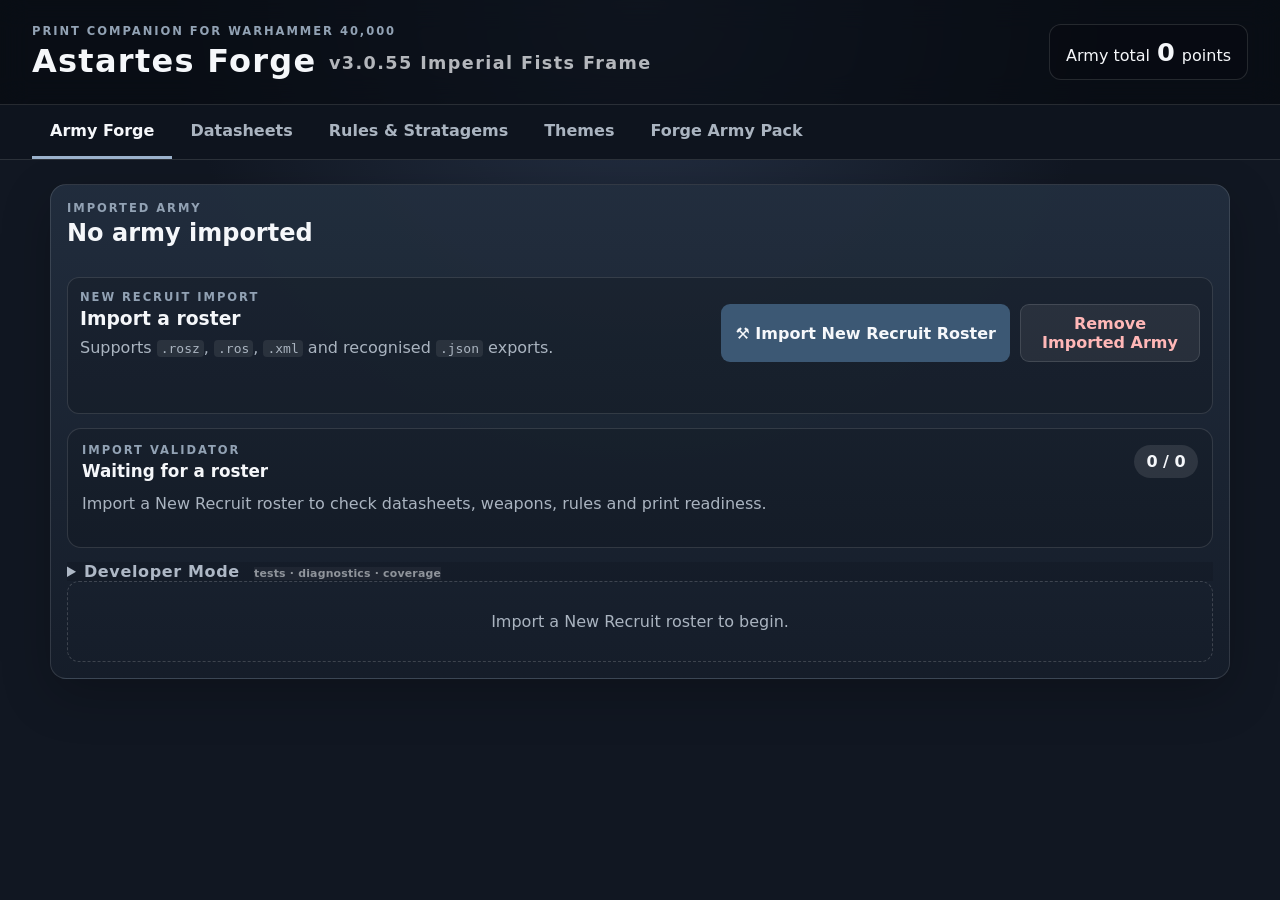
<file: index.html>
<!DOCTYPE html>
<html lang="en">
<head>
  <meta charset="UTF-8" />
  <meta name="viewport" content="width=device-width, initial-scale=1.0" />
  <title>Astartes Forge — Space Marine Army Cards</title>
  <link rel="stylesheet" href="assets/css/styles.css" />
  <link rel="stylesheet" href="assets/css/datasheet-color-overrides.css" />
  <link rel="stylesheet" href="assets/css/stratagem-phase-presentation.css" />
  <link rel="stylesheet" href="assets/css/uniform-app-presentation.css" />
</head>
<body>
  <header class="topbar">
    <div><p class="eyebrow">PRINT COMPANION FOR WARHAMMER 40,000</p><h1>Astartes Forge <span class="version-tag">v3.0.55 Imperial Fists Frame</span></h1></div>
    <div class="points-box"><span>Army total</span><strong id="pointsTotal">0</strong><span>points</span></div>
  </header>
  <nav class="tabs" aria-label="Main navigation">
    <button class="tab active" data-view="builder">Army Forge</button>
    <button class="tab" data-view="cards">Datasheets</button>
    <button class="tab" data-view="reference">Rules & Stratagems</button>
    <button class="tab" data-view="theme">Themes</button>
    <button class="tab" data-view="print-center">Forge Army Pack</button>
  </nav>
  <main>
    <section id="builder" class="view active-view">
      <div class="builder-single">
        <section class="panel roster-panel compact-panel">
          <div class="section-head">
            <div><p class="eyebrow">IMPORTED ARMY</p><h2 id="rosterTitle">No army imported</h2></div>
          </div>
          <section class="import-box compact-import">
            <div><p class="eyebrow">NEW RECRUIT IMPORT</p><h3>Import a roster</h3><p class="muted">Supports <code>.rosz</code>, <code>.ros</code>, <code>.xml</code> and recognised <code>.json</code> exports.</p></div>
            <input id="newRecruitFile" type="file" accept=".rosz,.ros,.xml,.json,application/zip,text/xml,application/json" hidden />
            <div class="import-actions primary-import-actions"><button id="importNewRecruit" class="primary" type="button">⚒ Import New Recruit Roster</button><button id="clearImportedData" class="ghost danger" type="button">Remove Imported Army</button></div>
            <div id="importStatus" class="import-status"></div>
          </section>
          <div id="validationMessages"></div>
          <details class="developer-panel panel-inset"><summary>Developer Mode <span class="dev-summary-hint">tests · diagnostics · coverage</span></summary>
            <p class="muted developer-note">Developer tools are grouped below. Open only the section you need.</p>
            <div class="developer-quick-grid">
              <details class="developer-subpanel" open>
                <summary><span><strong>Batch Test Lab</strong><small>Test several New Recruit rosters together</small></span></summary>
                <section class="verification-tools compact-dev-tool">
                  <div class="verification-tools-head"><div><p class="eyebrow">LIVE BATCH TEST LAB</p><h3>Roster regression tests</h3></div><button id="selectBatchRosters" class="primary" type="button">Select rosters</button></div>
                  <input id="batchRosterFiles" type="file" accept=".rosz,.ros,.xml,.json,application/zip,text/xml,application/json" multiple hidden>
                  <div id="batchDropZone" class="batch-drop-zone" tabindex="0"><strong>Drop New Recruit rosters here</strong><span>or use “Select rosters”</span></div>
                  <div class="batch-toolbar"><span id="batchSummary" class="muted">No batch tests run yet.</span><button id="clearBatchTests" class="ghost" type="button">Clear</button></div>
                  <div id="batchTestResults"></div>
                </section>
              </details>
              <details class="developer-subpanel">
                <summary><span><strong>Library Coverage</strong><small>Rules, keyword and unit-library status</small></span></summary>
                <section class="verification-tools compact-dev-tool data-quality-panel">
                  <div class="verification-tools-head"><div><p class="eyebrow">DATA QUALITY</p><h3>Library coverage</h3></div><button id="refreshDataQuality" class="ghost" type="button">Refresh</button></div>
                  <div id="dataQualityDashboard"></div>
                </section>
              </details>
              <details class="developer-subpanel">
                <summary><span><strong>Current Roster Verification</strong><small>Detailed PASS/FAIL checks for the loaded army</small></span></summary>
                <section class="verification-tools legacy-verification compact-dev-tool">
                  <div class="verification-tools-head"><div><p class="eyebrow">CURRENT ROSTER</p><h3>Detailed verification</h3></div><button id="runVerification" class="primary" type="button">Run verification</button></div>
                  <div id="verificationCurrent"></div>
                  <details class="developer-nested"><summary>Verification history</summary><div id="verificationDashboard"></div></details>
                  <div class="import-actions"><button id="exportVerificationReport" class="ghost" type="button">Import diagnostics</button><button id="resetVerification" class="ghost danger" type="button">Reset results</button></div>
                </section>
              </details>
              <details class="developer-subpanel">
                <summary><span><strong>Source & Edition Inspector</strong><small>ROSZ source map · edition detection · migration warnings</small></span></summary>
                <section class="verification-tools compact-dev-tool">
                  <div class="verification-tools-head"><div><p class="eyebrow">SOURCE ADAPTER</p><h3>Source & Edition Inspector</h3></div><button id="exportSourceInspection" class="ghost" type="button">Export inspection</button></div>
                  <div id="sourceEditionInspector"><p class="muted">Import a New Recruit roster to inspect its source schema.</p></div>
                </section>
              </details>
              <details class="developer-subpanel">
                <summary><span><strong>Diagnostics & Inspector</strong><small>Exports and raw import details</small></span></summary>
                <section class="verification-tools compact-dev-tool">
                  <div class="import-actions"><button id="exportImportDiagnostics" class="ghost" type="button">Import diagnostics</button><button id="exportDetachmentDiagnostics" class="ghost" type="button">Detachment diagnostics</button></div>
                  <details class="import-inspector developer-nested"><summary>Import Inspector</summary><div id="importInspector"></div></details>
                </section>
              </details>
            </div>
          </details>
          <div id="roster" class="roster grouped-roster"></div>
        </section>
      </div>
    </section>
    <section id="cards" class="view">
      <div class="toolbar panel datasheet-toolbar"><div><p class="eyebrow">AUTOMATICALLY GENERATED</p><h2>Datasheets</h2></div><label class="datasheet-layout-control"><span>Default combined sheet layout</span><select id="datasheetLayoutDefault"><option value="model">Grouped by model</option><option value="section">Grouped by section</option></select></label></div>
      <div id="cardsContainer" class="cards-container"></div>
    </section>
    <section id="reference" class="view">
      <div class="panel rules-toolbar">
        <div><p class="eyebrow">BATTLE REFERENCE</p><h2>Rules & Detachments</h2><p class="muted">Imported roster rules are organised into army, detachment and Stratagem references.</p></div>
<div class="phase-legend" aria-label="Stratagem phase colour legend">
          <span class="phase-legend-title">Phase colours</span>
          <span class="phase-key phase-command">Command</span>
          <span class="phase-key phase-movement">Movement</span>
          <span class="phase-key phase-shooting">Shooting</span>
          <span class="phase-key phase-charge">Charge</span>
          <span class="phase-key phase-fight">Fight</span>
          <span class="phase-key phase-enemy">Enemy turn</span>
          <span class="phase-key phase-any">Any phase</span>
          <span class="phase-key phase-turn">Start / end</span>
        </div>
        <div class="rules-actions"><input id="rulesSearch" type="search" placeholder="Search rules or Stratagems" aria-label="Search rules"><select id="phaseFilter" aria-label="Filter Stratagems by phase"><option value="all">All phases</option><option value="command">Command</option><option value="movement">Movement</option><option value="shooting">Shooting</option><option value="charge">Charge</option><option value="fight">Fight</option><option value="any">Any phase</option></select><label class="usable-toggle"><input id="usableOnly" type="checkbox"> Only usable by this army</label><button id="printRules" class="primary">Print rules / PDF</button></div>
      </div>
      <div class="reference-grid rules-reference-grid">
        <section class="panel rules-column"><p class="eyebrow">ARMY RULES</p><h2>Army Rules</h2><div id="armyRules"></div><p class="eyebrow reference-subhead">DETACHMENT</p><h2 id="referenceDetachmentTitle"></h2><div id="referenceRules"></div></section>
        <section class="panel rules-column"><p class="eyebrow">STRATAGEMS</p><h2>Core Stratagems</h2><div id="coreStratagemList" class="stratagem-list"></div><h2 class="reference-subhead">Detachment Stratagems</h2><div id="stratagemList" class="stratagem-list"></div></section>
      </div>
    </section>
    <section id="theme" class="view">
      <div class="theme-toolbar panel"><div><p class="eyebrow">PRINT APPEARANCE</p><h2>Print Preview</h2><p class="muted">This preview uses the exact same datasheet renderer as Forge Army Pack.</p></div></div>
      <div class="theme-grid clean-theme-grid">
        <section class="panel clean-theme-controls">
          <h3>Datasheet presentation</h3>
          <label class="toggle-row"><input type="checkbox" id="printThemeEmblem" checked><span>Chapter emblem</span></label>
          <label class="toggle-row" id="printThemeFrameRow"><input type="checkbox" id="printThemeFrame" checked><span>A4 artwork border</span></label>
          <label>Background<select id="printThemeBackground"><option value="parchment">Parchment</option><option value="white">White</option><option value="chapter">Chapter light</option></select></label>
          <label>Output<select id="printThemeLayout"><option value="a4-single">1 datasheet — A4 portrait</option><option value="a4-two-a5">2 datasheets — A5 landscape on 1 A4 · clean datasheet</option></select></label>
          <p class="muted" id="printThemeFormatHint">A4 can use Chapter artwork. A5 always uses the clean datasheet layout without artwork.</p>
        </section>
        <section class="panel preview-panel clean-print-preview-panel"><div class="section-head preview-heading"><div><p class="eyebrow">LIVE PRINT PREVIEW</p><h3 id="printPreviewTitle">Datasheet</h3></div><span id="printPreviewBadge" class="badge">A4 portrait</span></div><div id="themePreview" class="clean-print-preview"></div></section>
      </div>
    </section>
    <section id="print-center" class="view">
      <div class="panel print-center-toolbar"><div><p class="eyebrow">PRINT-FIRST WORKFLOW</p><h2>Forge Army Pack</h2><p class="muted">Choose the pages you want to take to the table, then print or save the complete pack as one PDF.</p></div><button id="generateArmyPack" class="primary">⚒ Forge Army Pack</button></div>
      <div class="print-center-grid">
        <section class="panel pack-options">
          <p class="eyebrow">PACK CONTENTS</p><h2>Included pages</h2>
          <label class="pack-option"><input type="checkbox" data-pack-section="cover" checked><span><strong>Cover page</strong><small>Army, Chapter, detachment and points.</small></span></label>
          <label class="pack-option"><input type="checkbox" data-pack-section="overview" checked><span><strong>Army overview</strong><small>Compact roster grouped by battlefield role.</small></span></label>
          <label class="pack-option"><input type="checkbox" data-pack-section="datasheets" checked><span><strong>Datasheets</strong><small>One combined unit card per A4 page.</small></span></label>
          <label class="pack-option"><input type="checkbox" data-pack-section="army-rules" checked><span><strong>Army & detachment rules</strong><small>Only rules relevant to the imported roster.</small></span></label>
          <label class="pack-option"><input type="checkbox" data-pack-section="core-stratagems" checked><span><strong>Core Stratagems</strong><small>Compact playing-card reference grid.</small></span></label>
          <label class="pack-option"><input type="checkbox" data-pack-section="detachment-stratagems" checked><span><strong>Detachment Stratagems</strong><small>Selected detachment reference cards.</small></span></label>
          <label class="pack-option"><input type="checkbox" data-pack-section="enhancements" checked><span><strong>Enhancements</strong><small>Only selected enhancements in the army.</small></span></label>
          <p class="pack-note">The PDF uses the current Chapter theme and individual datasheet overrides.</p>
        </section>
        <section class="panel pack-preview-panel"><div class="section-head"><div><p class="eyebrow">PACK PREVIEW</p><h2 id="packPreviewTitle">No army imported</h2></div><span id="packPageEstimate" class="badge">0 sections</span></div><div id="packPreview" class="pack-preview"></div></section>
      </div>
      <div id="armyPackPrint" class="army-pack-print" aria-hidden="true"></div>
    </section>
  </main>
  <template id="unitCardTemplate"><article class="data-card"><header class="card-header"><div><p class="card-kicker"></p><h3 class="card-title"></h3></div><div class="card-points"></div></header><div class="card-body"></div></article></template>
  <script src="src/libraries/keywords/keyword-library.js"></script>
  <script src="src/libraries/units/unit-library.js"></script>
  <script src="src/libraries/attachments/attachment-library.js"></script>
  <script src="src/libraries/chapters/chapter-library.js"></script>
  <script src="src/libraries/factions/tyranids-phase1-registry.js"></script>
  <script src="src/libraries/art/frame-geometry-library.js"></script>
  <script src="src/libraries/chapters/chapter-visual-registry.js"></script>
  <script src="src/libraries/factions/orks-visual-registry.js"></script>
  <script src="src/libraries/factions/tyranids-visual-registry.js"></script>
  <script src="src/libraries/chapters/decoration-pack-library.js"></script>
  <script src="src/libraries/reference/official-reference-library.js"></script>
  <script src="src/libraries/editions/edition-schema-library.js"></script>
  <script src="src/libraries/rules/rules-library.js"></script>
  <script src="src/libraries/factions/orks-rules-library.js"></script>
  <script src="src/libraries/factions/tyranids-rules-library.js"></script>
  <script src="src/libraries/art/a4-frame-engine.js"></script>
  <script src="src/core/app.js"></script>
  <script src="src/features/orks-phase2-runtime.js"></script>
  <script src="src/features/tyranids-phase2-runtime.js"></script>
  <script src="src/features/derived-keyword-render-bridge.js"></script>
  <script src="src/features/stratagem-phase-presentation.js"></script>
  <script src="src/features/datasheet-color-overrides.js"></script>
</body>
</html>
</file>
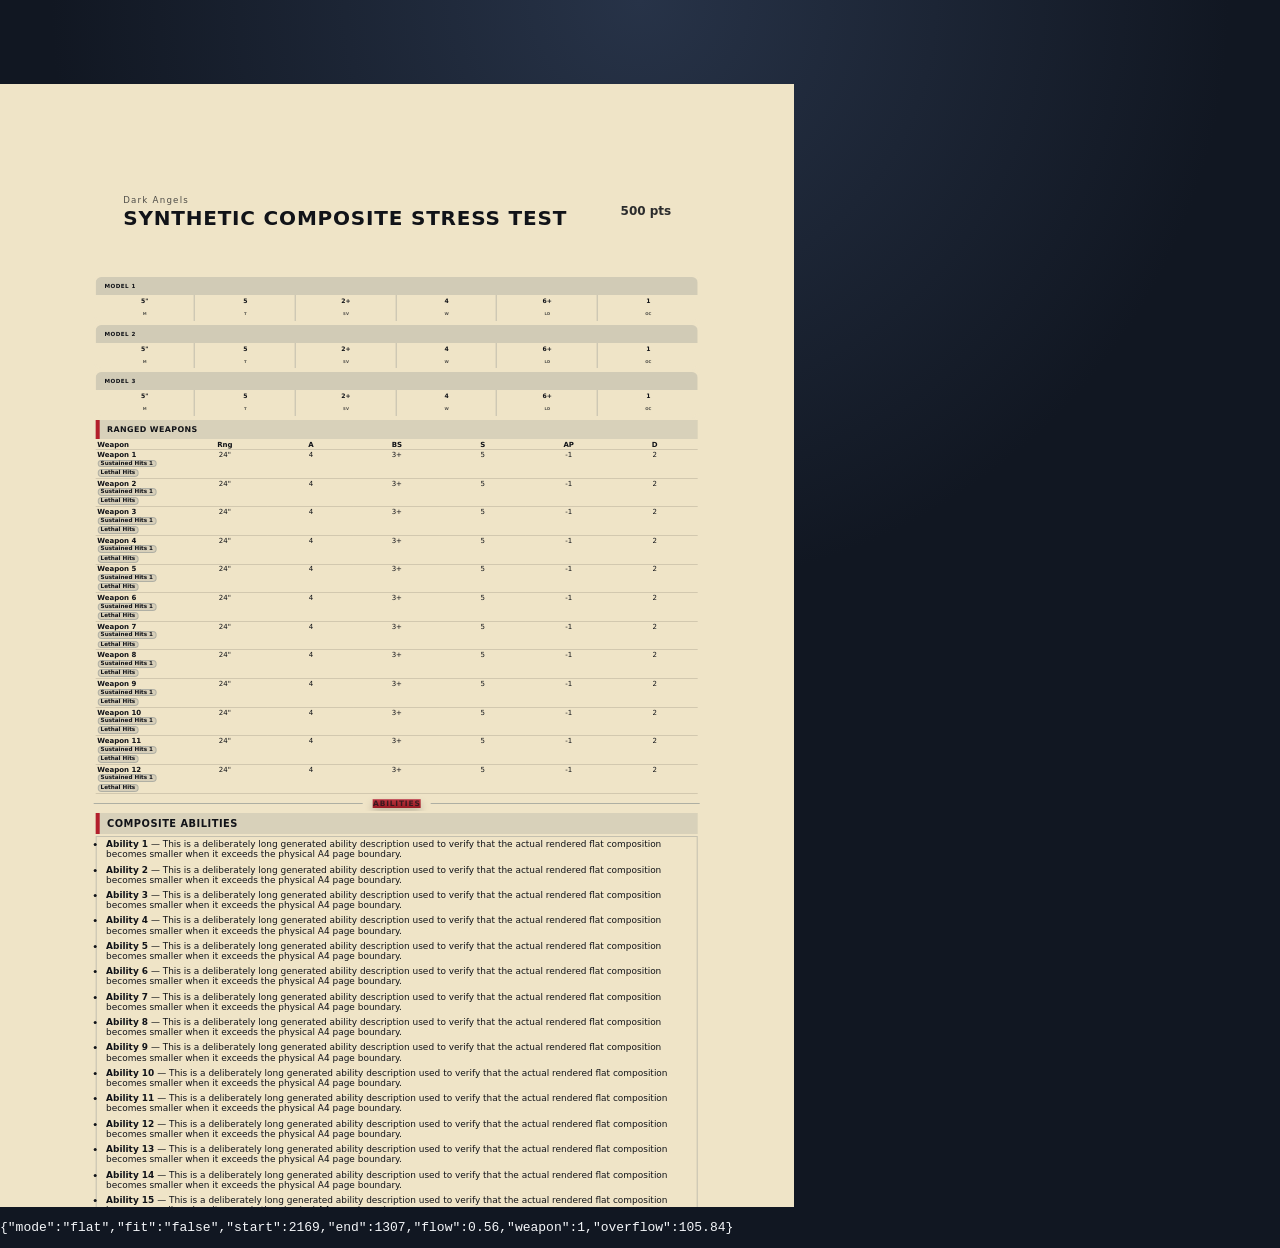
<file: tests/browser/a4-flat-flow-fit-harness.html>
<!doctype html><html><head><meta charset="utf-8"><link rel="stylesheet" href="../../assets/css/styles.css"></head><body>
<main></main><template id="unitCardTemplate"><article class="data-card"><header class="card-header"><div><p class="card-kicker"></p><h3 class="card-title"></h3></div><div class="card-points"></div></header><div class="card-body"></div></article></template>
<script>window.ASTARTES_RULES_LIBRARY=null;window.ASTARTES_EDITION_SCHEMA_LIBRARY=null;window.ASTARTES_CHAPTER_LIBRARY=null;window.ASTARTES_DECORATION_PACK_LIBRARY=null;window.ASTARTES_CHAPTER_VISUAL_REGISTRY=null;</script>
<script src="../../src/core/app.js"></script>
<script>
(function(){
 const card=document.createElement('article');
 card.id='flat-fit-card';
 card.className='data-card adaptive-datasheet-artwork adaptive-datasheet-artwork-prototype';
 card.dataset.renderMode='print'; card.dataset.physicalFormat='a4Portrait'; card.dataset.frameEnabled='true'; card.dataset.unifiedLayout='true'; card.dataset.codexComposition='dense';
 card.innerHTML=`<header class="card-header"><div><p class="card-kicker">Dark Angels</p><h3 class="card-title">Synthetic Composite Stress Test</h3></div><div class="card-points">500 pts</div></header><div class="card-body"><div class="profile-block"><div class="profile-label">Model 1</div><div class="stats"><div class="stat"><b>5"</b><span>M</span></div><div class="stat"><b>5</b><span>T</span></div><div class="stat"><b>2+</b><span>SV</span></div><div class="stat"><b>4</b><span>W</span></div><div class="stat"><b>6+</b><span>LD</span></div><div class="stat"><b>1</b><span>OC</span></div></div></div><div class="profile-block"><div class="profile-label">Model 2</div><div class="stats"><div class="stat"><b>5"</b><span>M</span></div><div class="stat"><b>5</b><span>T</span></div><div class="stat"><b>2+</b><span>SV</span></div><div class="stat"><b>4</b><span>W</span></div><div class="stat"><b>6+</b><span>LD</span></div><div class="stat"><b>1</b><span>OC</span></div></div></div><div class="profile-block"><div class="profile-label">Model 3</div><div class="stats"><div class="stat"><b>5"</b><span>M</span></div><div class="stat"><b>5</b><span>T</span></div><div class="stat"><b>2+</b><span>SV</span></div><div class="stat"><b>4</b><span>W</span></div><div class="stat"><b>6+</b><span>LD</span></div><div class="stat"><b>1</b><span>OC</span></div></div></div><div class="card-section"><h4>Ranged Weapons</h4><table class="weapon-table"><thead><tr><th>Weapon</th><th>Rng</th><th>A</th><th>BS</th><th>S</th><th>AP</th><th>D</th></tr></thead><tbody><tr><td><strong>Weapon 1</strong><div class="weapon-keywords"><span>Sustained Hits 1</span><span>Lethal Hits</span></div></td><td>24"</td><td>4</td><td>3+</td><td>5</td><td>-1</td><td>2</td></tr><tr><td><strong>Weapon 2</strong><div class="weapon-keywords"><span>Sustained Hits 1</span><span>Lethal Hits</span></div></td><td>24"</td><td>4</td><td>3+</td><td>5</td><td>-1</td><td>2</td></tr><tr><td><strong>Weapon 3</strong><div class="weapon-keywords"><span>Sustained Hits 1</span><span>Lethal Hits</span></div></td><td>24"</td><td>4</td><td>3+</td><td>5</td><td>-1</td><td>2</td></tr><tr><td><strong>Weapon 4</strong><div class="weapon-keywords"><span>Sustained Hits 1</span><span>Lethal Hits</span></div></td><td>24"</td><td>4</td><td>3+</td><td>5</td><td>-1</td><td>2</td></tr><tr><td><strong>Weapon 5</strong><div class="weapon-keywords"><span>Sustained Hits 1</span><span>Lethal Hits</span></div></td><td>24"</td><td>4</td><td>3+</td><td>5</td><td>-1</td><td>2</td></tr><tr><td><strong>Weapon 6</strong><div class="weapon-keywords"><span>Sustained Hits 1</span><span>Lethal Hits</span></div></td><td>24"</td><td>4</td><td>3+</td><td>5</td><td>-1</td><td>2</td></tr><tr><td><strong>Weapon 7</strong><div class="weapon-keywords"><span>Sustained Hits 1</span><span>Lethal Hits</span></div></td><td>24"</td><td>4</td><td>3+</td><td>5</td><td>-1</td><td>2</td></tr><tr><td><strong>Weapon 8</strong><div class="weapon-keywords"><span>Sustained Hits 1</span><span>Lethal Hits</span></div></td><td>24"</td><td>4</td><td>3+</td><td>5</td><td>-1</td><td>2</td></tr><tr><td><strong>Weapon 9</strong><div class="weapon-keywords"><span>Sustained Hits 1</span><span>Lethal Hits</span></div></td><td>24"</td><td>4</td><td>3+</td><td>5</td><td>-1</td><td>2</td></tr><tr><td><strong>Weapon 10</strong><div class="weapon-keywords"><span>Sustained Hits 1</span><span>Lethal Hits</span></div></td><td>24"</td><td>4</td><td>3+</td><td>5</td><td>-1</td><td>2</td></tr><tr><td><strong>Weapon 11</strong><div class="weapon-keywords"><span>Sustained Hits 1</span><span>Lethal Hits</span></div></td><td>24"</td><td>4</td><td>3+</td><td>5</td><td>-1</td><td>2</td></tr><tr><td><strong>Weapon 12</strong><div class="weapon-keywords"><span>Sustained Hits 1</span><span>Lethal Hits</span></div></td><td>24"</td><td>4</td><td>3+</td><td>5</td><td>-1</td><td>2</td></tr></tbody></table></div><div class="combined-abilities"><div class="unit-divider"><span>Abilities</span></div><div class="card-section"><h4>Composite Abilities</h4><div class="ability-groups"><div class="ability-group"><ul class="ability-list"><li><b>Ability 1</b> — This is a deliberately long generated ability description used to verify that the actual rendered flat composition becomes smaller when it exceeds the physical A4 page boundary.</li><li><b>Ability 2</b> — This is a deliberately long generated ability description used to verify that the actual rendered flat composition becomes smaller when it exceeds the physical A4 page boundary.</li><li><b>Ability 3</b> — This is a deliberately long generated ability description used to verify that the actual rendered flat composition becomes smaller when it exceeds the physical A4 page boundary.</li><li><b>Ability 4</b> — This is a deliberately long generated ability description used to verify that the actual rendered flat composition becomes smaller when it exceeds the physical A4 page boundary.</li><li><b>Ability 5</b> — This is a deliberately long generated ability description used to verify that the actual rendered flat composition becomes smaller when it exceeds the physical A4 page boundary.</li><li><b>Ability 6</b> — This is a deliberately long generated ability description used to verify that the actual rendered flat composition becomes smaller when it exceeds the physical A4 page boundary.</li><li><b>Ability 7</b> — This is a deliberately long generated ability description used to verify that the actual rendered flat composition becomes smaller when it exceeds the physical A4 page boundary.</li><li><b>Ability 8</b> — This is a deliberately long generated ability description used to verify that the actual rendered flat composition becomes smaller when it exceeds the physical A4 page boundary.</li><li><b>Ability 9</b> — This is a deliberately long generated ability description used to verify that the actual rendered flat composition becomes smaller when it exceeds the physical A4 page boundary.</li><li><b>Ability 10</b> — This is a deliberately long generated ability description used to verify that the actual rendered flat composition becomes smaller when it exceeds the physical A4 page boundary.</li><li><b>Ability 11</b> — This is a deliberately long generated ability description used to verify that the actual rendered flat composition becomes smaller when it exceeds the physical A4 page boundary.</li><li><b>Ability 12</b> — This is a deliberately long generated ability description used to verify that the actual rendered flat composition becomes smaller when it exceeds the physical A4 page boundary.</li><li><b>Ability 13</b> — This is a deliberately long generated ability description used to verify that the actual rendered flat composition becomes smaller when it exceeds the physical A4 page boundary.</li><li><b>Ability 14</b> — This is a deliberately long generated ability description used to verify that the actual rendered flat composition becomes smaller when it exceeds the physical A4 page boundary.</li><li><b>Ability 15</b> — This is a deliberately long generated ability description used to verify that the actual rendered flat composition becomes smaller when it exceeds the physical A4 page boundary.</li></ul></div></div></div></div><div class="card-section rules-title-section"><h4>Rules</h4><div class="rule-title-groups"><div class="rule-title-group"><div class="rule-title-list"><span>Rule 1 with a moderately descriptive title</span><span>Rule 2 with a moderately descriptive title</span><span>Rule 3 with a moderately descriptive title</span><span>Rule 4 with a moderately descriptive title</span><span>Rule 5 with a moderately descriptive title</span><span>Rule 6 with a moderately descriptive title</span><span>Rule 7 with a moderately descriptive title</span><span>Rule 8 with a moderately descriptive title</span><span>Rule 9 with a moderately descriptive title</span><span>Rule 10 with a moderately descriptive title</span></div></div></div></div><p class="card-note panel-note">Synthetic footer note.</p></div>`;
 document.body.append(card);
 requestAnimationFrame(()=>requestAnimationFrame(()=>{
   fitAdaptiveArtworkToPage(card);
   const result={mode:card.dataset.adaptivePixelMode,fit:card.dataset.adaptiveFits,start:Number(card.dataset.adaptiveMeasuredStartBottom||0),end:Number(card.dataset.adaptiveMeasuredEndBottom||0),flow:Number(card.dataset.adaptiveFlowScale||1),weapon:Number(card.dataset.adaptiveWeaponScale||1),overflow:Number(card.dataset.adaptivePixelOverflowPx||999)};
   const pre=document.createElement('pre'); pre.id='fit-result'; pre.textContent=JSON.stringify(result); document.body.append(pre);
 }));
})();
</script></body></html>
</file>
<file: assets/css/styles.css>
:root {
  --primary: #26374d;
  --accent: #9d1f2f;
  --paper: #f1eee5;
  --ink: #111720;
  --bg: #111722;
  --panel: #1b2432;
  --panel-2: #222e3e;
  --muted: #aab4c0;
  --line: rgba(255,255,255,.12);
  --success: #70b07a;
  --warning: #d9a441;
  --danger: #da6a6a;
  font-family: Inter, ui-sans-serif, system-ui, -apple-system, BlinkMacSystemFont, "Segoe UI", sans-serif;
}

* { box-sizing: border-box; }
body { margin: 0; background: radial-gradient(circle at top, #273348 0, var(--bg) 42%); color: #f5f7fa; min-height: 100vh; }
button, input, select { font: inherit; }
button { cursor: pointer; }
.topbar { padding: 24px 32px; display: flex; align-items: center; justify-content: space-between; border-bottom: 1px solid var(--line); background: rgba(7,11,18,.7); backdrop-filter: blur(14px); position: sticky; top: 0; z-index: 20; }
h1, h2, h3, p { margin-top: 0; }
h1 { margin-bottom: 0; letter-spacing: .04em; }
.eyebrow { margin: 0 0 4px; color: #92a2b4; font-size: .72rem; font-weight: 800; letter-spacing: .17em; }
.points-box { display: flex; gap: 8px; align-items: baseline; padding: 12px 16px; border: 1px solid var(--line); border-radius: 12px; background: rgba(255,255,255,.04); }
.points-box strong { font-size: 1.6rem; }
.points-box input { width: 75px; color: white; background: transparent; border: 0; border-bottom: 1px solid #66758a; }
.tabs { display: flex; padding: 0 32px; background: #0e141e; border-bottom: 1px solid var(--line); position: sticky; top: 93px; z-index: 19; }
.tab { border: 0; background: transparent; color: var(--muted); padding: 16px 18px; border-bottom: 3px solid transparent; font-weight: 700; }
.tab.active { color: white; border-color: #9bb2cc; }
main { padding: 24px 32px 60px; }
.view { display: none; }
.active-view { display: block; }
.builder-grid { display: grid; grid-template-columns: minmax(320px, .9fr) minmax(420px, 1.4fr); gap: 20px; }
.panel { background: linear-gradient(180deg, rgba(34,46,62,.96), rgba(22,30,42,.96)); border: 1px solid var(--line); border-radius: 16px; padding: 20px; box-shadow: 0 16px 50px rgba(0,0,0,.22); }
.controls-panel { align-self: start; position: sticky; top: 168px; max-height: calc(100vh - 190px); overflow: auto; }
label { display: grid; gap: 7px; margin-bottom: 15px; color: #d8dee7; font-weight: 650; }
input, select { width: 100%; padding: 10px 11px; border-radius: 9px; border: 1px solid rgba(255,255,255,.16); background: #111923; color: white; }
.section-head { display: flex; align-items: center; justify-content: space-between; gap: 12px; }
.section-head input { max-width: 180px; }
.muted { color: var(--muted); line-height: 1.55; }
.catalogue { display: grid; gap: 10px; }
.catalogue-item { display: grid; grid-template-columns: 1fr auto; gap: 10px; align-items: center; padding: 12px; border-radius: 11px; border: 1px solid rgba(255,255,255,.1); background: rgba(0,0,0,.12); }
.catalogue-item h3 { margin-bottom: 3px; font-size: 1rem; }
.catalogue-item p { margin: 0; color: var(--muted); font-size: .85rem; }
.primary, .ghost, .add-button, .small-button { border: 0; border-radius: 9px; font-weight: 800; }
.primary, .add-button { background: #d7e3ee; color: #17202c; padding: 10px 14px; }
.add-button { min-width: 42px; }
.ghost { color: #e6ecf2; background: rgba(255,255,255,.08); border: 1px solid rgba(255,255,255,.12); padding: 9px 12px; }
.danger { color: #ffb7b7; }
.roster { display: grid; gap: 13px; }
.roster-unit { border: 1px solid rgba(255,255,255,.12); border-left: 4px solid #8ca4bd; border-radius: 12px; padding: 14px; background: rgba(0,0,0,.13); }
.roster-unit-header { display: flex; justify-content: space-between; gap: 14px; }
.roster-unit h3 { margin-bottom: 4px; }
.roster-unit .meta { color: var(--muted); font-size: .88rem; }
.config-grid { display: grid; grid-template-columns: repeat(2, minmax(0,1fr)); gap: 10px; margin-top: 12px; }
.config-grid label { margin: 0; font-size: .85rem; }
.unit-actions { display: flex; gap: 7px; align-items: start; }
.small-button { padding: 7px 9px; background: rgba(255,255,255,.08); color: white; }
.validation { padding: 10px 12px; border-radius: 10px; margin-bottom: 12px; }
.validation.warning { background: rgba(217,164,65,.12); color: #ffd98e; border: 1px solid rgba(217,164,65,.35); }
.validation.success { background: rgba(112,176,122,.12); color: #bce4c2; border: 1px solid rgba(112,176,122,.35); }
.toolbar { display: flex; justify-content: space-between; align-items: center; margin-bottom: 18px; }
.toolbar-actions { display: flex; align-items: end; gap: 10px; }
.inline-label { margin: 0; min-width: 140px; }
.cards-container { display: grid; grid-template-columns: repeat(auto-fit, minmax(430px, 1fr)); gap: 18px; }
.cards-container.compact { grid-template-columns: repeat(auto-fit, minmax(320px,1fr)); }
.data-card { color: var(--ink); background: var(--paper); border: 4px solid var(--primary); border-radius: 4px; overflow: hidden; box-shadow: 0 14px 40px rgba(0,0,0,.22); position: relative; }
.data-card.pattern-runes::after { content: "ᚠ ᚢ ᚦ ᚨ ᚱ ᚲ ᚷ ᚹ"; position: absolute; right: 8px; bottom: 3px; color: color-mix(in srgb, var(--primary) 15%, transparent); font-size: 1.2rem; letter-spacing: .22em; pointer-events: none; }
.data-card.pattern-ice { background-image: linear-gradient(125deg, rgba(255,255,255,.35), transparent 45%), repeating-linear-gradient(45deg, transparent 0 16px, rgba(25,65,92,.04) 16px 17px); }
.card-header { display: flex; align-items: start; justify-content: space-between; gap: 12px; padding: 14px 16px; background: var(--primary); color: white; border-bottom: 5px solid var(--accent); }
.card-title { font-size: 1.35rem; margin: 0; text-transform: uppercase; letter-spacing: .04em; }
.card-kicker { margin: 0 0 3px; font-size: .68rem; letter-spacing: .14em; opacity: .75; }
.card-points { font-weight: 900; white-space: nowrap; }
.card-body { padding: 15px 16px 19px; }
.stats { display: grid; grid-template-columns: repeat(6,1fr); border: 1px solid color-mix(in srgb, var(--primary) 30%, transparent); margin-bottom: 13px; }
.stat { text-align: center; padding: 8px 4px; border-right: 1px solid color-mix(in srgb, var(--primary) 25%, transparent); }
.stat:last-child { border-right: 0; }
.stat b { display: block; font-size: 1.05rem; }
.stat span { font-size: .68rem; font-weight: 900; opacity: .7; }
.card-section { margin-top: 12px; }
.card-section h4 { margin: 0 0 6px; padding: 5px 7px; background: color-mix(in srgb, var(--primary) 12%, transparent); border-left: 4px solid var(--accent); font-size: .75rem; letter-spacing: .1em; text-transform: uppercase; }
.weapon-table { width: 100%; border-collapse: collapse; font-size: .78rem; }
.weapon-table th, .weapon-table td { border-bottom: 1px solid rgba(0,0,0,.12); padding: 5px 4px; text-align: left; }
.ability-list { margin: 0; padding-left: 18px; line-height: 1.42; }
.card-note { font-size: .76rem; opacity: .7; }
.reference-grid, .theme-grid { display: grid; grid-template-columns: .9fr 1.3fr; gap: 20px; }
.rule-box, .stratagem { padding: 13px; border: 1px solid rgba(255,255,255,.12); border-radius: 11px; background: rgba(0,0,0,.13); margin-bottom: 10px; }
.stratagem header { display: flex; justify-content: space-between; gap: 12px; }
.stratagem h3 { margin-bottom: 5px; }
.stratagem p { color: #cad3de; line-height: 1.48; }
.badge { display: inline-block; font-size: .7rem; font-weight: 900; border-radius: 999px; padding: 4px 7px; background: rgba(255,255,255,.09); margin-right: 4px; }
.preview-panel { display: grid; place-items: center; min-height: 560px; }
#themePreview { width: min(100%, 620px); }
.empty { padding: 30px 16px; text-align: center; color: var(--muted); border: 1px dashed rgba(255,255,255,.17); border-radius: 12px; }

@media (max-width: 900px) {
  .builder-grid, .reference-grid, .theme-grid { grid-template-columns: 1fr; }
  .controls-panel { position: static; max-height: none; }
  .topbar { padding: 18px; }
  .tabs { top: 85px; overflow-x: auto; padding: 0 10px; }
  main { padding: 18px; }
  .config-grid { grid-template-columns: 1fr; }
  .toolbar { align-items: stretch; gap: 16px; flex-direction: column; }
  .toolbar-actions { align-items: stretch; flex-direction: column; }
}

@media print {
  body { background: white; }
  .topbar, .tabs, .toolbar { display: none !important; }
  main { padding: 0; }
  .view { display: none !important; }
  #cards { display: block !important; }
  .cards-container { display: block; }
  .data-card { break-inside: avoid; margin: 0 0 12mm; box-shadow: none; }
}

/* Individuele datasheet-instellingen en uitgebreid leaderblok */
.data-card {
  --card-primary: var(--primary);
  --card-accent: var(--accent);
  --card-paper: var(--paper);
  --card-ink: var(--ink);
  color: var(--card-ink);
  background-color: var(--card-paper);
  border-color: var(--card-primary);
}
.data-card .card-header { background: var(--card-primary); border-bottom-color: var(--card-accent); }
.data-card .card-section h4 { background: color-mix(in srgb, var(--card-primary) 12%, transparent); border-left-color: var(--card-accent); }
.data-card .stats { border-color: color-mix(in srgb, var(--card-primary) 30%, transparent); }
.data-card .stat { border-right-color: color-mix(in srgb, var(--card-primary) 25%, transparent); }
.data-card.pattern-runes::after { color: color-mix(in srgb, var(--card-primary) 15%, transparent); }
.attached-banner { margin: -15px -16px 12px; padding: 7px 16px; background: var(--card-accent); color: white; font-size: .72rem; font-weight: 900; letter-spacing: .14em; text-transform: uppercase; }
.profile-block { margin-bottom: 12px; border: 2px solid color-mix(in srgb, var(--card-primary) 35%, transparent); border-radius: 4px; overflow: hidden; }
.profile-block .stats { margin: 0; border: 0; }
.profile-label { padding: 6px 9px; background: color-mix(in srgb, var(--card-primary) 16%, var(--card-paper)); font-weight: 900; text-transform: uppercase; font-size: .78rem; letter-spacing: .08em; }
.leader-profile { border-color: var(--card-accent); }
.leader-profile .profile-label { background: var(--card-primary); color: white; }
.leader-weapons { border-left: 3px solid var(--card-accent); padding-left: 7px; }
.unit-divider { display: flex; align-items: center; gap: 10px; margin: 18px 0 12px; color: color-mix(in srgb, var(--card-ink) 72%, transparent); font-size: .72rem; font-weight: 900; letter-spacing: .11em; text-transform: uppercase; }
.unit-divider::before, .unit-divider::after { content: ''; height: 1px; flex: 1; background: color-mix(in srgb, var(--card-primary) 35%, transparent); }
.ability-groups { display: grid; gap: 8px; }
.ability-group { padding: 8px 10px; border: 1px solid color-mix(in srgb, var(--card-primary) 23%, transparent); background: color-mix(in srgb, var(--card-paper) 93%, var(--card-primary)); }
.ability-group strong { display: block; margin-bottom: 4px; }
.ability-group p { margin: 0; }
.card-editor { border-top: 1px solid color-mix(in srgb, var(--card-primary) 30%, transparent); background: color-mix(in srgb, var(--card-paper) 88%, var(--card-primary)); padding: 10px 14px 14px; }
.card-editor summary { cursor: pointer; font-weight: 900; font-size: .8rem; text-transform: uppercase; letter-spacing: .07em; }
.card-editor-grid { display: grid; grid-template-columns: repeat(3, minmax(0,1fr)); gap: 9px; margin-top: 10px; }
.card-editor-grid label { color: var(--card-ink); font-size: .72rem; margin: 0; }
.card-editor-grid input, .card-editor-grid select { background: color-mix(in srgb, var(--card-paper) 82%, black); color: var(--card-ink); border-color: color-mix(in srgb, var(--card-primary) 30%, transparent); }
.link-status { display: inline-block; margin-top: 7px; padding: 4px 8px; border-radius: 999px; font-size: .72rem; font-weight: 850; }
.link-status.linked { color: #c8f0cf; background: rgba(112,176,122,.16); border: 1px solid rgba(112,176,122,.35); }
.link-status.available { color: #d2d9e2; background: rgba(255,255,255,.06); border: 1px solid rgba(255,255,255,.12); }
.roster-unit.leader-linked { border-left-color: var(--success); }
@media (max-width: 620px) { .card-editor-grid { grid-template-columns: 1fr 1fr; } }
@media print { .card-editor { display: none !important; } }

/* Centrale kaartstijl-editor */
.theme-toolbar { display: flex; justify-content: space-between; align-items: center; gap: 20px; margin-bottom: 18px; }
.theme-toolbar h2 { margin-bottom: 5px; }
.theme-target-status { min-height: 58px; margin: -2px 0 16px; }
.theme-target-status p { margin: 7px 0 0; }
.theme-actions { display: flex; flex-wrap: wrap; gap: 9px; }
.theme-actions button:disabled { opacity: .38; cursor: not-allowed; }
.preview-heading { width: 100%; margin-bottom: 12px; }
.reference-subhead { margin-top: 28px; }
.rules-reference-grid { align-items: start; }

@media (max-width: 900px) {
  .theme-toolbar { align-items: stretch; flex-direction: column; }
}

/* Eén complete datasheet per A4 bij print/PDF */
@page { size: A4 portrait; margin: 8mm; }
@media print {
  html, body { width: 210mm; background: white !important; }
  main { width: auto; padding: 0; }
  #cards { width: 100%; }
  #cardsContainer, .cards-container, .cards-container.compact {
    display: block !important;
    width: 100%;
  }
  .data-card {
    box-sizing: border-box;
    width: 194mm;
    min-height: 279mm;
    max-height: 279mm;
    margin: 0;
    border-width: 2px;
    border-radius: 0;
    box-shadow: none;
    break-inside: avoid;
    break-after: page;
    page-break-after: always;
    overflow: hidden;
    font-size: 9.4pt;
  }
  .data-card:last-child { break-after: auto; page-break-after: auto; }
  .card-header { padding: 9px 11px; border-bottom-width: 3px; }
  .card-title { font-size: 15pt; }
  .card-body { padding: 9px 11px 11px; }
  .attached-banner { margin: -9px -11px 8px; padding: 5px 11px; }
  .profile-block { margin-bottom: 7px; }
  .profile-label { padding: 4px 7px; font-size: 7.5pt; }
  .stat { padding: 5px 3px; }
  .stat b { font-size: 9pt; }
  .stat span { font-size: 5.8pt; }
  .card-section { margin-top: 7px; }
  .card-section h4 { margin-bottom: 3px; padding: 3px 5px; font-size: 6.8pt; }
  .weapon-table { font-size: 6.8pt; }
  .weapon-table th, .weapon-table td { padding: 2.5px 3px; }
  .ability-groups { gap: 4px; }
  .ability-group { padding: 4px 6px; }
  .ability-list { line-height: 1.22; padding-left: 14px; }
  .unit-divider { margin: 9px 0 7px; font-size: 6.5pt; }
  .card-note { font-size: 6pt; }
}

/* New Recruit import */
.import-box { margin: 18px 0 24px; padding: 14px; border: 1px solid rgba(255,255,255,.14); border-radius: 12px; background: rgba(0,0,0,.16); }
.import-box h3 { margin: 3px 0 7px; }
.import-box code { padding: 1px 4px; border-radius: 4px; background: rgba(255,255,255,.08); }
.import-actions { display: flex; flex-wrap: wrap; gap: 8px; margin-top: 12px; }
.import-status { min-height: 0; margin-top: 10px; padding: 0; font-size: .82rem; line-height: 1.45; }
.import-status.success, .import-status.error, .import-status.info { padding: 9px 10px; border-radius: 8px; }
.import-status.success { color: #c8f0cf; background: rgba(112,176,122,.14); border: 1px solid rgba(112,176,122,.34); }
.import-status.error { color: #ffd4d4; background: rgba(190,70,70,.14); border: 1px solid rgba(190,70,70,.35); }
.import-status.info { color: #dbe6f2; background: rgba(255,255,255,.06); border: 1px solid rgba(255,255,255,.12); }
.imported-badge { margin-left: 5px; vertical-align: middle; }
.imported-weapons { grid-column: 1 / -1; margin: 0; padding: 10px; border: 1px solid rgba(255,255,255,.14); border-radius: 9px; }
.imported-weapons legend { padding: 0 5px; color: var(--muted); font-size: .76rem; font-weight: 800; }
.weapon-toggle { display: inline-flex; align-items: center; gap: 5px; margin: 3px 12px 3px 0; color: #e8edf3; font-size: .78rem; }
.weapon-toggle input { width: auto; }
.imported-rule { border-left: 3px solid var(--accent); }

/* Compacte wapen-keywords binnen het wapenprofiel */
.weapon-keywords { display:flex; flex-wrap:wrap; gap:3px; margin-top:4px; }
.weapon-keywords span { display:inline-block; padding:1px 5px; border-radius:999px; background:color-mix(in srgb, var(--card-primary) 13%, transparent); border:1px solid color-mix(in srgb, var(--card-primary) 24%, transparent); font-size:.62rem; font-weight:850; white-space:nowrap; }
@media print { .weapon-keywords { gap:2px; margin-top:2px; } .weapon-keywords span { padding:0 3px; font-size:5.5pt; } }

/* 2026-08: compact import-first English interface */
.builder-single { max-width: 1180px; margin: 0 auto; }
.compact-panel { padding: 16px; }
.compact-import { display:grid; grid-template-columns:minmax(240px,1fr) auto; align-items:center; gap:14px; margin:10px 0 14px; padding:12px; }
.compact-import .import-actions { margin:0; justify-content:flex-end; }
.grouped-roster { display:grid; gap:14px; }
.roster-group { border:1px solid rgba(255,255,255,.1); border-radius:10px; overflow:hidden; }
.roster-group-title { display:flex; align-items:center; justify-content:space-between; padding:8px 11px; background:rgba(255,255,255,.06); }
.roster-group-title h3 { margin:0; font-size:.82rem; letter-spacing:.09em; text-transform:uppercase; }
.roster-group-title span { font-size:.72rem; font-weight:900; color:var(--muted); }
.compact-unit { margin:0; border:0; border-top:1px solid rgba(255,255,255,.08); border-left:3px solid transparent; border-radius:0; padding:10px 11px; }
.compact-unit .roster-unit-header h3 { font-size:.94rem; margin:0 0 2px; }
.compact-unit .meta { font-size:.72rem; }
.compact-unit .config-grid { margin-top:8px; }
.compact-config { grid-template-columns:minmax(220px,1fr) minmax(180px,.45fr); gap:8px; }
.compact-unit .imported-weapons { padding:7px 9px; }
.compact-unit .weapon-toggle { font-size:.72rem; margin:2px 9px 2px 0; }
.points-box { gap:7px; }
.points-box strong { min-width:auto; }

/* Stronger, aligned datasheet typography */
.data-card { font-weight:540; }
.card-title, .profile-label, .card-section h4, .weapon-table th, .weapon-table td strong, .ability-list b { font-weight:850; }
.weapon-table { table-layout:fixed; }
.weapon-table .weapon-name-col { width:42%; }
.weapon-table col:not(.weapon-name-col) { width:9.666%; }
.weapon-table th:not(:first-child), .weapon-table td:not(:first-child) { text-align:center; white-space:nowrap; }
.weapon-table th:first-child, .weapon-table td:first-child { text-align:left; }
.weapon-table th, .weapon-table td { vertical-align:top; }
.ability-list { overflow-wrap:anywhere; }
.ability-list li { margin-bottom:5px; }

/* Working chapter decorations */
.data-card.pattern-chapter::before { content:""; position:absolute; inset:0; pointer-events:none; opacity:.13; background-repeat:no-repeat; background-position:right 14px bottom 12px; background-size:116px 116px; }
.data-card.chapter-space-wolves.pattern-chapter::before { background-image:radial-gradient(circle at 50% 44%, transparent 0 20%, var(--card-primary) 21% 23%, transparent 24%), linear-gradient(135deg, transparent 40%, var(--card-primary) 41% 47%, transparent 48%), linear-gradient(45deg, transparent 40%, var(--card-primary) 41% 47%, transparent 48%); clip-path:polygon(50% 0,63% 29%,100% 34%,72% 57%,82% 100%,50% 76%,18% 100%,28% 57%,0 34%,37% 29%); }
.data-card.chapter-ultramarines.pattern-chapter::before { background-image:radial-gradient(ellipse at center,transparent 0 34%,var(--card-primary) 35% 43%,transparent 44%),linear-gradient(90deg,transparent 44%,var(--card-primary) 45% 55%,transparent 56%); border-radius:50% 50% 48% 48%; }
.data-card.chapter-blood-angels.pattern-chapter::before { background-image:radial-gradient(circle at 50% 64%,var(--card-primary) 0 23%,transparent 24%),linear-gradient(60deg,transparent 42%,var(--card-primary) 43% 49%,transparent 50%),linear-gradient(-60deg,transparent 42%,var(--card-primary) 43% 49%,transparent 50%); clip-path:polygon(50% 0,67% 35%,100% 62%,68% 100%,50% 74%,32% 100%,0 62%,33% 35%); }
.data-card.chapter-dark-angels.pattern-chapter::before { background-image:linear-gradient(90deg,transparent 46%,var(--card-primary) 47% 53%,transparent 54%),linear-gradient(30deg,transparent 43%,var(--card-primary) 44% 49%,transparent 50%),linear-gradient(-30deg,transparent 43%,var(--card-primary) 44% 49%,transparent 50%); }
.data-card.chapter-black-templars.pattern-chapter::before { background-image:linear-gradient(45deg,transparent 34%,var(--card-primary) 35% 45%,transparent 46%),linear-gradient(-45deg,transparent 34%,var(--card-primary) 35% 45%,transparent 46%); clip-path:polygon(50% 0,63% 35%,100% 50%,63% 65%,50% 100%,37% 65%,0 50%,37% 35%); }
.data-card.chapter-imperial-fists.pattern-chapter::before { background-image:radial-gradient(circle,var(--card-primary) 0 27%,transparent 28%),repeating-linear-gradient(75deg,transparent 0 8px,var(--card-primary) 9px 14px,transparent 15px 20px); clip-path:circle(48%); }
.data-card.chapter-salamanders.pattern-chapter::before { background-image:radial-gradient(circle at 50% 50%,var(--card-primary) 0 26%,transparent 27%),conic-gradient(from 0deg,transparent 0 7%,var(--card-primary) 8% 12%,transparent 13% 20%,var(--card-primary) 21% 25%,transparent 26% 100%); clip-path:polygon(50% 0,65% 28%,100% 38%,73% 59%,78% 100%,50% 76%,22% 100%,27% 59%,0 38%,35% 28%); }
.data-card.chapter-white-scars.pattern-chapter::before { background-image:linear-gradient(125deg,transparent 0 36%,var(--card-accent) 37% 48%,transparent 49% 57%,var(--card-accent) 58% 66%,transparent 67%); }
.data-card.chapter-raven-guard.pattern-chapter::before { background-image:radial-gradient(ellipse at 50% 50%,var(--card-primary) 0 24%,transparent 25%),linear-gradient(25deg,transparent 38%,var(--card-primary) 39% 44%,transparent 45%),linear-gradient(-25deg,transparent 38%,var(--card-primary) 39% 44%,transparent 45%); clip-path:polygon(50% 5%,65% 33%,100% 20%,76% 54%,94% 88%,58% 72%,50% 100%,42% 72%,6% 88%,24% 54%,0 20%,35% 33%); }
.data-card.pattern-clean::before { display:none; }
.data-card.pattern-runes::after { content:"ᚠ ᚢ ᚦ ᚨ ᚱ ᚲ ᚷ ᚹ"; }

@media (max-width:760px){.compact-import{grid-template-columns:1fr}.compact-import .import-actions{justify-content:flex-start}.compact-config{grid-template-columns:1fr}}

/* Preserve selected card theme and typography in print/PDF. */
@media print {
  *, *::before, *::after { -webkit-print-color-adjust: exact !important; print-color-adjust: exact !important; }
  body, .data-card, .data-card * { font-family: Inter, ui-sans-serif, system-ui, -apple-system, BlinkMacSystemFont, "Segoe UI", sans-serif !important; }
  .data-card { color: var(--card-ink) !important; background-color: var(--card-paper) !important; border-color: var(--card-primary) !important; }
  .data-card .card-header { color:#fff !important; background-color:var(--card-primary) !important; border-bottom-color:var(--card-accent) !important; }
}

/* 2026-08-05: visible, printable chapter-specific decoration layer */
.data-card.pattern-chapter { isolation:isolate; }
.data-card.pattern-chapter::before {
  content:"";
  display:block !important;
  position:absolute;
  width:154px;
  height:154px;
  right:12px;
  bottom:12px;
  inset:auto 12px 12px auto;
  z-index:0;
  pointer-events:none;
  opacity:.22;
  background-color:color-mix(in srgb, var(--card-paper) 72%, transparent);
  background-repeat:no-repeat;
  background-position:center;
  background-size:74% 74%;
  border:3px solid color-mix(in srgb, var(--card-primary) 42%, transparent);
  border-radius:50%;
  box-shadow:0 0 0 7px color-mix(in srgb, var(--card-accent) 12%, transparent), inset 0 0 24px color-mix(in srgb, var(--card-primary) 20%, transparent);
  clip-path:none;
}
.data-card.pattern-chapter::after {
  content:"";
  position:absolute;
  inset:0;
  z-index:0;
  pointer-events:none;
  background:
    linear-gradient(135deg, color-mix(in srgb,var(--card-accent) 18%,transparent) 0 8px, transparent 8px) top right/72px 72px no-repeat,
    linear-gradient(315deg, color-mix(in srgb,var(--card-primary) 13%,transparent) 0 8px, transparent 8px) bottom left/72px 72px no-repeat;
}
.data-card.pattern-chapter .card-header,
.data-card.pattern-chapter .card-body { position:relative; z-index:1; }
.data-card.chapter-space-wolves.pattern-chapter::before { border-radius:22% 50% 28% 50%; background-image:linear-gradient(135deg,transparent 44%,var(--card-primary) 45% 52%,transparent 53%),linear-gradient(45deg,transparent 44%,var(--card-primary) 45% 52%,transparent 53%),radial-gradient(circle at 50% 45%,transparent 0 22%,var(--card-accent) 23% 28%,transparent 29%); transform:rotate(45deg); }
.data-card.chapter-ultramarines.pattern-chapter::before { background-image:radial-gradient(ellipse at center,transparent 0 30%,var(--card-primary) 31% 40%,transparent 41%),linear-gradient(90deg,transparent 45%,var(--card-accent) 46% 54%,transparent 55%); }
.data-card.chapter-blood-angels.pattern-chapter::before { background-image:radial-gradient(circle at 50% 64%,var(--card-accent) 0 20%,transparent 21%),linear-gradient(60deg,transparent 40%,var(--card-primary) 41% 49%,transparent 50%),linear-gradient(-60deg,transparent 40%,var(--card-primary) 41% 49%,transparent 50%); }
.data-card.chapter-dark-angels.pattern-chapter::before { background-image:linear-gradient(90deg,transparent 46%,var(--card-accent) 47% 53%,transparent 54%),linear-gradient(32deg,transparent 42%,var(--card-primary) 43% 49%,transparent 50%),linear-gradient(-32deg,transparent 42%,var(--card-primary) 43% 49%,transparent 50%); }
.data-card.chapter-black-templars.pattern-chapter::before { border-radius:8%; transform:rotate(45deg); background-image:linear-gradient(45deg,transparent 34%,var(--card-primary) 35% 45%,transparent 46%),linear-gradient(-45deg,transparent 34%,var(--card-primary) 35% 45%,transparent 46%); }
.data-card.chapter-imperial-fists.pattern-chapter::before { background-image:radial-gradient(circle,var(--card-primary) 0 25%,transparent 26%),repeating-linear-gradient(75deg,transparent 0 8px,var(--card-accent) 9px 13px,transparent 14px 20px); }
.data-card.chapter-salamanders.pattern-chapter::before { background-image:radial-gradient(circle at 50% 50%,var(--card-primary) 0 23%,transparent 24%),conic-gradient(from 0deg,transparent 0 7%,var(--card-accent) 8% 12%,transparent 13% 20%,var(--card-accent) 21% 25%,transparent 26% 100%); }
.data-card.chapter-white-scars.pattern-chapter::before { border-radius:15%; background-image:linear-gradient(125deg,transparent 0 34%,var(--card-accent) 35% 47%,transparent 48% 56%,var(--card-primary) 57% 67%,transparent 68%); }
.data-card.chapter-raven-guard.pattern-chapter::before { background-image:radial-gradient(ellipse at 50% 50%,var(--card-primary) 0 22%,transparent 23%),linear-gradient(25deg,transparent 37%,var(--card-accent) 38% 44%,transparent 45%),linear-gradient(-25deg,transparent 37%,var(--card-accent) 38% 44%,transparent 45%); }
.rules-source-note { margin:0 0 10px; padding:8px 10px; border-left:3px solid var(--accent); color:var(--muted); background:rgba(255,255,255,.05); font-size:.78rem; }
@media print {
  .data-card.pattern-chapter::before { opacity:.22 !important; }
  .data-card.pattern-chapter::after { opacity:1 !important; }
}

/* Structured official-style rules */
.official-rule { overflow:hidden; padding:0; }
.official-rule > h3 { margin:0; padding:10px 13px; background:var(--primary); color:#fff; border-bottom:3px solid var(--accent); text-transform:uppercase; letter-spacing:.055em; }
.official-rule-text { display:grid; gap:0; }
.official-rule-text > p { margin:0; padding:12px 13px; line-height:1.48; }
.official-rule-row { display:grid; grid-template-columns:92px 1fr; border-top:1px solid rgba(128,128,128,.25); }
.official-rule-row strong { padding:10px 12px; background:rgba(128,128,128,.12); font-size:.76rem; letter-spacing:.08em; }
.official-rule-row p { margin:0; padding:10px 12px; line-height:1.45; }
.official-stratagem .official-rule-text { border-top:1px solid rgba(128,128,128,.25); }
.official-stratagem .official-rule-row { grid-template-columns:88px 1fr; }

/* Additional Chapter marks */
.data-card.chapter-iron-hands.pattern-chapter::before { border-radius:10%; background-image:repeating-linear-gradient(90deg,transparent 0 12px,var(--card-primary) 13px 18px,transparent 19px 30px),radial-gradient(circle,var(--card-accent) 0 22%,transparent 23%); transform:rotate(22deg); }
.data-card.chapter-deathwatch.pattern-chapter::before { border-radius:8%; background-image:linear-gradient(45deg,transparent 35%,var(--card-accent) 36% 46%,transparent 47%),linear-gradient(-45deg,transparent 35%,var(--card-primary) 36% 46%,transparent 47%),radial-gradient(circle,transparent 0 20%,var(--card-accent) 21% 26%,transparent 27%); }
.data-card.chapter-crimson-fists.pattern-chapter::before { background-image:radial-gradient(circle at 50% 50%,var(--card-accent) 0 24%,transparent 25%),repeating-linear-gradient(70deg,transparent 0 10px,var(--card-primary) 11px 15px,transparent 16px 24px); }
.data-card.chapter-flesh-tearers.pattern-chapter::before { border-radius:16%; background-image:conic-gradient(from 0deg,transparent 0 7%,var(--card-accent) 8% 13%,transparent 14% 20%,var(--card-primary) 21% 27%,transparent 28% 100%),radial-gradient(circle,var(--card-primary) 0 19%,transparent 20%); }
.data-card.chapter-generic-astartes.pattern-chapter::before { border-radius:12%; background-image:linear-gradient(45deg,transparent 35%,var(--card-primary) 36% 45%,transparent 46%),linear-gradient(-45deg,transparent 35%,var(--card-accent) 36% 45%,transparent 46%); }

/* Rules workspace */
.rules-toolbar { display:flex; align-items:flex-end; justify-content:space-between; gap:18px; margin-bottom:18px; }
.rules-actions { display:flex; flex-wrap:wrap; align-items:center; justify-content:flex-end; gap:9px; }
.rules-actions input[type="search"] { min-width:240px; }
.rules-actions select { min-width:145px; }
.usable-toggle { display:flex; align-items:center; gap:7px; margin:0; padding:9px 10px; border:1px solid rgba(255,255,255,.12); border-radius:8px; color:#e8edf3; font-size:.78rem; }
.usable-toggle input { width:auto; }
.rules-column { min-width:0; }
.official-rule, .official-stratagem { overflow:hidden; border:1px solid rgba(255,255,255,.13); border-left:4px solid var(--accent); border-radius:10px; background:rgba(0,0,0,.14); }
.official-rule h3, .official-stratagem header { margin:0; padding:10px 12px; background:linear-gradient(90deg, color-mix(in srgb, var(--primary) 78%, black), color-mix(in srgb, var(--primary) 52%, transparent)); }
.official-rule-text { padding:10px 12px 12px; }
.official-rule-text > p { margin:0; line-height:1.55; white-space:pre-line; }
.official-rule-row { display:grid; grid-template-columns:92px 1fr; gap:10px; padding:7px 0; border-top:1px solid rgba(255,255,255,.09); }
.official-rule-row:first-child { border-top:0; }
.official-rule-row strong { color:var(--accent-2, #d7c28d); font-size:.72rem; letter-spacing:.08em; }
.official-rule-row p { margin:0; line-height:1.5; }
.stratagem-list { display:grid; gap:10px; }
.rules-source-note { padding:8px 10px; border:1px solid rgba(255,255,255,.12); border-radius:8px; color:var(--muted); font-size:.76rem; }
@media (max-width:900px){ .rules-toolbar{align-items:stretch;flex-direction:column}.rules-actions{justify-content:flex-start}.rules-actions input[type="search"]{min-width:0;width:100%} }

/* Print Rules & Detachments */
@media print {
  body.print-rules .view { display:none !important; }
  body.print-rules #reference { display:block !important; }
  body.print-rules .rules-toolbar { display:none !important; }
  body.print-rules .rules-reference-grid { display:block !important; }
  body.print-rules .rules-column { margin:0 0 8mm; padding:0; border:0; background:white; color:#111; box-shadow:none; }
  body.print-rules .official-rule, body.print-rules .official-stratagem { break-inside:avoid; color:#111; background:white; border-color:#777; margin-bottom:4mm; }
  body.print-rules .official-rule h3, body.print-rules .official-stratagem header { color:white !important; background:var(--primary) !important; -webkit-print-color-adjust:exact; print-color-adjust:exact; }
  body.print-rules .official-rule-text, body.print-rules .official-rule-row p { color:#111; }
  body.print-rules .eyebrow, body.print-rules h2 { color:#111; }
  body.print-rules .badge { color:#111; border-color:#777; background:#eee; }
  body.print-rules .rules-source-note { color:#333; border-color:#aaa; }
  body.print-rules #cards { display:none !important; }
}

/* V2 import inspector */
.import-inspector{margin:12px 0;padding:10px 12px;border:1px solid rgba(127,127,127,.28);border-radius:10px;background:rgba(255,255,255,.35)}
.import-inspector>summary{cursor:pointer;font-weight:800;letter-spacing:.03em}
.inspector-summary{display:flex;gap:8px;flex-wrap:wrap;margin:10px 0}
.inspector-summary span{padding:5px 8px;border-radius:999px;background:rgba(0,0,0,.07);font-size:.78rem;font-weight:800}
.inspector-list{display:grid;gap:6px;padding-left:18px}.inspector-list li span{display:block;font-size:.75rem;opacity:.72;margin-top:2px}

/* V3.1 compact read-only imported roster */
.compact-unit { padding:13px 14px; }
.compact-unit .roster-unit-header h3 {
  font-size:1.16rem;
  line-height:1.15;
  font-weight:900;
  letter-spacing:.005em;
}
.compact-unit .meta { font-size:.79rem; font-weight:650; }
.compact-unit .config-grid:empty { display:none; }
.grouped-roster { gap:16px; }
.roster-group-title h3 { font-size:1rem; font-weight:900; letter-spacing:.075em; }

/* Codex-inspired rules presentation */
.rules-column { background:linear-gradient(180deg,rgba(255,255,255,.045),rgba(0,0,0,.12)); }
.official-rule, .official-stratagem {
  border-radius:3px;
  border:1px solid color-mix(in srgb,var(--accent) 38%,#65707b);
  border-left:6px solid var(--accent);
  box-shadow:0 5px 16px rgba(0,0,0,.18);
}
.official-rule h3, .official-stratagem header {
  border-radius:0;
  background:linear-gradient(100deg,color-mix(in srgb,var(--primary) 86%,#000),color-mix(in srgb,var(--primary) 58%,#111));
  border-bottom:3px solid var(--accent);
  text-transform:uppercase;
  letter-spacing:.075em;
  font-weight:900;
}
.official-stratagem header { display:flex; align-items:center; }
.official-stratagem header h3 { font-size:1rem; }
.official-rule-text { padding:0; background:rgba(255,255,255,.025); }
.official-rule-text > p { padding:14px 15px; line-height:1.58; }
.official-rule-row { grid-template-columns:104px 1fr; gap:0; padding:0; border-top:1px solid rgba(255,255,255,.1); }
.official-rule-row strong {
  padding:11px 12px;
  background:color-mix(in srgb,var(--primary) 25%,transparent);
  color:color-mix(in srgb,var(--accent) 78%,white);
  font-size:.73rem;
  font-weight:950;
}
.official-rule-row p { padding:11px 13px; line-height:1.52; }
.reference-subhead { margin-top:25px; }

/* V3.2 compact Stratagem card grid */
.stratagem-list {
  display:grid;
  grid-template-columns:repeat(auto-fit,minmax(285px,1fr));
  align-items:start;
  gap:12px;
}
.stratagem-list > .rules-source-note,
.stratagem-list > .empty {
  grid-column:1 / -1;
}
.compact-stratagem-card {
  margin:0;
  min-width:0;
  border-left-width:4px;
  box-shadow:0 4px 12px rgba(0,0,0,.16);
}
.compact-stratagem-card header {
  min-height:62px;
  padding:8px 9px 8px 11px;
  gap:8px;
  align-items:stretch;
}
.stratagem-heading {
  min-width:0;
  flex:1;
  display:flex;
  flex-direction:column;
  justify-content:center;
  gap:5px;
}
.compact-stratagem-card header h3 {
  margin:0;
  font-size:.88rem;
  line-height:1.12;
  letter-spacing:.055em;
  overflow-wrap:anywhere;
}
.phase-badge {
  align-self:flex-start;
  max-width:100%;
  padding:3px 7px;
  font-size:.62rem;
  line-height:1.15;
  white-space:normal;
}
.cp-badge {
  flex:0 0 46px;
  min-height:46px;
  align-self:center;
  display:flex;
  flex-direction:column;
  justify-content:center;
  align-items:center;
  border:1px solid color-mix(in srgb,var(--accent) 75%,white);
  background:color-mix(in srgb,var(--accent) 24%,#10151b);
  color:#fff;
  line-height:1;
  box-shadow:inset 0 0 0 2px rgba(0,0,0,.18);
}
.cp-badge span { font-size:1.22rem; font-weight:950; }
.cp-badge small { margin-top:2px; font-size:.54rem; font-weight:900; letter-spacing:.09em; }
.compact-stratagem-card .official-rule-text {
  font-size:.76rem;
}
.compact-stratagem-card .official-rule-row {
  display:block;
  border-top:1px solid rgba(255,255,255,.095);
}
.compact-stratagem-card .official-rule-row strong {
  display:block;
  padding:5px 9px 3px;
  background:color-mix(in srgb,var(--primary) 18%,transparent);
  font-size:.61rem;
  letter-spacing:.09em;
}
.compact-stratagem-card .official-rule-row p {
  margin:0;
  padding:4px 9px 7px;
  line-height:1.34;
  overflow-wrap:anywhere;
}
.compact-stratagem-card .official-rule-text > p {
  margin:0;
  padding:8px 9px;
  line-height:1.36;
}
.reference-subhead {
  margin:18px 0 9px;
}
@media (min-width:1450px) {
  .stratagem-list { grid-template-columns:repeat(3,minmax(0,1fr)); }
}
@media (max-width:700px) {
  .stratagem-list { grid-template-columns:1fr; }
}
@media print {
  body.print-rules .stratagem-list {
    display:grid !important;
    grid-template-columns:repeat(2,minmax(0,1fr)) !important;
    gap:4mm !important;
  }
  body.print-rules .compact-stratagem-card {
    margin:0 !important;
    break-inside:avoid;
  }
  body.print-rules .compact-stratagem-card header {
    min-height:15mm;
  }
  body.print-rules .compact-stratagem-card .official-rule-text {
    font-size:8.5pt;
  }
}

/* V4 Print Center */
.print-center-toolbar{display:flex;align-items:center;justify-content:space-between;gap:24px;margin-bottom:18px}
.print-center-grid{display:grid;grid-template-columns:minmax(280px,380px) minmax(0,1fr);gap:18px}
.pack-options{display:grid;align-content:start;gap:8px}
.pack-option{display:flex;align-items:flex-start;gap:11px;padding:11px 12px;margin:0;border:1px solid color-mix(in srgb,var(--primary) 18%,transparent);border-radius:6px;background:color-mix(in srgb,var(--paper) 94%,var(--primary));cursor:pointer}
.pack-option input{margin-top:3px;accent-color:var(--accent)}
.pack-option span{display:grid;gap:2px}.pack-option strong{font-size:.9rem}.pack-option small,.pack-note{color:color-mix(in srgb,var(--ink) 65%,transparent);line-height:1.4}
.pack-note{margin:10px 0 0;padding-top:12px;border-top:1px solid color-mix(in srgb,var(--primary) 15%,transparent);font-size:.78rem}
.pack-preview-panel{min-height:540px}.pack-preview{display:grid;grid-template-columns:repeat(2,minmax(0,1fr));gap:12px}
.pack-preview-card{padding:14px;border:1px solid color-mix(in srgb,var(--primary) 22%,transparent);border-left:5px solid var(--accent);border-radius:5px;background:color-mix(in srgb,var(--paper) 96%,var(--primary))}
.pack-preview-card h3{margin:0 0 4px;font-size:.95rem}.pack-preview-card p{margin:0;color:color-mix(in srgb,var(--ink) 65%,transparent);font-size:.76rem;line-height:1.35}
.army-pack-print{display:none}
.pack-cover{min-height:270mm;display:flex;flex-direction:column;justify-content:center;align-items:center;text-align:center;padding:25mm;border:5mm solid var(--primary);background:var(--paper);color:var(--ink);page-break-after:always;position:relative;overflow:hidden}
.pack-cover:after{content:'';position:absolute;inset:8mm;border:1.5mm solid var(--accent);pointer-events:none}.pack-cover .pack-chapter{font-size:13pt;letter-spacing:.22em;text-transform:uppercase;font-weight:900}.pack-cover h1{font-size:34pt;line-height:1;margin:10mm 0 4mm;text-transform:uppercase}.pack-cover h2{font-size:18pt;margin:0 0 10mm;color:var(--primary)}.pack-cover .pack-points{font-size:21pt;font-weight:900;color:var(--accent)}
.pack-section{page-break-before:always}.pack-section-title{padding:4mm 5mm;margin:0 0 5mm;background:var(--primary);color:white;border-bottom:2mm solid var(--accent);text-transform:uppercase;letter-spacing:.08em}
.pack-overview-grid{display:grid;grid-template-columns:repeat(2,minmax(0,1fr));gap:5mm}.pack-overview-group{break-inside:avoid;border:1px solid #888;padding:4mm}.pack-overview-group h3{margin:0 0 3mm;border-bottom:1px solid #aaa;padding-bottom:2mm}.pack-overview-unit{display:flex;justify-content:space-between;gap:5mm;padding:1.5mm 0;border-bottom:1px dotted #bbb;font-size:10pt}.pack-overview-unit:last-child{border-bottom:0}
.pack-enhancement-card{border:1px solid #888;border-left:3mm solid var(--accent);padding:4mm;margin-bottom:4mm;break-inside:avoid}.pack-enhancement-card h3{margin:0 0 2mm}
@media(max-width:900px){.print-center-grid{grid-template-columns:1fr}.pack-preview{grid-template-columns:1fr}.print-center-toolbar{align-items:stretch;flex-direction:column}}

/* V3.0.51 — MEASURABLE PRINT DOM */
body.print-pack.print-measure-layout #print-center{display:block!important;position:fixed!important;left:-12000px!important;top:0!important;width:210mm!important;margin:0!important;padding:0!important;opacity:0!important;pointer-events:none!important;z-index:-9999!important}
body.print-pack.print-measure-layout #print-center > :not(#armyPackPrint){display:none!important}
body.print-pack.print-measure-layout #armyPackPrint{display:block!important;position:relative!important;width:210mm!important;margin:0!important;padding:0!important}
body.print-pack.print-measure-layout #armyPackPrint .print-sheet,body.print-pack.print-measure-layout #armyPackPrint .data-card{display:block!important;transform:none!important}
body.print-pack.print-measure-layout #armyPackPrint .data-card[data-render-mode="print"]{font-size:calc(9.4pt * var(--print-scale,1))!important}
body.print-pack.print-measure-layout #armyPackPrint .data-card[data-render-mode="print"] .card-body{line-height:calc(1.28 - (1 - var(--print-scale,1)) * .28)!important}

@media print{
 body.print-pack{background:white!important}
 body.print-pack>.topbar,body.print-pack>.tabs,body.print-pack>main>.view:not(#print-center),body.print-pack #print-center>.print-center-toolbar,body.print-pack #print-center>.print-center-grid{display:none!important}
 body.print-pack #print-center{display:block!important}
 body.print-pack #armyPackPrint{display:block!important}
 body.print-pack main{padding:0!important}
 body.print-pack .pack-hidden{display:none!important}
 body.print-pack .pack-datasheets .data-card{page-break-before:always;margin:0!important;box-shadow:none!important}
 body.print-pack .pack-rules-grid .stratagem-list{display:grid!important;grid-template-columns:repeat(2,minmax(0,1fr))!important;gap:4mm!important}
 body.print-pack .compact-stratagem-card,body.print-pack .official-rule{break-inside:avoid}
}
@media print{
 body.print-pack #cards,body.print-pack #reference,body.print-pack #builder,body.print-pack #theme{display:none!important}
 body.print-pack #print-center{display:block!important}
 body.print-pack .army-pack-print .data-card{display:block!important;-webkit-print-color-adjust:exact;print-color-adjust:exact}
}

/* Sprint 1 — Smart Theme Engine and Import Validator */
:root{
  --primary-text:#fff;
  --accent-text:#111318;
  --paper-text:#111318;
}
.topbar,.tabs .tab.active,.primary{color:var(--primary-text)}
.primary{background:var(--primary)}
.badge,.cp-badge,.attached-banner{color:var(--accent-text)!important}
.data-card{color:var(--card-paper-text,var(--card-ink));}
.data-card .card-header{color:var(--card-primary-text,#fff)!important}
.data-card .attached-banner{color:var(--card-accent-text,#111)!important}
.data-card .leader-profile .profile-label{color:var(--card-primary-text,#fff)!important}
.data-card .card-points{color:inherit}
.data-card .weapon-keywords span{color:var(--card-paper-text,var(--card-ink));}
.official-rule h3,.official-stratagem header{color:var(--primary-text)!important}
.cp-badge{background:var(--accent)!important}
.pack-cover{color:var(--paper-text)!important}
.pack-cover h2{color:var(--primary)!important}
.pack-cover .pack-points{color:var(--accent)!important}

.validator-panel{margin:0 0 14px;padding:14px;border:1px solid rgba(255,255,255,.12);border-radius:14px;background:rgba(0,0,0,.13)}
.validator-heading{display:flex;justify-content:space-between;align-items:center;gap:14px;margin-bottom:11px}
.validator-heading h3{margin:2px 0 0;font-size:1.05rem}
.validator-score{display:inline-grid;place-items:center;min-width:64px;padding:7px 10px;border-radius:999px;font-weight:900;background:rgba(255,255,255,.1)}
.validator-score.ready{background:rgba(74,188,111,.2);color:#c9f5d5}
.validator-score.review{background:rgba(226,172,64,.2);color:#ffe1a3}
.validator-score.issues{background:rgba(221,76,76,.2);color:#ffc4c4}
.validator-grid{display:grid;grid-template-columns:repeat(2,minmax(0,1fr));gap:7px}
.validator-check{display:flex;align-items:flex-start;gap:9px;padding:9px 10px;border-radius:9px;background:rgba(255,255,255,.045);border:1px solid transparent}
.validator-check strong,.validator-check small{display:block}.validator-check small{margin-top:2px;color:var(--muted);line-height:1.3}
.validator-icon{display:grid;place-items:center;flex:0 0 21px;width:21px;height:21px;border-radius:50%;font-weight:950}
.validator-check.ok .validator-icon{background:rgba(74,188,111,.2);color:#bff0cd}.validator-check.warning .validator-icon{background:rgba(226,172,64,.2);color:#ffe1a3}.validator-check.error .validator-icon{background:rgba(221,76,76,.2);color:#ffc4c4}
@media(max-width:760px){.validator-grid{grid-template-columns:1fr}}
@media print{
  :root{-webkit-print-color-adjust:exact;print-color-adjust:exact}
  .data-card .card-header{color:var(--card-primary-text,#fff)!important}
  .data-card .attached-banner{color:var(--card-accent-text,#111)!important}
  .data-card .leader-profile .profile-label{color:var(--card-primary-text,#fff)!important}
  body.print-rules .official-rule h3,body.print-rules .official-stratagem header,body.print-pack .official-rule h3,body.print-pack .official-stratagem header{color:var(--primary-text)!important}
}

/* V4.1.1 — Print Center contrast repair
   Screen previews use the active chapter palette, but every surface receives
   its own readable foreground. Printed army packs use a paper-safe palette:
   dark body text on light paper, with chapter colours retained as borders,
   bars and badges. */
.print-center-toolbar,
.print-center-grid,
.pack-options,
.pack-preview-panel{
  color:var(--paper-text,#111318);
}
.pack-option,
.pack-preview-card{
  color:var(--paper-text,#111318)!important;
  background:var(--paper,#f4f1e8)!important;
}
.pack-option strong,
.pack-preview-card h3,
.pack-preview-card p,
.pack-option small,
.pack-note{
  color:var(--paper-text,#111318)!important;
}
.pack-option{
  border-color:var(--primary)!important;
  box-shadow:inset 4px 0 0 var(--accent);
}
.pack-preview-card{
  border-color:var(--primary)!important;
  border-left-color:var(--accent)!important;
}
.pack-preview-panel .eyebrow,
.print-center-toolbar .eyebrow{
  color:var(--paper-text,#111318)!important;
}

/* Screen army-pack markup, used briefly before the print dialog opens. */
.army-pack-print{
  color:var(--paper-text,#111318);
  background:var(--paper,#f4f1e8);
}
.pack-cover{
  color:var(--paper-text,#111318)!important;
  background:var(--paper,#f4f1e8)!important;
}
.pack-cover h1,
.pack-cover h2,
.pack-cover .pack-chapter,
.pack-cover .pack-points,
.pack-cover p{
  color:var(--paper-text,#111318)!important;
}
.pack-cover .pack-points{
  display:inline-block;
  padding:2mm 5mm;
  border:1.2mm solid var(--accent);
  background:var(--paper,#f4f1e8);
}
.pack-section{
  color:var(--paper-text,#111318);
  background:var(--paper,#f4f1e8);
}
.pack-section-title{
  color:var(--primary-text,#fff)!important;
  background:var(--primary)!important;
}
.pack-overview-group,
.pack-enhancement-card{
  color:var(--paper-text,#111318)!important;
  background:var(--paper,#f4f1e8)!important;
  border-color:var(--primary)!important;
}
.pack-overview-group h3,
.pack-overview-unit,
.pack-enhancement-card h3,
.pack-enhancement-card p{
  color:var(--paper-text,#111318)!important;
}

@media print{
  body.print-pack,
  body.print-pack #armyPackPrint,
  body.print-pack .army-pack-print,
  body.print-pack .pack-section{
    --pack-print-paper:#ffffff;
    --pack-print-ink:#111318;
    background:var(--pack-print-paper)!important;
    color:var(--pack-print-ink)!important;
  }

  body.print-pack .pack-cover{
    background:var(--pack-print-paper)!important;
    color:var(--pack-print-ink)!important;
    border-color:var(--primary)!important;
  }
  body.print-pack .pack-cover h1,
  body.print-pack .pack-cover h2,
  body.print-pack .pack-cover .pack-chapter,
  body.print-pack .pack-cover .pack-points,
  body.print-pack .pack-cover p{
    color:var(--pack-print-ink)!important;
  }
  body.print-pack .pack-cover .pack-points{
    background:var(--pack-print-paper)!important;
    border-color:var(--accent)!important;
  }

  /* Section headings remain chapter-coloured, with calculated contrast. */
  body.print-pack .pack-section-title{
    background:var(--primary)!important;
    color:var(--primary-text,#fff)!important;
    border-bottom-color:var(--accent)!important;
  }

  /* Body content is always dark-on-light for dependable home printing. */
  body.print-pack .pack-overview-group,
  body.print-pack .pack-enhancement-card,
  body.print-pack .official-rule,
  body.print-pack .official-stratagem,
  body.print-pack .compact-stratagem-card,
  body.print-pack .official-rule-text,
  body.print-pack .official-rule-row,
  body.print-pack .official-rule-row p,
  body.print-pack .rules-source-note{
    background:var(--pack-print-paper)!important;
    color:var(--pack-print-ink)!important;
    border-color:var(--primary)!important;
  }
  body.print-pack .pack-overview-group h3,
  body.print-pack .pack-overview-unit,
  body.print-pack .pack-enhancement-card h3,
  body.print-pack .pack-enhancement-card p,
  body.print-pack .official-rule-text,
  body.print-pack .official-rule-row strong,
  body.print-pack .official-rule-row p,
  body.print-pack .rules-source-note,
  body.print-pack .compact-stratagem-card p,
  body.print-pack .compact-stratagem-card strong{
    color:var(--pack-print-ink)!important;
  }

  /* Stratagem headers retain chapter identity with guaranteed contrast. */
  body.print-pack .official-rule h3,
  body.print-pack .official-stratagem header,
  body.print-pack .compact-stratagem-card header{
    background:var(--primary)!important;
    color:var(--primary-text,#fff)!important;
    border-color:var(--accent)!important;
  }
  body.print-pack .official-rule h3 *,
  body.print-pack .official-stratagem header *,
  body.print-pack .compact-stratagem-card header *{
    color:var(--primary-text,#fff)!important;
  }
  body.print-pack .cp-badge,
  body.print-pack .badge{
    background:var(--accent)!important;
    color:var(--accent-text,#111318)!important;
    border-color:var(--pack-print-ink)!important;
  }

  /* Imported datasheets keep their own smart per-card contrast variables. */
  body.print-pack .data-card{
    color:var(--card-paper-text,var(--card-ink,#111318))!important;
  }
  body.print-pack .data-card .card-header{
    color:var(--card-primary-text,#fff)!important;
  }
  body.print-pack .data-card .attached-banner{
    color:var(--card-accent-text,#111318)!important;
  }
}

/* V4.1.2 — Unified in-app Print Center theme
   This only affects the on-screen Print Center. The print-safe Army Pack
   palette from V4.1.1 remains unchanged. */
@media screen {
  #print-center,
  #print-center .print-center-toolbar,
  #print-center .print-center-grid,
  #print-center .pack-options,
  #print-center .pack-preview-panel {
    color:#f5f7fa;
  }

  #print-center .panel {
    background:linear-gradient(180deg, rgba(34,46,62,.96), rgba(22,30,42,.96));
    border-color:var(--line);
    box-shadow:0 16px 50px rgba(0,0,0,.22);
  }

  #print-center .eyebrow {
    color:#92a2b4 !important;
  }

  #print-center .muted,
  #print-center .pack-note,
  #print-center .pack-option small,
  #print-center .pack-preview-card p {
    color:var(--muted) !important;
  }

  #print-center h2,
  #print-center h3,
  #print-center .pack-option strong {
    color:#f5f7fa !important;
  }

  #print-center .pack-option,
  #print-center .pack-preview-card {
    color:#f5f7fa !important;
    background:rgba(0,0,0,.13) !important;
    border-color:rgba(255,255,255,.12) !important;
  }

  #print-center .pack-option {
    box-shadow:inset 4px 0 0 var(--accent);
  }

  #print-center .pack-option:hover,
  #print-center .pack-option:focus-within {
    background:rgba(255,255,255,.055) !important;
    border-color:color-mix(in srgb,var(--accent) 55%,rgba(255,255,255,.16)) !important;
  }

  #print-center .pack-preview-card {
    border-left-color:var(--accent) !important;
  }

  #print-center .badge {
    color:var(--accent-text,#111318) !important;
    background:var(--accent) !important;
  }

  #print-center .primary {
    color:var(--primary-text,#fff) !important;
    background:var(--primary) !important;
    border:1px solid color-mix(in srgb,var(--accent) 70%,transparent);
    box-shadow:inset 0 -3px 0 var(--accent),0 8px 22px rgba(0,0,0,.22);
  }

  #print-center .primary:hover {
    filter:brightness(1.08);
  }
}


/* Astartes Forge v1.0 UI Locked */
.version-tag{font-size:.55em;vertical-align:middle;opacity:.72;letter-spacing:.08em}
.primary-import-actions{display:grid;grid-template-columns:minmax(220px,1fr) minmax(180px,.55fr);gap:10px}
.primary-import-actions button{min-height:48px;font-weight:900}
.developer-panel{margin-top:12px}
.developer-panel>summary{cursor:pointer;font-weight:850;letter-spacing:.04em;color:#aeb8c6}
.developer-note{margin:8px 0}
.phase-legend{display:flex;align-items:center;flex-wrap:wrap;gap:6px;margin-top:12px}
.phase-legend-title{font-size:.68rem;text-transform:uppercase;letter-spacing:.1em;font-weight:900;margin-right:4px;color:#b9c3d0}
.phase-key,.phase-badge{border:1px solid rgba(255,255,255,.24)!important;font-weight:900!important;text-transform:uppercase;letter-spacing:.045em;color:#fff!important}
.phase-key{padding:4px 8px;border-radius:999px;font-size:.6rem;line-height:1}
.phase-command{--phase-color:#7356b8}
.phase-movement{--phase-color:#2f8f58}
.phase-shooting{--phase-color:#d56a22}
.phase-charge{--phase-color:#b98a16}
.phase-fight{--phase-color:#b93636}
.phase-enemy{--phase-color:#8e2635}
.phase-any{--phase-color:#626b78}
.phase-turn{--phase-color:#3479aa}
.phase-special{--phase-color:#237f83}
.phase-badge.phase-command,.phase-key.phase-command,
.phase-badge.phase-movement,.phase-key.phase-movement,
.phase-badge.phase-shooting,.phase-key.phase-shooting,
.phase-badge.phase-charge,.phase-key.phase-charge,
.phase-badge.phase-fight,.phase-key.phase-fight,
.phase-badge.phase-enemy,.phase-key.phase-enemy,
.phase-badge.phase-any,.phase-key.phase-any,
.phase-badge.phase-turn,.phase-key.phase-turn,
.phase-badge.phase-special,.phase-key.phase-special{background:var(--phase-color)!important;color:#fff!important}
.compact-stratagem-card.phase-command,.compact-stratagem-card.phase-movement,.compact-stratagem-card.phase-shooting,.compact-stratagem-card.phase-charge,.compact-stratagem-card.phase-fight,.compact-stratagem-card.phase-enemy,.compact-stratagem-card.phase-any,.compact-stratagem-card.phase-turn,.compact-stratagem-card.phase-special{border-left-color:var(--phase-color)!important}
.compact-stratagem-card[class*="phase-"] header{box-shadow:inset 5px 0 0 var(--phase-color)}
@media(max-width:700px){.primary-import-actions{grid-template-columns:1fr}.phase-legend{align-items:flex-start}}
@media print{
  .phase-badge[class*="phase-"],.phase-key[class*="phase-"]{-webkit-print-color-adjust:exact!important;print-color-adjust:exact!important;background:var(--phase-color)!important;color:#fff!important}
  body.print-pack .compact-stratagem-card[class*="phase-"]{border-left:4px solid var(--phase-color)!important}
  body.print-pack .compact-stratagem-card[class*="phase-"] header{box-shadow:inset 5px 0 0 var(--phase-color)!important}
  body.print-pack .phase-badge[class*="phase-"]{background:var(--phase-color)!important;color:#fff!important;border-color:#222!important}
}

/* Verification Edition --------------------------------------------------- */
.verification-tools{margin:14px 0;padding:16px;border:1px solid rgba(255,255,255,.12);border-radius:14px;background:rgba(255,255,255,.035)}
.verification-tools-head{display:flex;align-items:center;justify-content:space-between;gap:16px;margin-bottom:12px}.verification-tools-head h3{margin:.15rem 0 0}
.verification-summary{display:grid;grid-template-columns:auto 1fr;gap:14px;align-items:center;padding:12px 0}.verification-ring{width:72px;height:72px;border-radius:50%;display:grid;place-items:center;font-weight:900;font-size:1.05rem;background:conic-gradient(var(--accent) var(--progress,0%),rgba(255,255,255,.1) 0);position:relative}.verification-ring:before{content:"";position:absolute;inset:7px;border-radius:50%;background:#161c24}.verification-ring span{position:relative;z-index:1}.verification-progress{height:8px;background:rgba(255,255,255,.1);border-radius:999px;overflow:hidden}.verification-progress>i{display:block;height:100%;width:var(--progress,0%);background:var(--accent);border-radius:inherit}
.verification-current-card{margin:12px 0;padding:14px;border-radius:12px;background:rgba(0,0,0,.18);border-left:4px solid var(--accent)}.verification-current-card h4{margin:0 0 4px;font-size:1.05rem}.verification-check-grid{display:grid;grid-template-columns:repeat(2,minmax(0,1fr));gap:7px;margin-top:10px}.verification-mini{display:flex;gap:8px;align-items:flex-start;padding:8px;border-radius:9px;background:rgba(255,255,255,.045)}.verification-mini.ok{border:1px solid rgba(64,190,120,.3)}.verification-mini.fail{border:1px solid rgba(220,75,75,.35)}.verification-mini.manual{border:1px solid rgba(218,166,55,.3)}.verification-mini b{font-size:.78rem}.verification-mini small{display:block;opacity:.7;margin-top:2px}.verification-manual{display:flex;flex-wrap:wrap;gap:9px;margin-top:10px}.verification-manual label{display:flex;gap:6px;align-items:center;padding:7px 9px;border-radius:8px;background:rgba(255,255,255,.05);font-size:.78rem}
.verification-table{display:grid;gap:6px;margin-top:12px}.verification-row{display:grid;grid-template-columns:minmax(180px,1fr) 90px 90px 110px;align-items:center;gap:8px;padding:9px 10px;border-radius:9px;background:rgba(255,255,255,.035);font-size:.8rem}.verification-row.header{background:transparent;opacity:.65;text-transform:uppercase;font-size:.68rem;font-weight:800}.verification-status{font-weight:900;letter-spacing:.04em}.verification-status.verified{color:#5dd58f}.verification-status.testing{color:#f0bd55}.verification-status.pending{color:#9da7b4}.verification-row button{padding:5px 8px;font-size:.7rem}
@media(max-width:700px){.verification-check-grid{grid-template-columns:1fr}.verification-row{grid-template-columns:1fr auto}.verification-row>*:nth-child(3),.verification-row>*:nth-child(4){display:none}}


/* v1.5 Test Lab */
.test-lab{margin-top:18px;padding-top:18px;border-top:1px solid rgba(255,255,255,.12)}
.test-lab-empty{padding:14px;border:1px dashed rgba(255,255,255,.16);border-radius:12px;background:rgba(0,0,0,.12)}
.test-lab-empty strong{font-size:1rem}.test-lab-empty p{margin:.35rem 0 0;color:var(--muted)}
.test-error-count{color:#ff9a9a!important}
.test-summary{display:flex;align-items:center;gap:12px;padding:12px;border-radius:12px;background:rgba(0,0,0,.18);margin:10px 0 14px}
.test-summary h4,.test-summary p{margin:0}.test-summary p{color:var(--muted);font-size:.8rem;margin-top:3px}
.test-score{min-width:64px;height:48px;padding:0 10px;border-radius:10px;display:grid;place-items:center;font-size:1.05rem;font-weight:900;border:1px solid rgba(255,255,255,.15)}
.test-score.pass{background:rgba(38,164,91,.18);color:#7ce2a7}.test-score.warn{background:rgba(214,146,38,.18);color:#ffd17a}
.test-group{margin:12px 0}.test-group>h4{margin:0 0 7px;text-transform:uppercase;font-size:.7rem;letter-spacing:.11em;color:var(--muted)}
.test-result-grid{display:grid;grid-template-columns:repeat(2,minmax(0,1fr));gap:7px}
.test-result{display:flex;gap:9px;padding:9px;border-radius:10px;background:rgba(255,255,255,.04);border:1px solid rgba(255,255,255,.1)}
.test-result.pass{border-color:rgba(65,196,121,.28)}.test-result.fail{border-color:rgba(230,83,83,.4);background:rgba(130,28,36,.12)}
.test-icon{font-size:1.05rem;font-weight:900;line-height:1;color:#e95d65}.test-result.pass .test-icon{color:#64d998}
.test-result strong{display:block;font-size:.8rem}.test-result small{display:block;margin-top:2px;color:var(--muted);font-size:.7rem;line-height:1.35}
.test-errors{margin-top:12px}.test-errors pre{white-space:pre-wrap;max-height:250px;overflow:auto;background:#0c1016;padding:10px;border-radius:9px;font-size:.68rem}
@media(max-width:700px){.test-result-grid{grid-template-columns:1fr}}

/* V1.7 Live Batch Test Lab */
.batch-drop-zone{border:2px dashed color-mix(in srgb,var(--accent) 58%,transparent);border-radius:16px;padding:22px;text-align:center;background:color-mix(in srgb,var(--panel) 88%,var(--accent) 12%);display:grid;gap:5px;cursor:pointer;transition:.15s ease;margin:14px 0}.batch-drop-zone:hover,.batch-drop-zone.dragover{border-color:var(--accent);transform:translateY(-1px);background:color-mix(in srgb,var(--panel) 80%,var(--accent) 20%)}.batch-drop-zone span{font-size:.86rem;opacity:.74}.batch-toolbar{display:flex;align-items:center;justify-content:space-between;gap:12px;margin:10px 0 14px}.batch-results-grid{display:grid;grid-template-columns:repeat(auto-fit,minmax(320px,1fr));gap:12px}.batch-result-card{border:1px solid var(--line);border-radius:14px;background:var(--panel);overflow:hidden}.batch-result-card.pass{border-color:#2f9e67}.batch-result-card.fail{border-color:#b64b52}.batch-result-head{display:flex;justify-content:space-between;gap:10px;padding:13px 14px;background:rgba(255,255,255,.035)}.batch-result-head h4{margin:0;font-size:1rem}.batch-result-head small{display:block;margin-top:3px}.batch-score{font-weight:900;border-radius:999px;padding:5px 9px;height:max-content;background:#343b48}.batch-result-card.pass .batch-score{background:#225f45}.batch-result-card.fail .batch-score{background:#6f3036}.batch-checks{display:grid;gap:1px;background:var(--line)}.batch-check{display:grid;grid-template-columns:24px 1fr;gap:8px;padding:9px 12px;background:var(--panel)}.batch-check b{font-size:.84rem}.batch-check small{display:block;opacity:.72;margin-top:2px}.batch-check.ok .batch-check-icon{color:#65d39a}.batch-check.warn .batch-check-icon{color:#f0c36a}.batch-check.warn{background:color-mix(in srgb,var(--panel) 94%,#f0c36a 6%)}.batch-check.fail .batch-check-icon{color:#ff8d93}.batch-actions{padding:10px 12px;display:flex;justify-content:flex-end}.legacy-verification{margin-top:18px}
@media(max-width:700px){.batch-toolbar{align-items:stretch;flex-direction:column}.batch-results-grid{grid-template-columns:1fr}}

.detachment-reference-group,.detachment-stratagem-group{grid-column:1/-1;margin:0 0 1rem;padding:.75rem;border:1px solid rgba(255,255,255,.12);border-radius:12px;background:rgba(0,0,0,.12)}
.detachment-stratagem-group{display:grid;grid-template-columns:repeat(auto-fit,minmax(285px,1fr));gap:.65rem}
.detachment-group-heading{grid-column:1/-1;display:flex;align-items:center;justify-content:space-between;gap:1rem;padding:.35rem .45rem .7rem;border-bottom:2px solid var(--accent)}
.detachment-group-heading h3{margin:0;font-size:1.1rem}.detachment-group-heading span{font-weight:800;font-size:.78rem;opacity:.85;text-transform:uppercase}
@media print{.detachment-reference-group,.detachment-stratagem-group{break-inside:auto;background:#fff;border-color:#bbb}.detachment-group-heading{break-after:avoid}}

/* v2.1 Data Driven Edition */
.data-quality-panel{margin-top:1rem;padding-top:1rem;border-top:1px solid rgba(255,255,255,.12)}
.quality-grid{display:grid;grid-template-columns:repeat(auto-fit,minmax(145px,1fr));gap:.65rem;margin-top:.8rem}
.quality-card{padding:.8rem;border:1px solid rgba(255,255,255,.12);border-radius:10px;background:rgba(255,255,255,.04);display:flex;flex-direction:column;gap:.2rem}
.quality-card strong{font-size:1.35rem}.quality-card span{font-size:.78rem;color:var(--muted)}
.quality-ok{margin:.75rem 0 0;color:#9fd4ac}.quality-unknown{margin-top:.75rem}.quality-unknown ul{columns:2;gap:1.5rem}

/* v2.2.2 — Support attachment validation */
.roster-unit.support-attachment-error{
  border-color:#c83b3b!important;
  box-shadow:0 0 0 2px rgba(200,59,59,.18),0 10px 28px rgba(0,0,0,.18);
}
.roster-unit.support-attachment-error .roster-unit-header{background:linear-gradient(90deg,rgba(200,59,59,.16),transparent)}
.link-status.error{display:inline-block;margin-top:6px;padding:3px 7px;border:1px solid #d95858;border-radius:999px;background:rgba(190,35,35,.18);color:#ffd8d8;font-weight:800}

/* v2.2.2 — Per-card A4 print fitting. The outer card always fills A4;
   only the typography and spacing of the individual dense card are reduced. */
@media print{
  .data-card{
    --print-scale:1;
    font-size:calc(9.4pt * var(--print-scale));
  }
  .data-card .card-header{
    padding:calc(9px * var(--print-scale)) calc(11px * var(--print-scale));
  }
  .data-card .card-title{font-size:calc(15pt * var(--print-scale));line-height:1.04}
  .data-card .card-kicker{font-size:calc(6.5pt * var(--print-scale))}
  .data-card .card-points{font-size:calc(9pt * var(--print-scale))}
  .data-card .card-body{
    padding:calc(9px * var(--print-scale)) calc(11px * var(--print-scale)) calc(11px * var(--print-scale));
    line-height:calc(1.28 - (1 - var(--print-scale)) * .28);
  }
  .data-card .attached-banner{
    margin:calc(-9px * var(--print-scale)) calc(-11px * var(--print-scale)) calc(8px * var(--print-scale));
    padding:calc(5px * var(--print-scale)) calc(11px * var(--print-scale));
    font-size:calc(7pt * var(--print-scale));
  }
  .data-card .profile-block{margin-bottom:calc(7px * var(--print-scale))}
  .data-card .profile-label{padding:calc(4px * var(--print-scale)) calc(7px * var(--print-scale));font-size:calc(7.5pt * var(--print-scale))}
  .data-card .stat{padding:calc(5px * var(--print-scale)) calc(3px * var(--print-scale))}
  .data-card .stat b{font-size:calc(9pt * var(--print-scale))}
  .data-card .stat span{font-size:calc(5.8pt * var(--print-scale))}
  .data-card .card-section{margin-top:calc(7px * var(--print-scale))}
  .data-card .card-section h4{margin-bottom:calc(3px * var(--print-scale));padding:calc(3px * var(--print-scale)) calc(5px * var(--print-scale));font-size:calc(6.8pt * var(--print-scale))}
  .data-card .weapon-table{font-size:calc(6.8pt * var(--print-scale));line-height:1.08}
  .data-card .weapon-table th,.data-card .weapon-table td{padding:calc(2.5px * var(--print-scale)) calc(3px * var(--print-scale))}
  .data-card .weapon-keywords{gap:calc(2px * var(--print-scale));margin-top:calc(2px * var(--print-scale))}
  .data-card .weapon-keywords span{padding:0 calc(3px * var(--print-scale));font-size:calc(5.5pt * var(--print-scale))}
  .data-card .ability-groups{gap:calc(4px * var(--print-scale))}
  .data-card .ability-group{padding:calc(4px * var(--print-scale)) calc(6px * var(--print-scale));font-size:calc(7.2pt * var(--print-scale));line-height:1.15}
  .data-card .ability-group p{margin-top:calc(2px * var(--print-scale));margin-bottom:0}
  .data-card .ability-list{line-height:1.12;padding-left:calc(14px * var(--print-scale));margin-block:calc(3px * var(--print-scale))}
  .data-card .unit-divider{margin:calc(9px * var(--print-scale)) 0 calc(7px * var(--print-scale));font-size:calc(6.5pt * var(--print-scale))}
  .data-card .keyword-footer,.data-card .keyword-line{font-size:calc(6.2pt * var(--print-scale));gap:calc(3px * var(--print-scale))}
  .data-card .card-note{font-size:calc(6pt * var(--print-scale));margin-top:calc(5px * var(--print-scale))}
}

/* v2.3.1 — exact New Recruit quantities */
.weapon-count{
  display:inline-block;
  min-width:1.8em;
  padding:0 .32em;
  margin-right:.12em;
  border-radius:999px;
  background:color-mix(in srgb,var(--card-accent) 28%,var(--card-paper));
  border:1px solid color-mix(in srgb,var(--card-accent) 55%,transparent);
  color:var(--card-paper-text,var(--card-ink));
  text-align:center;
  font-size:.76em;
  font-weight:950;
  line-height:1.35;
}
@media print{
  .weapon-count{font-size:calc(6pt * var(--print-scale));padding:0 calc(2px * var(--print-scale));}
}


/* v2.3.4 — per-datasheet combined layout controls */
.datasheet-toolbar { align-items:center; gap:18px; }
.datasheet-layout-control { display:flex; flex-direction:column; gap:5px; min-width:230px; font-size:.78rem; font-weight:750; }
.datasheet-layout-control select,
.datasheet-card-controls select { min-height:38px; border-radius:7px; border:1px solid rgba(255,255,255,.18); background:#111827; color:#f8fafc; padding:7px 10px; }
.datasheet-card-wrapper { min-width:0; }
.datasheet-card-controls { display:flex; align-items:end; justify-content:space-between; gap:10px; margin:0 0 8px; padding:8px 10px; border-radius:8px; background:rgba(15,23,42,.72); border:1px solid rgba(255,255,255,.09); }
.datasheet-card-controls label { display:flex; flex-direction:column; gap:4px; flex:1; font-size:.75rem; font-weight:750; }
.datasheet-card-controls .use-default { min-height:38px; white-space:nowrap; }
.data-card[data-combined-layout="section"] .combined-abilities > .unit-divider { margin-top:10px; }
.data-card[data-combined-layout="section"] .combined-ability-source { margin-top:7px; }
@media print {
  .datasheet-card-controls, .datasheet-layout-control { display:none !important; }
  .datasheet-card-wrapper { display:contents; }
}

/* v2.4 Unified Chapter Engine */
.verification-group + .verification-group{margin-top:18px}
.module-coverage{display:grid;grid-template-columns:repeat(auto-fit,minmax(180px,1fr));gap:8px;margin:12px 0}

/* v2.4.1 Compact Developer Workspace */
.dev-summary-hint{margin-left:8px;font-size:.68rem;font-weight:600;opacity:.55;letter-spacing:.02em;text-transform:none}
.developer-quick-grid{display:grid;gap:8px;margin-top:10px}
.developer-subpanel{border:1px solid rgba(255,255,255,.1);border-radius:11px;background:rgba(255,255,255,.025);overflow:hidden}
.developer-subpanel>summary{cursor:pointer;list-style:none;padding:11px 13px;display:flex;align-items:center;justify-content:space-between}
.developer-subpanel>summary::-webkit-details-marker{display:none}
.developer-subpanel>summary:after{content:'+';font-size:1.15rem;font-weight:800;opacity:.65}
.developer-subpanel[open]>summary:after{content:'–'}
.developer-subpanel>summary span{display:grid;gap:2px}
.developer-subpanel>summary strong{font-size:.86rem}
.developer-subpanel>summary small{font-size:.69rem;color:var(--muted);font-weight:500}
.compact-dev-tool{margin:0;border:0;border-top:1px solid rgba(255,255,255,.08);border-radius:0;padding:12px;background:rgba(0,0,0,.08)}
.compact-dev-tool .verification-tools-head{margin-bottom:8px}
.compact-dev-tool .verification-tools-head h3{font-size:1rem}
.compact-dev-tool .batch-drop-zone{padding:14px;margin:8px 0}
.developer-nested{margin-top:10px;border:1px solid rgba(255,255,255,.09);border-radius:9px;padding:8px 10px;background:rgba(0,0,0,.12)}
.developer-nested>summary{cursor:pointer;font-size:.76rem;font-weight:800;color:var(--muted)}
#verificationDashboard{max-height:360px;overflow:auto;padding-right:4px}
#importInspector{max-height:420px;overflow:auto}

/* v2.4.2 hierarchical Detachment Rules */
.detachment-rule-text .detachment-rule-body p { margin: 0 0 .55rem; }
.detachment-rule-text .detachment-subrules { display: grid; gap: .4rem; margin-top: .45rem; }
.detachment-rule-text .detachment-subrule { border-left: 3px solid var(--accent, currentColor); padding-left: .65rem; }
.detachment-rule-text .detachment-subrule strong { display:block; margin-bottom:.15rem; font-size:.86em; letter-spacing:.04em; }
.detachment-rule-text .detachment-subrule p { margin:0; }
.detachment-rule-text .detachment-restrictions { margin-top:.7rem; padding-top:.55rem; border-top:1px solid color-mix(in srgb, currentColor 24%, transparent); }
.detachment-rule-text .detachment-restrictions > strong { display:block; font-size:.74em; letter-spacing:.12em; margin-bottom:.25rem; }
.detachment-rule-text .detachment-restrictions p { margin:.2rem 0 0; }

/* v2.4.4 — Datasheet Rules layer, imported Enhancements, Invulnerable Save */
.rules-title-section .rule-title-groups{display:grid;gap:7px}
.rule-title-group{padding:7px 9px;border:1px solid color-mix(in srgb,var(--card-primary) 22%,transparent);background:color-mix(in srgb,var(--card-paper) 95%,var(--card-primary))}
.rule-title-group>strong{display:block;margin-bottom:5px;font-size:.72rem;text-transform:uppercase;letter-spacing:.05em}
.rule-title-list{display:flex;flex-wrap:wrap;gap:5px}
.rule-title-list span{display:inline-block;border:1px solid color-mix(in srgb,var(--card-primary) 30%,transparent);border-radius:999px;padding:2px 7px;font-size:.7rem;font-weight:850;background:color-mix(in srgb,var(--card-primary) 9%,var(--card-paper))}
.save-stat{position:relative;padding-top:22px}
.inv-save-badge{position:absolute;top:2px;left:50%;transform:translateX(-50%);display:grid;place-items:center;min-width:27px;height:25px;padding:0 5px;background:var(--card-primary);color:var(--card-primary-text,#fff);font-size:.62rem;font-weight:950;line-height:1;clip-path:polygon(50% 0,92% 17%,84% 70%,50% 100%,16% 70%,8% 17%);z-index:1}
.forge-enhancements{display:flex;flex-wrap:wrap;gap:5px;margin-top:6px}
.enhancement-chip{display:inline-block;padding:3px 7px;border-radius:999px;background:rgba(231,190,74,.13);border:1px solid rgba(231,190,74,.42);color:#ffe9a4;font-size:.72rem;font-weight:850}
@media print{
  .data-card .save-stat{padding-top:calc(17px * var(--print-scale))}
  .data-card .inv-save-badge{top:1px;min-width:calc(23px * var(--print-scale));height:calc(21px * var(--print-scale));font-size:calc(5.7pt * var(--print-scale));padding:0 calc(4px * var(--print-scale))}
  .data-card .rule-title-groups{gap:calc(3px * var(--print-scale))}
  .data-card .rule-title-group{padding:calc(3px * var(--print-scale)) calc(5px * var(--print-scale));font-size:calc(6.5pt * var(--print-scale))}
  .data-card .rule-title-group>strong{margin-bottom:calc(2px * var(--print-scale));font-size:calc(5.15pt * var(--print-scale));letter-spacing:.08em}
  .data-card .rule-title-list{gap:calc(2px * var(--print-scale))}
  .data-card .rule-title-list span{padding:0 calc(4px * var(--print-scale));font-size:calc(5.8pt * var(--print-scale))}
}

/* v2.5 Source & Edition Inspector */
.source-inspector-status{display:flex;align-items:center;justify-content:space-between;gap:12px;padding:12px 14px;border:1px solid var(--line);border-radius:10px;background:rgba(255,255,255,.035);margin-bottom:10px}.source-inspector-status>div{display:grid;gap:2px}.source-inspector-status strong{font-size:1rem}.source-inspector-status small{opacity:.72}.source-status-pill{font-size:.72rem;font-weight:800;letter-spacing:.08em;padding:5px 8px;border-radius:999px;border:1px solid currentColor}.source-inspector-status.ok .source-status-pill{color:#73d59a}.source-inspector-status.warning .source-status-pill{color:#e8be63}.source-inspector-status.fail .source-status-pill{color:#ef7b7b}.source-inspector-grid{display:grid;grid-template-columns:repeat(auto-fit,minmax(130px,1fr));gap:8px}.source-inspector-grid article{display:grid;gap:2px;padding:10px;border:1px solid var(--line);border-radius:9px;background:rgba(255,255,255,.025)}.source-inspector-grid strong{font-size:.9rem;overflow-wrap:anywhere}.source-inspector-grid span{font-size:.72rem;opacity:.7}.source-flow{display:flex;align-items:center;gap:7px;flex-wrap:wrap;margin:11px 0;padding:9px 10px;border-radius:9px;background:rgba(0,0,0,.16);font-size:.76rem}.source-flow span{padding:4px 7px;border:1px solid var(--line);border-radius:6px}.source-warning-list{margin:8px 0}.source-warning-list p{margin:4px 0;color:#e8be63}.source-inspector-details{display:grid;gap:6px;margin-top:9px}.source-inspector-details details{border:1px solid var(--line);border-radius:8px;padding:7px 9px;background:rgba(255,255,255,.02)}.source-inspector-details summary{cursor:pointer;font-weight:700;font-size:.82rem}.source-kv{display:grid;grid-template-columns:minmax(120px,.45fr) 1fr;gap:5px 10px;font-size:.78rem}.source-kv dt{font-weight:700;opacity:.7}.source-kv dd{margin:0;overflow-wrap:anywhere}.source-chip-list{display:flex;gap:5px;flex-wrap:wrap;margin-top:8px}.source-chip-list span{font-size:.72rem;border:1px solid var(--line);padding:4px 6px;border-radius:999px}.source-chip-list span.unknown{border-color:#d88;color:#f0a0a0}

/* ========================================================================== */
/* Astartes Forge v2.9.0 — Chapter Identity & Card Design Engine              */
/* ========================================================================== */

:root{
  --parchment:#efe3c8;
  --parchment-deep:#ddc9a3;
  --parchment-ink:#201b15;
}

/* Parchment foundation + dimensional surfaces */
.data-card,
body.print-rules .official-rule,
body.print-rules .warhammer-stratagem,
body.print-pack .official-rule,
body.print-pack .warhammer-stratagem{
  background:
    radial-gradient(circle at 18% 13%,rgba(255,255,255,.34),transparent 26%),
    radial-gradient(circle at 82% 74%,rgba(118,79,28,.08),transparent 34%),
    linear-gradient(105deg,rgba(120,80,28,.035) 1px,transparent 1px) 0 0/19px 23px,
    var(--card-paper,var(--paper,var(--parchment)));
}
.data-card{position:relative;overflow:hidden;border-color:color-mix(in srgb,var(--card-primary) 58%,#6d583a);box-shadow:0 13px 30px rgba(28,20,9,.23),inset 0 0 0 1px rgba(255,255,255,.32),inset 0 0 38px rgba(96,62,22,.09)}
.data-card:not(.weathering-off)::after{content:"";position:absolute;inset:0;pointer-events:none;z-index:0;opacity:.45;background:repeating-linear-gradient(17deg,rgba(83,55,20,.018) 0 1px,transparent 1px 8px),radial-gradient(ellipse at 0 0,rgba(77,45,13,.12),transparent 18%),radial-gradient(ellipse at 100% 100%,rgba(77,45,13,.1),transparent 20%)}
.data-card .card-body,.data-card .card-header{position:relative;z-index:2}

.card-header{position:relative;padding-right:92px!important;background:linear-gradient(180deg,color-mix(in srgb,var(--card-primary) 88%,white 7%),color-mix(in srgb,var(--card-primary) 84%,black 18%))!important;border-bottom:4px solid var(--card-accent)!important;box-shadow:0 6px 13px rgba(0,0,0,.24),inset 0 1px 0 rgba(255,255,255,.15)}
.banner-depth-off .card-header,.banner-depth-off .attached-banner,.banner-depth-off .unit-divider span{background:var(--card-primary)!important;box-shadow:none!important}
.chapter-emblem{position:absolute;right:18px;top:50%;transform:translateY(-50%);display:grid;place-items:center;width:58px;height:58px;border:2px solid color-mix(in srgb,var(--card-accent) 70%,white);border-radius:10px;background:linear-gradient(145deg,rgba(255,255,255,.16),rgba(0,0,0,.16)),color-mix(in srgb,var(--card-primary) 92%,black);color:var(--card-accent);font-size:2rem;font-weight:950;line-height:1;box-shadow:0 4px 10px rgba(0,0,0,.3),inset 0 0 0 2px rgba(255,255,255,.08);text-shadow:0 2px 2px rgba(0,0,0,.45)}

/* Chapter-specific ornament layer. Decorative only; never consumes layout. */
.data-card.pattern-chapter:not(.decorations-off)::before{opacity:calc(.08 + var(--decoration-intensity,.55) * .25)!important;filter:drop-shadow(0 3px 2px rgba(0,0,0,.16));z-index:1!important}
.data-card:not(.decorations-off) .card-body::before,.data-card:not(.decorations-off) .card-body::after{content:"";position:absolute;pointer-events:none;z-index:-1;opacity:calc(.08 + var(--decoration-intensity,.55) * .2)}
.chapter-space-wolves:not(.decorations-off) .card-body::before{right:1.5%;top:3%;width:12%;height:28%;background:repeating-linear-gradient(135deg,transparent 0 9px,var(--card-primary) 10px 13px,transparent 14px 22px);clip-path:polygon(50% 0,100% 20%,65% 45%,100% 70%,52% 100%,0 73%,35% 47%,0 20%)}
.chapter-space-wolves:not(.decorations-off) .card-body::after{left:0;bottom:0;width:38%;height:8%;background:linear-gradient(160deg,transparent 0 30%,rgba(179,220,238,.65) 31% 48%,transparent 49% 60%,rgba(179,220,238,.5) 61% 75%,transparent 76%);}
.chapter-salamanders:not(.decorations-off) .card-body::before{right:0;top:0;width:22%;height:42%;background:radial-gradient(circle at 25% 25%,transparent 0 30%,var(--card-primary) 31% 40%,transparent 41%) 0 0/24px 24px;}
.chapter-salamanders:not(.decorations-off) .card-body::after{left:-2%;bottom:-1%;width:44%;height:11%;background:linear-gradient(5deg,rgba(46,22,4,.62),transparent 68%);filter:blur(2px)}
.chapter-blood-angels:not(.decorations-off) .card-body::before{right:2%;top:4%;width:18%;height:28%;background:radial-gradient(ellipse at center,var(--card-accent) 0 14%,transparent 15%),linear-gradient(60deg,transparent 40%,var(--card-primary) 42% 46%,transparent 48%),linear-gradient(-60deg,transparent 40%,var(--card-primary) 42% 46%,transparent 48%)}
.chapter-dark-angels:not(.decorations-off) .card-body::before{right:1%;top:2%;width:17%;height:34%;background:linear-gradient(90deg,transparent 46%,var(--card-accent) 47% 53%,transparent 54%),linear-gradient(35deg,transparent 46%,var(--card-primary) 47% 52%,transparent 53%),linear-gradient(-35deg,transparent 46%,var(--card-primary) 47% 52%,transparent 53%)}
.chapter-black-templars:not(.decorations-off) .card-body::before{right:2%;top:3%;width:15%;aspect-ratio:1;background:linear-gradient(45deg,transparent 34%,var(--card-primary) 35% 46%,transparent 47%),linear-gradient(-45deg,transparent 34%,var(--card-primary) 35% 46%,transparent 47%);transform:rotate(45deg)}
.chapter-ultramarines:not(.decorations-off) .card-body::before{right:2%;top:4%;width:19%;height:28%;border:8px double color-mix(in srgb,var(--card-primary) 65%,transparent);border-top:0;border-radius:0 0 50% 50%}
.chapter-imperial-fists:not(.decorations-off) .card-body::before{right:0;top:0;width:26%;height:11%;background:repeating-linear-gradient(90deg,var(--card-primary) 0 16px,transparent 16px 30px)}
.chapter-raven-guard:not(.decorations-off) .card-body::before{right:1%;top:4%;width:22%;height:25%;background:repeating-linear-gradient(160deg,transparent 0 8px,var(--card-primary) 9px 11px,transparent 12px 18px);clip-path:polygon(0 50%,100% 0,72% 50%,100% 100%)}
.chapter-white-scars:not(.decorations-off) .card-body::before{right:0;top:4%;width:24%;height:23%;background:linear-gradient(125deg,transparent 0 34%,var(--card-accent) 35% 43%,transparent 44% 50%,var(--card-primary) 51% 59%,transparent 60%)}
.chapter-iron-hands:not(.decorations-off) .card-body::before{right:1%;top:2%;width:18%;aspect-ratio:1;border:7px dotted var(--card-primary);border-radius:50%;box-shadow:inset 0 0 0 8px transparent,inset 0 0 0 12px var(--card-accent)}

.attached-banner,.unit-divider span{background:linear-gradient(180deg,color-mix(in srgb,var(--card-accent) 90%,white 7%),color-mix(in srgb,var(--card-accent) 88%,black 16%))!important;box-shadow:0 4px 8px rgba(0,0,0,.2),inset 0 1px 0 rgba(255,255,255,.18)}

/* Army & detachment rules: bullets instead of repeated EFFECT labels. */
.rule-bullets{margin:0;padding:11px 15px 13px 31px;display:grid;gap:8px;list-style:disc}
.rule-bullets li{padding-left:2px;line-height:1.48}
.army-rule-list{padding:0!important}
.detachment-rule-body{padding:0!important}
.detachment-subrule{position:relative;padding:10px 13px 10px 31px;border-top:1px solid rgba(90,65,35,.2)}
.detachment-subrule::before{content:"•";position:absolute;left:15px;top:9px;font-size:1.15rem;color:var(--accent);font-weight:900}
.detachment-subrule strong{display:block;margin-bottom:3px;color:var(--primary)}
.detachment-subrule p,.detachment-restrictions p{margin:0;line-height:1.48}
.detachment-restrictions{padding:10px 13px;border-top:1px solid rgba(90,65,35,.25);background:rgba(120,60,20,.06)}

/* Warhammer-inspired Stratagem card presentation. */
.stratagem-list{grid-template-columns:repeat(auto-fit,minmax(315px,1fr));gap:14px!important}
.warhammer-stratagem{position:relative;display:grid!important;grid-template-columns:68px 1fr;min-height:255px;border:1px solid color-mix(in srgb,var(--primary) 75%,#342719)!important;border-radius:3px!important;background:linear-gradient(100deg,#efe6d2,#f5eddd 62%,#e8dbc1)!important;color:#171411!important;box-shadow:0 7px 18px rgba(21,15,8,.25),inset 0 0 26px rgba(89,58,20,.08)!important;overflow:hidden}
.warhammer-stratagem .stratagem-spine{position:relative;display:flex;flex-direction:column;align-items:center;background:linear-gradient(90deg,color-mix(in srgb,var(--primary) 88%,black),var(--primary),color-mix(in srgb,var(--primary) 82%,white));color:var(--primary-text,#fff);padding:9px 4px 12px;box-shadow:5px 0 10px rgba(0,0,0,.18)}
.phase-mark{display:grid;place-items:center;width:47px;height:47px;background:#f7f0df;color:var(--primary);border:3px solid var(--primary);transform:rotate(45deg);font-size:1.35rem;font-weight:950;box-shadow:0 3px 6px rgba(0,0,0,.25)}
.phase-mark::first-letter{transform:rotate(-45deg)}
.cp-diamond{margin-top:19px;display:grid;place-items:center;width:51px;height:51px;background:#f7f0df;color:var(--primary);border:3px solid var(--primary);transform:rotate(45deg);font-size:1.3rem;font-weight:950;line-height:.9;box-shadow:0 3px 7px rgba(0,0,0,.22)}
.cp-diamond>*{transform:rotate(-45deg)}
.cp-diamond small{font-size:.55rem;letter-spacing:.06em}
.turn-tag{margin-top:auto;width:60px;padding:5px 2px;background:#f7f0df;color:var(--primary);border:2px solid var(--primary);font-size:.72rem;line-height:1.05;text-align:center;font-weight:950}
.stratagem-content{min-width:0;padding:0 13px 12px}
.warhammer-stratagem header{padding:12px 0 7px!important;background:none!important;color:var(--primary)!important;border-bottom:2px solid var(--primary)!important;box-shadow:none!important}
.warhammer-stratagem h3{margin:0!important;padding:0!important;background:none!important;color:var(--primary)!important;border:0!important;font-size:1.05rem;letter-spacing:.055em;text-transform:uppercase}
.stratagem-type{display:block;margin-top:4px;font-size:.63rem;font-weight:900;letter-spacing:.065em;text-transform:uppercase;color:#4f463b}
.warhammer-stratagem .stratagem-fields{display:grid;gap:9px;padding-top:9px}
.stratagem-field{display:block!important;border:0!important;padding:0!important;background:none!important}
.stratagem-field strong{display:inline!important;padding:0!important;background:none!important;color:var(--primary)!important;font-size:.72rem!important;letter-spacing:.035em!important}
.stratagem-field p{display:inline!important;margin:0 0 0 4px!important;padding:0!important;color:#171411!important;line-height:1.35!important;font-size:.82rem}
.field-restriction{padding-top:4px!important;border-top:1px dotted rgba(72,54,31,.45)!important}

/* Phase accent stripe remains useful, but presentation stays chapter themed. */
.warhammer-stratagem.phase-command{--phase-accent:#8b6a1e}.warhammer-stratagem.phase-movement{--phase-accent:#366f82}.warhammer-stratagem.phase-shooting{--phase-accent:#9a392b}.warhammer-stratagem.phase-charge{--phase-accent:#b45c22}.warhammer-stratagem.phase-fight{--phase-accent:#7d252b}.warhammer-stratagem.phase-enemy{--phase-accent:#6b4a78}.warhammer-stratagem.phase-any{--phase-accent:#4f5860}
.warhammer-stratagem{border-top:5px solid var(--phase-accent,var(--accent))!important}

/* Theme controls */
.decoration-controls{display:grid;gap:9px;margin:12px 0;padding:12px;border:1px solid rgba(255,255,255,.14);border-radius:10px;background:rgba(0,0,0,.11)}
.decoration-controls legend{padding:0 6px;font-weight:900;letter-spacing:.04em}
.toggle-row{display:flex!important;align-items:center;gap:9px!important;margin:0!important}
.toggle-row input{width:auto!important}
.decoration-controls input[type="range"]{width:100%}
#decorationReadout{display:block;line-height:1.35;text-transform:uppercase;letter-spacing:.04em}

@media print{
  .chapter-emblem{box-shadow:none!important}
  .data-card:not(.decorations-off) .card-body::before,.data-card:not(.decorations-off) .card-body::after{opacity:calc(.05 + var(--decoration-intensity,.55) * .14)!important}
  .warhammer-stratagem{break-inside:avoid;box-shadow:none!important;background:#f5eddd!important;-webkit-print-color-adjust:exact;print-color-adjust:exact}
  .warhammer-stratagem .stratagem-spine{background:var(--primary)!important}
  .warhammer-stratagem header{background:none!important;color:var(--primary)!important}
  .warhammer-stratagem h3,.warhammer-stratagem .stratagem-field strong{color:var(--primary)!important}
  .warhammer-stratagem .stratagem-field p{color:#171411!important}
}

/* Parchment rule cards in the on-screen reference workspace. */
#reference .official-rule{background:linear-gradient(105deg,rgba(120,80,28,.025) 1px,transparent 1px) 0 0/17px 21px,var(--paper,#efe3c8)!important;color:var(--paper-text,#201b15)!important;border-color:color-mix(in srgb,var(--primary) 58%,#6d583a)!important;box-shadow:0 7px 18px rgba(17,12,6,.2)}
#reference .official-rule>h3{background:linear-gradient(180deg,color-mix(in srgb,var(--primary) 90%,white 5%),color-mix(in srgb,var(--primary) 84%,black 17%))!important;color:var(--primary-text,#fff)!important;box-shadow:0 4px 8px rgba(0,0,0,.18)}
#reference .official-rule-text,#reference .official-rule-text p,#reference .rule-bullets,#reference .detachment-subrule,#reference .detachment-restrictions{color:#201b15!important}
#reference .detachment-subrule strong,#reference .detachment-restrictions strong{color:var(--primary)!important}

@media print{
  body.print-rules .official-rule,body.print-pack .official-rule{background:#f2e6cc!important;color:#171411!important}
  body.print-rules .official-rule-text,body.print-pack .official-rule-text,body.print-rules .rule-bullets,body.print-pack .rule-bullets{color:#171411!important;background:transparent!important}
}


/* v2.9.2 — Illustrated Chapter Identity & generic source-hierarchy rules */
.chapter-emblem{overflow:hidden;padding:5px;background:linear-gradient(145deg,rgba(255,255,255,.24),rgba(0,0,0,.22)),color-mix(in srgb,var(--card-primary) 92%,black)}
.chapter-emblem-image{width:100%;height:100%;object-fit:contain;display:block;filter:drop-shadow(0 2px 2px rgba(0,0,0,.35))}
.phase-mark .chapter-emblem-image{width:38px;height:38px;object-fit:contain;transform:rotate(-45deg);filter:drop-shadow(0 1px 1px rgba(0,0,0,.25))}

/* Remove the abstract v2.9.0 shapes and replace them with fuller, recognisable ornament groups. */
.data-card.pattern-chapter::before{display:none!important}
.data-card:not(.decorations-off) .card-body::before,.data-card:not(.decorations-off) .card-body::after{opacity:.28!important;z-index:-1!important;filter:none!important}
.chapter-space-wolves:not(.decorations-off) .card-body::before{right:-8px;top:3%;width:94px;height:250px;background:linear-gradient(90deg,transparent 0 24%,rgba(74,101,122,.18) 25% 30%,transparent 31%),repeating-linear-gradient(180deg,transparent 0 25px,rgba(71,102,128,.32) 26px 29px,transparent 30px 48px);clip-path:polygon(50% 0,75% 12%,58% 27%,82% 42%,58% 56%,78% 72%,50% 100%,22% 72%,42% 56%,18% 42%,42% 27%,25% 12%)}
.chapter-space-wolves:not(.decorations-off) .card-body::after{left:-12px;bottom:-6px;width:46%;height:90px;background:radial-gradient(ellipse at 15% 70%,rgba(105,78,48,.46) 0 18%,transparent 19%),radial-gradient(ellipse at 33% 64%,rgba(122,93,57,.4) 0 20%,transparent 21%),linear-gradient(170deg,transparent 0 36%,rgba(198,226,238,.55) 37% 43%,rgba(117,161,182,.35) 44% 51%,transparent 52%)}
.chapter-salamanders:not(.decorations-off) .card-body::before{right:-5px;top:8%;width:115px;height:310px;background:radial-gradient(ellipse at 50% 0,rgba(24,88,53,.32) 0 42%,transparent 43%) 0 0/42px 30px,radial-gradient(ellipse at 0 50%,rgba(20,68,43,.24) 0 42%,transparent 43%) 21px 15px/42px 30px}
.chapter-salamanders:not(.decorations-off) .card-body::after{left:-8px;bottom:-8px;width:55%;height:78px;background:radial-gradient(circle at 8% 110%,rgba(78,31,10,.65) 0 16%,transparent 17%),radial-gradient(circle at 28% 110%,rgba(75,29,8,.52) 0 15%,transparent 16%),linear-gradient(8deg,rgba(56,29,12,.5),rgba(120,54,16,.24) 40%,transparent 70%);clip-path:polygon(0 28%,8% 41%,14% 28%,22% 50%,31% 32%,41% 54%,52% 35%,63% 55%,76% 31%,88% 48%,100% 25%,100% 100%,0 100%)}
.chapter-blood-angels:not(.decorations-off) .card-body::before{right:-4px;top:9%;width:120px;height:230px;background:radial-gradient(ellipse at 52% 40%,rgba(157,23,28,.34) 0 11%,transparent 12%),linear-gradient(58deg,transparent 37%,rgba(133,26,31,.28) 38% 45%,transparent 46%),linear-gradient(-58deg,transparent 37%,rgba(133,26,31,.28) 38% 45%,transparent 46%)}
.chapter-dark-angels:not(.decorations-off) .card-body::before{right:-15px;top:5%;width:125px;height:280px;background:linear-gradient(90deg,transparent 46%,rgba(213,199,163,.35) 47% 53%,transparent 54%),linear-gradient(35deg,transparent 42%,rgba(32,78,56,.3) 43% 50%,transparent 51%),linear-gradient(-35deg,transparent 42%,rgba(32,78,56,.3) 43% 50%,transparent 51%)}
.chapter-black-templars:not(.decorations-off) .card-body::before{right:-15px;top:8%;width:120px;height:260px;background:repeating-linear-gradient(90deg,transparent 0 34px,rgba(20,20,20,.2) 35px 39px,transparent 40px 76px),repeating-linear-gradient(0deg,transparent 0 30px,rgba(20,20,20,.18) 31px 35px,transparent 36px 68px);transform:rotate(8deg)}
.chapter-ultramarines:not(.decorations-off) .card-body::before{right:-5px;top:7%;width:110px;height:260px;border:12px double rgba(22,75,155,.22);border-top:0;border-radius:0 0 55% 55%;box-sizing:border-box}
.chapter-imperial-fists:not(.decorations-off) .card-body::before{right:-4px;top:4%;width:120px;height:260px;background:repeating-linear-gradient(0deg,transparent 0 30px,rgba(87,70,7,.2) 31px 39px,transparent 40px 65px);clip-path:polygon(0 10%,18% 10%,18% 0,36% 0,36% 10%,55% 10%,55% 0,74% 0,74% 10%,100% 10%,100% 100%,0 100%)}
.chapter-raven-guard:not(.decorations-off) .card-body::before{right:-6px;top:6%;width:125px;height:270px;background:repeating-linear-gradient(160deg,transparent 0 12px,rgba(28,32,40,.22) 13px 16px,transparent 17px 29px);clip-path:polygon(0 16%,100% 0,66% 28%,100% 45%,58% 58%,91% 82%,0 100%,32% 67%)}
.chapter-white-scars:not(.decorations-off) .card-body::before{right:-8px;top:5%;width:130px;height:280px;background:linear-gradient(125deg,transparent 0 32%,rgba(181,31,46,.32) 33% 40%,transparent 41% 48%,rgba(181,31,46,.22) 49% 56%,transparent 57% 64%,rgba(181,31,46,.28) 65% 72%,transparent 73%)}
.chapter-iron-hands:not(.decorations-off) .card-body::before{right:-8px;top:5%;width:120px;height:260px;background:radial-gradient(circle at 50% 28%,transparent 0 22%,rgba(40,44,49,.26) 23% 29%,transparent 30%),repeating-radial-gradient(circle at 50% 28%,transparent 0 8px,rgba(40,44,49,.16) 9px 11px,transparent 12px 20px)}

/* New Recruit-like detachment rule hierarchy: no forced bulleting of prose. */
.detachment-rule-text.source-hierarchy{padding:0!important;background:linear-gradient(90deg,rgba(255,255,255,.055),rgba(255,255,255,.018))}
.detachment-prose{margin:0!important;padding:13px 18px!important;line-height:1.52;border-top:1px solid rgba(90,65,35,.13)}
.detachment-prose:first-child{border-top:0}
.detachment-source-heading{margin:0;padding:11px 18px 7px;color:var(--primary);font-size:.88rem;letter-spacing:.045em;text-transform:uppercase;border-top:1px solid rgba(90,65,35,.18);background:color-mix(in srgb,var(--primary) 7%,transparent)}
.detachment-named-option{padding:10px 18px 11px 24px;border-top:1px solid rgba(90,65,35,.13);border-left:4px solid var(--accent);background:rgba(255,255,255,.035)}
.detachment-named-option strong{display:block;margin-bottom:3px;color:var(--primary);font-size:.88rem}
.detachment-named-option p{margin:0;line-height:1.48}
.detachment-bullet{display:grid;grid-template-columns:14px 1fr;gap:8px;padding:8px 18px;border-top:1px solid rgba(90,65,35,.1)}
.detachment-bullet>span{color:var(--accent);font-weight:950}.detachment-bullet p{margin:0;line-height:1.48}
.detachment-restrictions{margin:0!important;padding:11px 18px!important;border-top:1px solid rgba(90,65,35,.22)!important;background:rgba(120,60,20,.07)!important}

/* Stronger phase identity and true centering on Stratagem cards. */
.warhammer-stratagem{border-left:7px solid var(--phase-accent)!important}
.warhammer-stratagem .stratagem-spine{box-shadow:inset -5px 0 0 var(--phase-accent),5px 0 10px rgba(0,0,0,.18)}
.phase-mark,.cp-diamond{display:grid!important;place-items:center!important}
.turn-tag{min-height:52px;display:grid;place-items:center;margin-top:auto;padding:4px!important;box-sizing:border-box}
.stratagem-type{color:var(--phase-accent)!important;border-left:5px solid var(--phase-accent);padding:3px 7px;background:color-mix(in srgb,var(--phase-accent) 10%,transparent);font-weight:950}
.warhammer-stratagem header{border-bottom:3px solid var(--phase-accent)!important}
.warhammer-stratagem .stratagem-fields{gap:11px}
.stratagem-field{padding:2px 0!important}
.stratagem-field strong{color:var(--phase-accent)!important;font-size:.75rem!important}

/* v2.9.2 — functional materials + full-page chapter ornamentation */
.data-card.pattern-clean{background:linear-gradient(100deg,#f7f1df,var(--card-paper) 52%,#f7f1df)!important}
.data-card.pattern-aged{background:
 radial-gradient(ellipse at 0 0,rgba(93,51,16,.20),transparent 23%),radial-gradient(ellipse at 100% 100%,rgba(84,43,10,.18),transparent 25%),
 repeating-linear-gradient(7deg,rgba(83,55,20,.025) 0 1px,transparent 1px 7px),var(--card-paper)!important}
.data-card.pattern-weathered{background:
 radial-gradient(circle at 5% 7%,rgba(72,38,9,.26),transparent 12%),radial-gradient(circle at 95% 90%,rgba(72,38,9,.22),transparent 16%),
 linear-gradient(90deg,rgba(72,38,9,.13),transparent 4%,transparent 96%,rgba(72,38,9,.13)),
 repeating-linear-gradient(23deg,rgba(63,42,18,.035) 0 1px,transparent 1px 6px),var(--card-paper)!important}
.data-card.pattern-ice{background:linear-gradient(150deg,rgba(218,244,255,.72),transparent 28%),linear-gradient(25deg,transparent 70%,rgba(163,218,239,.32)),var(--card-paper)!important}
.data-card.pattern-chapter{background:repeating-linear-gradient(8deg,rgba(83,55,20,.018) 0 1px,transparent 1px 7px),var(--card-paper)!important}

/* Space Wolves: oversized codex-page treatment inspired by Fenrisian ice, pelts, bones and rune manuscripts. */
.chapter-space-wolves:not(.decorations-off) .card-header::after{content:"";position:absolute;z-index:5;left:4%;right:7%;bottom:-25px;height:31px;pointer-events:none;background:linear-gradient(155deg,transparent 0 8%,rgba(224,248,255,.95) 9% 20%,transparent 21%) 0 0/44px 31px repeat-x;filter:drop-shadow(0 4px 3px rgba(18,56,74,.34))}
.chapter-space-wolves:not(.decorations-off) .card-body{background-image:url("../ornaments/space-wolves-runes.svg");background-repeat:repeat-y;background-position:97% 8%;background-size:42% auto}
.chapter-space-wolves:not(.decorations-off) .card-body::before{content:""!important;position:absolute!important;left:-18px!important;right:auto!important;top:38%!important;width:145px!important;height:235px!important;opacity:.72!important;background:url("../ornaments/space-wolves-pelt.svg") center/contain no-repeat!important;clip-path:none!important;z-index:-1!important}
.chapter-space-wolves:not(.decorations-off) .card-body::after{content:""!important;position:absolute!important;left:8%!important;bottom:3px!important;width:76%!important;height:74px!important;opacity:.88!important;background:url("../ornaments/space-wolves-bone.svg") center bottom/contain no-repeat!important;clip-path:none!important;z-index:-1!important}

/* Other Chapter packs use broad page-scale ornamentation rather than tiny CSS marks. */
.chapter-salamanders:not(.decorations-off) .card-body{background-image:radial-gradient(ellipse at 94% 18%,rgba(22,92,54,.15) 0 16px,transparent 17px),radial-gradient(ellipse at 89% 23%,rgba(22,92,54,.12) 0 20px,transparent 21px);background-size:54px 42px}
.chapter-salamanders:not(.decorations-off) .card-header::after{content:"";position:absolute;left:0;right:0;bottom:-10px;height:18px;background:linear-gradient(165deg,transparent 0 9%,rgba(49,25,9,.72) 10% 14%,transparent 15% 28%,rgba(75,34,9,.65) 29% 35%,transparent 36%) 0 0/75px 18px repeat-x}
.chapter-dark-angels:not(.decorations-off) .card-body{background-image:linear-gradient(115deg,transparent 75%,rgba(32,78,56,.09) 76% 78%,transparent 79%),repeating-linear-gradient(170deg,transparent 0 38px,rgba(110,88,54,.07) 39px 41px,transparent 42px 78px)}
.chapter-black-templars:not(.decorations-off) .card-body{background-image:repeating-linear-gradient(42deg,transparent 0 68px,rgba(20,20,20,.055) 69px 74px,transparent 75px 142px)}
.chapter-blood-angels:not(.decorations-off) .card-body{background-image:radial-gradient(ellipse at 91% 14%,rgba(159,23,28,.10) 0 18px,transparent 19px),linear-gradient(60deg,transparent 82%,rgba(159,23,28,.07) 83% 86%,transparent 87%)}
.chapter-ultramarines:not(.decorations-off) .card-body{background-image:radial-gradient(ellipse at 95% 22%,transparent 0 56px,rgba(22,75,155,.08) 57px 63px,transparent 64px)}
.chapter-imperial-fists:not(.decorations-off) .card-body{background-image:repeating-linear-gradient(0deg,transparent 0 62px,rgba(98,76,4,.06) 63px 69px,transparent 70px 126px)}
.chapter-raven-guard:not(.decorations-off) .card-body{background-image:repeating-linear-gradient(160deg,transparent 0 45px,rgba(28,32,40,.055) 46px 50px,transparent 51px 96px)}
.chapter-white-scars:not(.decorations-off) .card-body{background-image:linear-gradient(125deg,transparent 78%,rgba(181,31,46,.10) 79% 82%,transparent 83% 87%,rgba(181,31,46,.07) 88% 91%,transparent 92%)}
.chapter-iron-hands:not(.decorations-off) .card-body{background-image:repeating-radial-gradient(circle at 94% 18%,transparent 0 22px,rgba(40,44,49,.06) 23px 27px,transparent 28px 48px)}

@media print{
 .chapter-space-wolves:not(.decorations-off) .card-header::after{filter:none!important}
 .data-card.pattern-aged,.data-card.pattern-weathered,.data-card.pattern-ice,.data-card.pattern-clean,.data-card.pattern-chapter{-webkit-print-color-adjust:exact;print-color-adjust:exact}
}

/* v2.9.3 — Illustrated Datasheet Framework
   One shared layout engine, one resolver, distinct chapter packs. Decorative
   assets are local, print-safe and never change roster data or chapter identity. */
.data-card[data-decoration-framework="illustrated-codex"]{isolation:isolate;overflow:hidden}
.data-card[data-decoration-framework="illustrated-codex"]::before,
.data-card[data-decoration-framework="illustrated-codex"]::after{display:none!important}
.data-card[data-decoration-framework="illustrated-codex"] .card-header,
.data-card[data-decoration-framework="illustrated-codex"] .card-body{position:relative;z-index:2}
.data-card[data-decoration-framework="illustrated-codex"] .card-header{overflow:visible}
.data-card[data-decoration-framework="illustrated-codex"] .card-header::before,
.data-card[data-decoration-framework="illustrated-codex"] .card-header::after,
.data-card[data-decoration-framework="illustrated-codex"] .card-body::before,
.data-card[data-decoration-framework="illustrated-codex"] .card-body::after{pointer-events:none}

/* Generic slots. Packs only populate the slots they actually own. */
.data-card[data-decoration-framework="illustrated-codex"] .card-header::after{
  content:""!important;display:block!important;position:absolute!important;left:0!important;right:0!important;bottom:-28px!important;height:72px!important;
  background-image:var(--ornament-header)!important;background-repeat:no-repeat!important;background-position:center top!important;background-size:100% 100%!important;
  opacity:.96!important;z-index:4!important;filter:drop-shadow(0 5px 4px rgba(0,0,0,.28));clip-path:none!important
}
.data-card[data-decoration-framework="illustrated-codex"] .card-body{
  background-image:var(--ornament-watermark)!important;background-repeat:no-repeat!important;background-position:center 48%!important;background-size:92% auto!important
}
.data-card[data-decoration-framework="illustrated-codex"] .card-body::before{
  content:""!important;display:block!important;position:absolute!important;right:-20px!important;top:18%!important;width:31%!important;height:44%!important;
  background-image:var(--ornament-corner)!important;background-repeat:no-repeat!important;background-position:right center!important;background-size:contain!important;
  opacity:.55!important;z-index:-1!important;clip-path:none!important;filter:drop-shadow(4px 5px 5px rgba(0,0,0,.25))
}
.data-card[data-decoration-framework="illustrated-codex"] .card-body::after{
  content:""!important;display:block!important;position:absolute!important;left:5%!important;right:5%!important;bottom:2px!important;height:86px!important;
  background-image:var(--ornament-footer)!important;background-repeat:no-repeat!important;background-position:center bottom!important;background-size:contain!important;
  opacity:.82!important;z-index:-1!important;clip-path:none!important;filter:drop-shadow(0 4px 4px rgba(0,0,0,.22))
}
.data-card[data-decoration-framework="illustrated-codex"] .card-note::after{
  content:"";position:absolute;right:4px;bottom:2px;width:105px;height:150px;background:var(--ornament-accent) center bottom/contain no-repeat;opacity:.72;pointer-events:none;z-index:-1
}
.data-card[data-decoration-framework="illustrated-codex"] .card-note{position:relative;z-index:2}
.data-card[data-decoration-framework="illustrated-codex"].watermark-off .card-body{background-image:none!important}
.data-card[data-decoration-framework="illustrated-codex"].illustrations-off .card-header::after,
.data-card[data-decoration-framework="illustrated-codex"].illustrations-off .card-body::before,
.data-card[data-decoration-framework="illustrated-codex"].illustrations-off .card-body::after,
.data-card[data-decoration-framework="illustrated-codex"].illustrations-off .card-note::after{display:none!important}
.data-card[data-decoration-framework="illustrated-codex"].decorations-off .card-header::after,
.data-card[data-decoration-framework="illustrated-codex"].decorations-off .card-body::before,
.data-card[data-decoration-framework="illustrated-codex"].decorations-off .card-body::after,
.data-card[data-decoration-framework="illustrated-codex"].decorations-off .card-note::after{display:none!important}
.data-card[data-decoration-framework="illustrated-codex"].decorations-off .card-body{background-image:none!important}

/* Fenris benchmark: intentionally asymmetric and page-scale. */
.data-card[data-decoration-pack="space-wolves"] .card-header{border-bottom-width:7px;box-shadow:inset 0 -10px 18px rgba(4,18,28,.28)}
.data-card[data-decoration-pack="space-wolves"] .card-header::after{bottom:-48px!important;height:86px!important;background-size:112% 100%!important}
.data-card[data-decoration-pack="space-wolves"] .card-body{background-position:76% 43%!important;background-size:84% auto!important}
.data-card[data-decoration-pack="space-wolves"] .card-body::before{left:-46px!important;right:auto!important;top:24%!important;width:34%!important;height:48%!important;opacity:.48!important;background-position:left center!important}
.data-card[data-decoration-pack="space-wolves"] .card-body::after{left:10%!important;right:8%!important;height:94px!important;opacity:.90!important}
.data-card[data-decoration-pack="space-wolves"] .card-note::after{width:116px;height:190px;right:-18px;bottom:-30px;opacity:.62}
.data-card[data-decoration-pack="space-wolves"] .card-section h4{box-shadow:inset 0 -1px rgba(255,255,255,.24),0 2px 4px rgba(37,42,44,.10)}

/* Distinct pack placement — no chapter inherits the Fenris treatment. */
.data-card[data-decoration-pack="ultramarines"] .card-body::before{right:-6px;top:14%;width:30%;height:54%;opacity:.34}
.data-card[data-decoration-pack="ultramarines"] .card-body{background-size:82% auto!important;opacity:1}
.data-card[data-decoration-pack="blood-angels"] .card-body::before{right:-18px;top:11%;width:37%;height:43%;opacity:.34}
.data-card[data-decoration-pack="blood-angels"] .card-body{background-size:74% auto!important}
.data-card[data-decoration-pack="dark-angels"] .card-body::before{right:-24px;top:13%;width:31%;height:50%;opacity:.34}
.data-card[data-decoration-pack="dark-angels"] .card-body::after{height:76px;opacity:.66}
.data-card[data-decoration-pack="black-templars"] .card-body::before{right:-28px;top:19%;width:27%;height:46%;opacity:.38}
.data-card[data-decoration-pack="black-templars"] .card-body::after{height:88px;opacity:.78}
.data-card[data-decoration-pack="imperial-fists"] .card-header::after{bottom:-20px!important;height:58px!important;opacity:.80!important}
.data-card[data-decoration-pack="imperial-fists"] .card-body::before{right:-26px;top:12%;width:23%;height:64%;opacity:.28}
.data-card[data-decoration-pack="salamanders"] .card-body::before{right:-34px;top:16%;width:39%;height:49%;opacity:.42}
.data-card[data-decoration-pack="salamanders"] .card-body::after{left:0!important;right:0!important;bottom:-2px!important;height:72px!important;background-size:100% 100%!important;opacity:.72!important}
.data-card[data-decoration-pack="salamanders"] .card-body{background-size:80% auto!important}
.data-card[data-decoration-pack="white-scars"] .card-header::after{bottom:-16px!important;height:52px!important;opacity:.82!important}
.data-card[data-decoration-pack="white-scars"] .card-body::before{right:-14px;top:20%;width:22%;height:52%;opacity:.36}
.data-card[data-decoration-pack="raven-guard"] .card-body::before{right:-24px;top:12%;width:34%;height:56%;opacity:.28}
.data-card[data-decoration-pack="raven-guard"] .card-body{background-size:80% auto!important}
.data-card[data-decoration-pack="iron-hands"] .card-body::before{right:-36px;top:13%;width:34%;height:53%;opacity:.30}
.data-card[data-decoration-pack="iron-hands"] .card-body::after{height:72px;opacity:.54}
.data-card[data-decoration-pack="deathwatch"] .card-body::before{right:-18px;top:15%;width:29%;height:54%;opacity:.32}
.data-card[data-decoration-pack="deathwatch"] .card-body::after{height:76px;opacity:.63}
.data-card[data-decoration-pack="generic-astartes"] .card-body::before{right:-20px;top:18%;width:27%;height:50%;opacity:.22}
.data-card[data-decoration-pack="generic-astartes"] .card-body{background-size:76% auto!important}

/* Material + decoration remain independent. Material never swaps chapter pack. */
.data-card[data-decoration-framework="illustrated-codex"].pattern-clean{--material-grain-opacity:.03}
.data-card[data-decoration-framework="illustrated-codex"].pattern-aged{--material-grain-opacity:.10}
.data-card[data-decoration-framework="illustrated-codex"].pattern-weathered{--material-grain-opacity:.16}
.data-card[data-decoration-framework="illustrated-codex"].pattern-ice{--material-grain-opacity:.08}
.data-card[data-decoration-framework="illustrated-codex"].weathering-off{box-shadow:0 8px 20px rgba(0,0,0,.16)}
.data-card[data-decoration-framework="illustrated-codex"].banner-depth-off .card-header{box-shadow:none!important;background:var(--card-primary)!important}

@media print{
  .data-card[data-decoration-framework="illustrated-codex"] .card-header::after,
  .data-card[data-decoration-framework="illustrated-codex"] .card-body::before,
  .data-card[data-decoration-framework="illustrated-codex"] .card-body::after,
  .data-card[data-decoration-framework="illustrated-codex"] .card-note::after{filter:none!important}
}

/* V3.0 Illustrated Codex Engine */
.data-card[data-decoration-framework="illustrated-codex"]{position:relative;isolation:isolate;overflow:hidden;border:10px solid color-mix(in srgb,var(--card-primary) 70%,#151515);border-radius:4px;box-shadow:0 16px 34px rgba(0,0,0,.34),inset 0 0 0 2px rgba(226,191,111,.55),inset 0 0 24px rgba(52,34,16,.28);background:radial-gradient(ellipse at 48% 35%,rgba(255,255,255,.20),transparent 44%),linear-gradient(94deg,rgba(87,54,22,.12),transparent 12%,transparent 87%,rgba(73,43,17,.14)),var(--card-parchment)}
.data-card[data-decoration-framework="illustrated-codex"]::before{content:"";position:absolute;inset:0;z-index:-1;pointer-events:none;opacity:.34;background-image:repeating-linear-gradient(7deg,rgba(86,55,25,.06) 0 1px,transparent 1px 7px),radial-gradient(circle at 20% 14%,rgba(91,54,20,.12),transparent 24%),radial-gradient(circle at 80% 76%,rgba(91,54,20,.10),transparent 26%);mix-blend-mode:multiply}
.data-card[data-decoration-framework="illustrated-codex"] .card-header{min-height:88px;position:relative;z-index:5;padding:18px 118px 17px 22px;border-bottom:5px solid var(--card-accent);background:linear-gradient(180deg,color-mix(in srgb,var(--card-primary) 80%,#fff) 0%,var(--card-primary) 48%,color-mix(in srgb,var(--card-primary) 68%,#000) 100%)!important;box-shadow:inset 0 2px rgba(255,255,255,.28),inset 0 -10px 20px rgba(0,0,0,.22),0 7px 12px rgba(0,0,0,.22)}
.data-card[data-decoration-framework="illustrated-codex"] .card-title{font-family:Georgia,'Times New Roman',serif;letter-spacing:.025em;text-shadow:0 2px 2px rgba(0,0,0,.34)}
.data-card[data-decoration-framework="illustrated-codex"] .card-kicker{letter-spacing:.16em;font-weight:800}
.data-card[data-decoration-framework="illustrated-codex"] .chapter-emblem{width:78px;height:78px;right:20px;top:7px;padding:9px;border-radius:50%;background:radial-gradient(circle,#e9e0c7 0 43%,#7d6b4c 45% 48%,#252b30 50% 62%,#b3904c 64% 67%,#20252a 69%);box-shadow:0 5px 12px rgba(0,0,0,.42),inset 0 1px rgba(255,255,255,.4)}
.data-card[data-decoration-framework="illustrated-codex"] .card-section h4,.data-card[data-decoration-framework="illustrated-codex"] .unit-divider{font-family:Georgia,'Times New Roman',serif;letter-spacing:.075em;border-left:5px solid var(--card-accent);background:linear-gradient(90deg,color-mix(in srgb,var(--card-primary) 14%,transparent),rgba(70,53,31,.08) 58%,transparent)}
.data-card[data-decoration-framework="illustrated-codex"][data-codex-composition="hero"] .card-body{padding-right:27%;min-height:760px}
.data-card[data-decoration-framework="illustrated-codex"][data-codex-composition="hero"] .card-body::before{width:31%!important;height:64%!important;right:-3%!important;left:auto!important;top:6%!important;opacity:.58!important;filter:drop-shadow(-7px 9px 9px rgba(0,0,0,.18))}
.data-card[data-decoration-framework="illustrated-codex"][data-codex-composition="dense"] .card-body::before{opacity:.18!important;max-width:22%!important}
.data-card[data-decoration-pack="space-wolves"]{border-color:#263744;box-shadow:0 16px 36px rgba(0,0,0,.38),inset 0 0 0 2px #9c7d46,inset 0 0 28px rgba(33,52,61,.26)}
.data-card[data-decoration-pack="space-wolves"] .card-header::after{filter:drop-shadow(0 8px 5px rgba(8,23,32,.42));opacity:1!important}
.data-card[data-decoration-pack="space-wolves"] .card-body{background-color:color-mix(in srgb,var(--card-parchment) 94%,#c7d8da)!important}
.data-card[data-decoration-pack="space-wolves"] .card-body::before{opacity:.72!important;filter:drop-shadow(6px 8px 7px rgba(32,24,18,.30))}
.data-card[data-decoration-pack="space-wolves"] .card-body::after{filter:drop-shadow(0 -5px 6px rgba(41,27,16,.25));opacity:1!important}
@media print{.data-card[data-decoration-framework="illustrated-codex"]{-webkit-print-color-adjust:exact;print-color-adjust:exact}.data-card[data-decoration-framework="illustrated-codex"][data-codex-composition="dense"] .card-body::before{opacity:.10!important}}


/* ============================================================
   V3.0.1 — A4 ILLUSTRATED FRAME ENGINE
   Artwork is segmented into fixed A4 zones. Live content stays
   inside the safe canvas and always renders above illustration.
   ============================================================ */

.data-card[data-a4-frame="true"]{
  width:210mm;
  min-height:297mm;
  max-width:210mm;
  box-sizing:border-box;
  position:relative;
  overflow:hidden;
  isolation:isolate;
  padding:0!important;
}

.data-card[data-a4-frame="true"] .codex-art-root{
  position:absolute;
  inset:0;
  z-index:0;
  pointer-events:none;
  overflow:hidden;
}

.data-card[data-a4-frame="true"] .codex-art-layer{
  position:absolute;
  object-fit:contain;
  object-position:center;
  pointer-events:none;
  user-select:none;
  -webkit-user-drag:none;
  transform:translateZ(0);
}

.data-card[data-a4-frame="true"] > .card-header,
.data-card[data-a4-frame="true"] > .card-body,
.data-card[data-a4-frame="true"] > .card-note{
  position:relative;
  z-index:40;
}

.data-card[data-a4-frame="true"] .card-header{
  margin:var(--safe-top) var(--safe-right) 0 var(--safe-left);
}

.data-card[data-a4-frame="true"] .card-body{
  margin:0 var(--safe-right) var(--safe-bottom) var(--safe-left);
  box-sizing:border-box;
}

/* Art slots can overlap the safe canvas slightly, but text always wins. */
.data-card[data-a4-frame="true"] .codex-art-background{
  object-fit:cover;
  opacity:.16;
  mix-blend-mode:multiply;
}
.data-card[data-a4-frame="true"] .codex-art-topFrame{object-fit:fill}
.data-card[data-a4-frame="true"] .codex-art-topLeft{object-position:left top}
.data-card[data-a4-frame="true"] .codex-art-topRight{object-position:right top}
.data-card[data-a4-frame="true"] .codex-art-leftRail{object-fit:fill;object-position:left center}
.data-card[data-a4-frame="true"] .codex-art-rightRail{object-fit:fill;object-position:right center}
.data-card[data-a4-frame="true"] .codex-art-bottomFrame{object-fit:fill;object-position:center bottom}
.data-card[data-a4-frame="true"] .codex-art-lowerLeft{object-position:left bottom}
.data-card[data-a4-frame="true"] .codex-art-heroArtwork,
.data-card[data-a4-frame="true"] .codex-art-standardAccent{
  object-fit:cover;
  object-position:center;
  mask-image:linear-gradient(to left,rgba(0,0,0,.98) 68%,rgba(0,0,0,.72) 82%,transparent 100%);
  -webkit-mask-image:linear-gradient(to left,rgba(0,0,0,.98) 68%,rgba(0,0,0,.72) 82%,transparent 100%);
}

/* The inner content canvas is intentionally calm compared with the frame. */
.data-card[data-a4-frame="true"] .card-body{
  background:linear-gradient(rgba(248,238,208,.94),rgba(242,228,192,.93));
  box-shadow:0 0 0 1px rgba(90,60,25,.24), 0 4px 12px rgba(30,20,10,.12);
}

/* Dense cards keep the same A4 frame; nonessential art simply recedes. */
.data-card[data-a4-frame="true"][data-codex-composition="dense"] .codex-art-heroArtwork,
.data-card[data-a4-frame="true"][data-codex-composition="dense"] .codex-art-standardAccent{
  display:none;
}
.data-card[data-a4-frame="true"][data-codex-composition="dense"] .codex-art-background{
  opacity:.08;
}

/* Space Wolves benchmark treatment. */
.data-card[data-art-pack="space-wolves"] .codex-art-topFrame,
.data-card[data-art-pack="space-wolves"] .codex-art-topLeft,
.data-card[data-art-pack="space-wolves"] .codex-art-leftRail,
.data-card[data-art-pack="space-wolves"] .codex-art-rightRail,
.data-card[data-art-pack="space-wolves"] .codex-art-bottomFrame,
.data-card[data-art-pack="space-wolves"] .codex-art-lowerLeft{
  filter:drop-shadow(0 4px 4px rgba(14,20,25,.38));
}

@media print{
  .data-card[data-a4-frame="true"]{
    width:210mm!important;
    height:297mm!important;
    min-height:297mm!important;
    max-height:297mm!important;
    page-break-after:always;
    break-after:page;
    box-shadow:none!important;
    -webkit-print-color-adjust:exact;
    print-color-adjust:exact;
  }
  .data-card[data-a4-frame="true"] .codex-art-layer{
    -webkit-print-color-adjust:exact;
    print-color-adjust:exact;
  }
}


/* ============================================================
   V3.0.2 — MODULAR CODEX PANELS + RESPONSIVE WEB A4 PREVIEW
   ============================================================ */

/* The web view shows a scaled preview of the same A4 card instead of trying
   to make 210mm cards participate directly in a responsive grid. */
@media screen {
  #cardsContainer{
    display:grid!important;
    grid-template-columns:repeat(auto-fit,minmax(min(100%,380px),1fr))!important;
    align-items:start!important;
    gap:28px!important;
  }
  .datasheet-card-wrapper{
    min-width:0!important;
    width:100%!important;
    overflow:visible!important;
    display:flex;
    flex-direction:column;
    align-items:center;
  }
  .a4-preview-shell{
    position:relative;
    overflow:visible;
    flex:none;
    max-width:100%;
  }
  .a4-preview-shell > .data-card[data-a4-frame="true"]{
    position:absolute!important;
    left:0; top:0;
    width:210mm!important;
    height:297mm!important;
    min-height:297mm!important;
    max-height:297mm!important;
    margin:0!important;
    transform-origin:top left;
  }
}

/* The live information is made from stable, movable Codex text boxes. */
.data-card[data-a4-frame="true"] .codex-panel-layout{
  display:grid;
  grid-template-columns:minmax(0,1.38fr) minmax(0,.92fr);
  gap:4mm;
  align-items:start;
}
.data-card[data-a4-frame="true"] .codex-panel-column{
  min-width:0;
  display:flex;
  flex-direction:column;
  gap:2.4mm;
}
.data-card[data-a4-frame="true"] .codex-text-panel{
  margin:0!important;
  border:1px solid rgba(77,55,31,.28);
  border-radius:1.2mm;
  background:linear-gradient(180deg,rgba(251,244,221,.96),rgba(238,224,188,.94));
  box-shadow:0 1.2mm 2.4mm rgba(44,29,14,.10), inset 0 0 0 .25mm rgba(255,255,255,.42);
  overflow:hidden;
}
.data-card[data-a4-frame="true"] .codex-text-panel > h4{
  margin:0!important;
  padding:1.8mm 2.3mm!important;
  border-left:0!important;
  border-bottom:.6mm solid var(--card-accent);
  background:linear-gradient(180deg,color-mix(in srgb,var(--card-primary) 20%,#f3ead1),rgba(221,208,174,.82))!important;
}
.data-card[data-a4-frame="true"] .codex-text-panel > :not(h4){
  margin-left:2.2mm;
  margin-right:2.2mm;
}
.data-card[data-a4-frame="true"] .panel-stats{
  padding:1.6mm;
}
.data-card[data-a4-frame="true"] .panel-stats .stats{
  margin:0!important;
}
.data-card[data-a4-frame="true"] .panel-rules,
.data-card[data-a4-frame="true"] .panel-keywords,
.data-card[data-a4-frame="true"] .panel-faction-keywords{
  font-size:.95em;
}
.data-card[data-a4-frame="true"] .panel-note{
  position:relative;
  z-index:45;
  margin:2.2mm 0 0!important;
  opacity:.74;
}

/* The interior itself no longer becomes a giant blank white rectangle.
   It is an open parchment canvas with movable text boxes and illustrated frame. */
.data-card[data-a4-frame="true"] .card-body{
  background:transparent!important;
  box-shadow:none!important;
  padding:4mm!important;
}
.data-card[data-a4-frame="true"][data-codex-composition="standard"] .card-body,
.data-card[data-a4-frame="true"][data-codex-composition="hero"] .card-body{
  padding-right:4mm!important;
}

/* Strong raster artwork pieces sit outside and partially over the parchment.
   They remain below the live panels. */
.data-card[data-art-pack="space-wolves"] .codex-art-topFrame{
  height:31mm!important;
  width:210mm!important;
  opacity:1!important;
  object-fit:fill!important;
}
.data-card[data-art-pack="space-wolves"] .codex-art-topLeft{
  width:49mm!important;
  height:73mm!important;
  opacity:1!important;
}
.data-card[data-art-pack="space-wolves"] .codex-art-leftRail{
  width:24mm!important;
  height:252mm!important;
  opacity:.98!important;
}
.data-card[data-art-pack="space-wolves"] .codex-art-rightRail{
  left:auto!important;
  right:0!important;
  width:23mm!important;
  height:252mm!important;
  opacity:.98!important;
}
.data-card[data-art-pack="space-wolves"] .codex-art-bottomFrame{
  left:0!important;
  width:210mm!important;
  height:29mm!important;
  opacity:1!important;
}
.data-card[data-art-pack="space-wolves"] .codex-art-background{
  left:22mm!important;
  top:31mm!important;
  width:166mm!important;
  height:236mm!important;
  opacity:.20!important;
  object-fit:cover!important;
}

/* Actual content safe-zone moves inward so the illustrated rails remain visible. */
.data-card[data-art-pack="space-wolves"]{
  --safe-left:20mm!important;
  --safe-right:20mm!important;
  --safe-top:25mm!important;
  --safe-bottom:24mm!important;
}
.data-card[data-art-pack="space-wolves"] .card-header{
  border:2px solid rgba(185,150,79,.55)!important;
  box-shadow:0 3mm 5mm rgba(9,17,24,.30),inset 0 0 0 .4mm rgba(221,195,136,.28)!important;
}

/* Dense combined sheets use the same text boxes but fall back to one flow column. */
.data-card[data-codex-composition="dense"] .codex-panel-layout{
  grid-template-columns:1fr;
}

@media print{
  .a4-preview-shell{
    display:contents!important;
    width:auto!important;height:auto!important;
  }
  .a4-preview-shell > .data-card[data-a4-frame="true"]{
    position:relative!important;
    transform:none!important;
  }
}


/* V3.0.3 — ART PACK BINDING HOTFIX */
.data-card[data-a4-frame="true"] .codex-art-root{
  display:block!important;
  visibility:visible!important;
  opacity:1!important;
  position:absolute!important;
  inset:0!important;
  z-index:10!important;
  pointer-events:none!important;
}
.data-card[data-a4-frame="true"] .codex-art-layer{
  display:block!important;
  visibility:visible!important;
  max-width:none!important;
}
.data-card[data-a4-frame="true"] > .card-header,
.data-card[data-a4-frame="true"] > .card-body,
.data-card[data-a4-frame="true"] > .card-note{
  z-index:40!important;
}
.data-card[data-art-pack="space-wolves"] .codex-art-topFrame,
.data-card[data-art-pack="space-wolves"] .codex-art-topLeft,
.data-card[data-art-pack="space-wolves"] .codex-art-leftRail,
.data-card[data-art-pack="space-wolves"] .codex-art-rightRail,
.data-card[data-art-pack="space-wolves"] .codex-art-bottomFrame{
  opacity:1!important;
  mix-blend-mode:normal!important;
}


/* V3.0.4 — RENDER PIPELINE SAFETY */
@media screen {
  .a4-preview-shell{
    min-height:320px;
  }
  .a4-preview-shell:has(> .data-card){
    background:transparent;
  }
  .datasheet-card-wrapper > .data-card[data-a4-frame="true"]{
    /* Safe fallback if preview-shell JS ever fails: show a usable card instead of overlap/blank. */
    max-width:100%;
  }
}
.data-card[data-art-frame-error]{
  outline:2px dashed rgba(180,80,40,.45);
}

/* V3.0.5 Unified Fenris Page Engine */
.data-card>.codex-seamless-frame{position:absolute!important;inset:0!important;width:100%!important;height:100%!important;object-fit:fill!important;z-index:30!important;pointer-events:none!important}
.data-card>.card-header,.data-card>.card-body,.data-card>.card-note{position:relative;z-index:40!important}
.data-card[data-physical-format="a4Portrait"]{width:210mm!important;height:297mm!important;min-height:297mm!important;max-height:297mm!important}
.data-card[data-physical-format="a5Landscape"]{width:210mm!important;height:148.5mm!important;min-height:148.5mm!important;max-height:148.5mm!important}
.data-card[data-art-pack="space-wolves"]>.card-header,.data-card[data-art-pack="space-wolves"]>.card-body,.data-card[data-art-pack="space-wolves"]>.card-note{margin-left:14mm!important;margin-right:14mm!important}
.data-card[data-art-pack="space-wolves"]>.card-header{margin-top:15mm!important}
.data-card[data-unified-layout="true"] .codex-panel-layout{display:grid!important;grid-template-columns:minmax(0,1.35fr) minmax(0,.9fr)!important;gap:3.5mm!important}
body[data-card-background="white"] .data-card{background:#fff!important}body[data-card-background="parchment"] .data-card{background:#efe4c7!important}
@media screen{#cardsContainer{display:flex!important;flex-direction:column;align-items:center;gap:28px!important}.a4-preview-shell{flex:none!important;overflow:visible!important}}
@media print{@page{size:A4 portrait;margin:0}.data-card[data-physical-format="a4Portrait"]{break-after:page}.data-card[data-physical-format="a5Landscape"]{width:210mm!important;height:148.5mm!important;break-inside:avoid}}


/* ============================================================
   V3.0.6 — CLEAN PRINT RENDERER REBUILD
   ============================================================ */

/* NORMAL DATASHEETS TAB: responsive functional cards, no artwork, no A4. */
#cardsContainer{
  display:grid!important;
  grid-template-columns:repeat(auto-fit,minmax(min(100%,560px),1fr))!important;
  gap:22px!important;
  align-items:start!important;
}
#cardsContainer .functional-datasheet-wrapper{
  width:100%!important;
  min-width:0!important;
}
#cardsContainer .data-card[data-render-mode="datasheet"]{
  width:100%!important;
  max-width:none!important;
  height:auto!important;
  min-height:0!important;
  max-height:none!important;
  margin:0!important;
  transform:none!important;
  overflow:visible!important;
  border-width:3px!important;
  background:var(--card-paper)!important;
}
#cardsContainer .data-card[data-render-mode="datasheet"]::before,
#cardsContainer .data-card[data-render-mode="datasheet"]::after,
#cardsContainer .data-card[data-render-mode="datasheet"] .card-header::before,
#cardsContainer .data-card[data-render-mode="datasheet"] .card-header::after,
#cardsContainer .data-card[data-render-mode="datasheet"] .card-body::before,
#cardsContainer .data-card[data-render-mode="datasheet"] .card-body::after,
#cardsContainer .data-card[data-render-mode="datasheet"] .card-note::before,
#cardsContainer .data-card[data-render-mode="datasheet"] .card-note::after,
#cardsContainer .data-card[data-render-mode="datasheet"] .codex-seamless-frame,
#cardsContainer .data-card[data-render-mode="datasheet"] .codex-art-root,
#cardsContainer .data-card[data-render-mode="datasheet"] .codex-art-layer{
  display:none!important;
  content:none!important;
  background-image:none!important;
}
#cardsContainer .data-card[data-render-mode="datasheet"] .card-body{
  margin:0!important;
  padding:16px!important;
  background:var(--card-paper)!important;
  box-shadow:none!important;
}

/* All cards use the same section grammar. */
.data-card[data-unified-layout="true"] .codex-panel-layout{
  display:block!important;
}
.data-card[data-unified-layout="true"] .codex-panel-column{
  display:contents!important;
}
.data-card[data-unified-layout="true"] .card-section,
.data-card[data-unified-layout="true"] .profile-block,
.data-card[data-unified-layout="true"] .combined-abilities,
.data-card[data-unified-layout="true"] .combined-rules{
  margin-bottom:10px!important;
}

/* THEME PREVIEW: exact scaled PRINT CARD. */
.clean-theme-grid{
  grid-template-columns:minmax(250px,320px) minmax(0,1fr)!important;
}
.clean-theme-controls{
  align-self:start;
}
.clean-theme-controls > label{
  display:block;
  margin:14px 0;
}
.clean-print-preview{
  display:flex;
  justify-content:center;
  overflow:auto;
  padding:18px;
  background:#121923;
  border-radius:12px;
}
.true-print-preview-shell{
  position:relative;
  width:100%;
  max-width:760px;
}
.true-print-preview-shell > .data-card{
  position:absolute;
  left:0;top:0;
  transform-origin:top left;
}

/* PRINT CARD physical master. */
.data-card[data-render-mode="print"]{
  box-sizing:border-box!important;
  position:relative!important;
  overflow:hidden!important;
  isolation:isolate!important;
}
.data-card[data-render-mode="print"][data-physical-format="a4Portrait"]{
  width:210mm!important;
  height:297mm!important;
  min-height:297mm!important;
  max-height:297mm!important;
}
.data-card[data-render-mode="print"][data-physical-format="a5Landscape"]{
  --a5-panel-scale:1;
  --a5-profile-scale:1;
  --a5-weapon-scale:1;
  --a5-stat-scale:1;
  --a5-gap-scale:1;
  width:210mm!important;
  height:148.5mm!important;
  min-height:148.5mm!important;
  max-height:148.5mm!important;
}
.data-card[data-render-mode="print"][data-print-background="white"]{
  background:#fff!important;
  --card-paper:#fff!important;
  --card-parchment:#fff!important;
}
.data-card[data-render-mode="print"][data-print-background="parchment"]{
  background:#efe4c7!important;
  --card-paper:#efe4c7!important;
  --card-parchment:#efe4c7!important;
}
.data-card[data-render-mode="print"] > .codex-seamless-frame{
  position:absolute!important;
  inset:0!important;
  width:100%!important;
  height:100%!important;
  object-fit:fill!important;
  z-index:20!important;
  pointer-events:none!important;
}
.data-card[data-render-mode="print"] > .card-header,
.data-card[data-render-mode="print"] > .card-body{
  position:relative!important;
  z-index:30!important;
  margin-left:13mm!important;
  margin-right:13mm!important;
}
.data-card[data-render-mode="print"] > .card-header{
  margin-top:14mm!important;
}
.data-card[data-render-mode="print"] > .card-body{
  margin-bottom:13mm!important;
  padding:3mm!important;
  background:transparent!important;
  box-shadow:none!important;
}
.data-card[data-render-mode="print"][data-physical-format="a5Landscape"]{
  font-size:8pt!important;
}
.data-card[data-render-mode="print"][data-physical-format="a5Landscape"] > .card-header{
  margin-top:9mm!important;
  margin-left:11mm!important;
  margin-right:11mm!important;
  min-height:17mm!important;
}
.data-card[data-render-mode="print"][data-physical-format="a5Landscape"] > .card-body{
  margin-left:11mm!important;
  margin-right:11mm!important;
  margin-bottom:9mm!important;
  padding:2mm!important;
}

/* Forge Army Pack datasheet physical pages. */
.print-sheet{
  width:210mm!important;
  height:297mm!important;
  overflow:hidden!important;
  break-after:page!important;
  page-break-after:always!important;
}
.print-sheet-a4 > .data-card{
  width:210mm!important;
  height:297mm!important;
}
.print-sheet-two-a5{
  display:grid!important;
  grid-template-rows:148.5mm 148.5mm!important;
}
.print-sheet-two-a5 > .data-card{
  width:210mm!important;
  height:148.5mm!important;
}

/* Hide legacy theme UI even if stale browser markup is cached. */
#chapterPreset,#themeTarget,#themeTargetStatus,#themePrimary,#themeAccent,#themePaper,#themeInk,
#patternStyle,.decoration-controls,#resetTheme,#resetUnitTheme,#v305ThemeControls{
  display:none!important;
}

@media print{
  @page{size:A4 portrait;margin:0}
  body.print-pack #app,
  body.print-pack > header,
  body.print-pack > nav{
    display:none!important;
  }
  body.print-pack #armyPackPrint{
    display:block!important;
  }
  .true-print-preview-shell{display:none!important}
  .data-card[data-render-mode="print"]{
    transform:none!important;
    box-shadow:none!important;
    -webkit-print-color-adjust:exact!important;
    print-color-adjust:exact!important;
  }
}


/* ============================================================
   V3.0.7 — THEME CONTROLS + TRUE PHOTO-FRAME OVERLAY
   ============================================================ */

/* Only one artwork element is ever allowed on a print card. */
.data-card[data-render-mode="print"] > .codex-art-root,
.data-card[data-render-mode="print"] > .codex-art-layer{
  display:none!important;
}

/* The frame is literally one full-page image laid over the card like a photo frame. */
.data-card[data-render-mode="print"] > .codex-seamless-frame{
  position:absolute!important;
  inset:0!important;
  left:0!important;
  top:0!important;
  right:auto!important;
  bottom:auto!important;
  width:100%!important;
  height:100%!important;
  max-width:none!important;
  max-height:none!important;
  object-fit:fill!important;
  object-position:center!important;
  transform:none!important;
  clip-path:none!important;
  mask:none!important;
  -webkit-mask:none!important;
  opacity:1!important;
  z-index:50!important;
  pointer-events:none!important;
}

/* Live content stays in the transparent opening and above the parchment,
   but below the illustrated physical rim itself. */
.data-card[data-render-mode="print"] > .card-header,
.data-card[data-render-mode="print"] > .card-body,
.data-card[data-render-mode="print"] > .card-note{
  z-index:40!important;
}

/* Header/body are inset enough that the visible frame may overlap their BOXES,
   but never the live text. */
.data-card[data-render-mode="print"][data-physical-format="a4Portrait"] > .card-header,
.data-card[data-render-mode="print"][data-physical-format="a4Portrait"] > .card-body{
  margin-left:28mm!important;
  margin-right:28mm!important;
}
.data-card[data-render-mode="print"][data-physical-format="a4Portrait"] > .card-header{
  margin-top:31mm!important;
}
.data-card[data-render-mode="print"][data-physical-format="a4Portrait"] > .card-body{
  margin-bottom:29mm!important;
}

.data-card[data-render-mode="print"][data-physical-format="a5Landscape"] > .card-header,
.data-card[data-render-mode="print"][data-physical-format="a5Landscape"] > .card-body{
  margin-left:24mm!important;
  margin-right:24mm!important;
}
.data-card[data-render-mode="print"][data-physical-format="a5Landscape"] > .card-header{
  margin-top:21mm!important;
}
.data-card[data-render-mode="print"][data-physical-format="a5Landscape"] > .card-body{
  margin-bottom:19mm!important;
}

/* Frame disabled = no hidden residual ornamentation. */
.data-card[data-render-mode="print"]:not(:has(> .codex-seamless-frame))::before,
.data-card[data-render-mode="print"]:not(:has(> .codex-seamless-frame))::after,
.data-card[data-render-mode="print"]:not(:has(> .codex-seamless-frame)) .card-header::before,
.data-card[data-render-mode="print"]:not(:has(> .codex-seamless-frame)) .card-header::after,
.data-card[data-render-mode="print"]:not(:has(> .codex-seamless-frame)) .card-body::before,
.data-card[data-render-mode="print"]:not(:has(> .codex-seamless-frame)) .card-body::after{
  background-image:none!important;
}

/* Theme controls get explicit interaction visibility. */
.clean-theme-controls input,
.clean-theme-controls select{
  pointer-events:auto!important;
  opacity:1!important;
  visibility:visible!important;
}

/* Preview shows one exact page master, centered. */
.clean-print-preview{
  min-height:520px;
}
.true-print-preview-shell{
  margin:0 auto;
  overflow:visible!important;
}
.true-print-preview-shell > .data-card{
  box-shadow:0 12px 36px rgba(0,0,0,.42)!important;
}


/* ==========================================================
   V3.0.9 — VALIDATED SAFE FRAME RENDERER
   ========================================================== */
.data-card[data-render-mode="print"]{
  --safe-left:calc(var(--frame-safe-x, .21) * 100%);
  --safe-top:calc(var(--frame-safe-y, .15) * 100%);
  --safe-width:calc(var(--frame-safe-w, .58) * 100%);
  --safe-height:calc(var(--frame-safe-h, .70) * 100%);
}

.data-card[data-render-mode="print"] > .codex-seamless-frame{
  position:absolute!important;
  inset:0!important;
  width:100%!important;
  height:100%!important;
  max-width:none!important;
  max-height:none!important;
  object-fit:fill!important;
  object-position:center!important;
  z-index:50!important;
  pointer-events:none!important;
  transform:none!important;
  opacity:1!important;
}

.data-card[data-render-mode="print"] > .card-header,
.data-card[data-render-mode="print"] > .card-body,
.data-card[data-render-mode="print"] > .card-note{
  position:relative!important;
  z-index:40!important;
  margin-left:var(--safe-left)!important;
  width:var(--safe-width)!important;
  margin-right:0!important;
  box-sizing:border-box!important;
}

.data-card[data-render-mode="print"] > .card-header{
  margin-top:var(--safe-top)!important;
}

.data-card[data-render-mode="print"] > .card-body{
  margin-top:0!important;
  padding:2.2mm!important;
  background:transparent!important;
  box-shadow:none!important;
}

/* Keep information panels legible whenever the frame approaches them. */
.data-card[data-render-mode="print"] .codex-text-panel,
.data-card[data-render-mode="print"] .profile-block,
.data-card[data-render-mode="print"] .card-section{
  background:rgba(244,233,203,.96)!important;
}

/* Trim visual bulk slightly at the sides while still filling the page. */
.data-card[data-render-mode="print"] > .codex-seamless-frame{
  transform:scaleX(.965)!important;
  transform-origin:center center!important;
}

/* Slightly denser type for text-heavy print cards. */
.data-card[data-render-mode="print"][data-physical-format="a4Portrait"]{
  font-size:8.8pt!important;
}
.data-card[data-render-mode="print"][data-physical-format="a5Landscape"]{
  font-size:7.2pt!important;
}
.data-card[data-render-mode="print"][data-physical-format="a5Landscape"] .card-section,
.data-card[data-render-mode="print"][data-physical-format="a5Landscape"] .profile-block{
  margin-bottom:1.1mm!important;
}
.data-card[data-render-mode="print"][data-physical-format="a5Landscape"] .card-body{
  padding:1.3mm!important;
}

/* No legacy pseudo ornamentation. */
.data-card[data-render-mode="print"]::before,
.data-card[data-render-mode="print"]::after,
.data-card[data-render-mode="print"] .card-header::before,
.data-card[data-render-mode="print"] .card-header::after,
.data-card[data-render-mode="print"] .card-body::before,
.data-card[data-render-mode="print"] .card-body::after{
  content:none!important;
  background-image:none!important;
}


/* ==========================================================
   V3.0.10 — FULL BLEED FRAME + CENTERED CONTENT + WORKING THEME
   ========================================================== */

/* The physical page clips the artwork; the frame itself deliberately bleeds
   past the page edge so the printed result looks cut off at the paper edge. */
.data-card[data-render-mode="print"]{
  overflow:hidden!important;
}
.data-card[data-render-mode="print"] > .codex-seamless-frame{
  position:absolute!important;
  left:-4mm!important;
  top:-4mm!important;
  width:calc(100% + 8mm)!important;
  height:calc(100% + 8mm)!important;
  max-width:none!important;
  max-height:none!important;
  object-fit:fill!important;
  object-position:center!important;
  transform:none!important;
  transform-origin:center center!important;
  clip-path:none!important;
  z-index:50!important;
  pointer-events:none!important;
}

/* Live content is centred inside the validated opening. */
.data-card[data-render-mode="print"] > .card-header,
.data-card[data-render-mode="print"] > .card-body,
.data-card[data-render-mode="print"] > .card-note{
  position:relative!important;
  z-index:40!important;
  width:var(--safe-width)!important;
  margin-left:auto!important;
  margin-right:auto!important;
  left:auto!important;
  right:auto!important;
  transform:none!important;
}
.data-card[data-render-mode="print"] > .card-header{
  margin-top:var(--safe-top)!important;
}
.data-card[data-render-mode="print"] > .card-body{
  margin-top:0!important;
}

/* Prevent earlier layout rules from forcing the content off-centre. */
.data-card[data-render-mode="print"][data-physical-format="a4Portrait"] > .card-header,
.data-card[data-render-mode="print"][data-physical-format="a4Portrait"] > .card-body,
.data-card[data-render-mode="print"][data-physical-format="a5Landscape"] > .card-header,
.data-card[data-render-mode="print"][data-physical-format="a5Landscape"] > .card-body{
  margin-left:auto!important;
  margin-right:auto!important;
}

/* Theme controls must always be interactive and visible. */
#theme .clean-theme-controls{
  position:relative;
  z-index:5;
}
#theme .clean-theme-controls input,
#theme .clean-theme-controls select,
#theme .clean-theme-controls label{
  pointer-events:auto!important;
  opacity:1!important;
  visibility:visible!important;
}

/* Frame toggle genuinely removes every frame visual. */
.data-card[data-render-mode="print"]:not(:has(> .codex-seamless-frame))::before,
.data-card[data-render-mode="print"]:not(:has(> .codex-seamless-frame))::after{
  content:none!important;
  background:none!important;
}


/* V3.0.11 — single physical renderer */
.data-card[data-render-mode="print"]{
  position:relative!important;
  overflow:hidden!important;
  isolation:isolate!important;
  box-sizing:border-box!important;
  padding:0!important;
}
.data-card[data-render-mode="print"] > .codex-seamless-frame{
  position:absolute!important;
  inset:0!important;
  width:100%!important;
  height:100%!important;
  min-width:100%!important;
  min-height:100%!important;
  max-width:none!important;
  max-height:none!important;
  object-fit:fill!important;
  object-position:center!important;
  margin:0!important;
  padding:0!important;
  transform:none!important;
  z-index:10!important;
  pointer-events:none!important;
  opacity:1!important;
  mask:none!important;
  -webkit-mask:none!important;
}
.data-card[data-render-mode="print"] > .card-header,
.data-card[data-render-mode="print"] > .card-body,
.data-card[data-render-mode="print"] > .card-note{
  position:relative!important;
  z-index:30!important;
}
.data-card[data-render-mode="print"] > .card-header,
.data-card[data-render-mode="print"] > .card-body{
  width:var(--safe-width)!important;
  margin-left:auto!important;
  margin-right:auto!important;
  left:auto!important;
  right:auto!important;
  transform:none!important;
}
.data-card[data-render-mode="print"] > .card-header{margin-top:var(--safe-top)!important}
.data-card[data-render-mode="print"][data-print-background="parchment"]{
  background:#efe4c7!important;
  --card-paper:#efe4c7!important;
  --card-parchment:#efe4c7!important;
}
.data-card[data-render-mode="print"][data-print-background="white"]{
  background:#fff!important;
  --card-paper:#fff!important;
  --card-parchment:#fff!important;
}
.true-print-preview-shell{
  position:relative!important;
  margin:0 auto!important;
  overflow:visible!important;
}
.true-print-preview-shell > .data-card[data-render-mode="print"]{
  position:absolute!important;
  left:0!important;
  top:0!important;
  transform-origin:top left!important;
}
.data-card[data-render-mode="print"] .codex-art-root,
.data-card[data-render-mode="print"] .codex-art-layer{display:none!important}
.data-card[data-render-mode="print"]::before,
.data-card[data-render-mode="print"]::after,
.data-card[data-render-mode="print"] .card-header::before,
.data-card[data-render-mode="print"] .card-header::after,
.data-card[data-render-mode="print"] .card-body::before,
.data-card[data-render-mode="print"] .card-body::after{
  content:none!important;
  background-image:none!important;
}
#theme #printCards{display:none!important}

/* ============================================================
   V3.0.14 — A4 FULL-BLEED / CROPPED ARTWORK FRAME
   A4 is the focus format for this release. The physical card is
   exactly 210 × 297 mm and clips an intentionally oversized frame.
   This makes the artwork run through the paper edge instead of
   ending inside it. A5 remains unchanged for now.
   ============================================================ */

/* Physical A4 master: absolutely no internal page margin or padding. */
.data-card[data-render-mode="print"][data-physical-format="a4Portrait"]{
  position:relative!important;
  width:210mm!important;
  height:297mm!important;
  min-width:210mm!important;
  min-height:297mm!important;
  max-width:210mm!important;
  max-height:297mm!important;
  margin:0!important;
  padding:0!important;
  border:0!important;
  overflow:hidden!important;
  box-sizing:border-box!important;
}

/* Overscan the A4 frame beyond every physical paper edge.
   The page/card clips it, so the sides and top/bottom are genuinely cut off. */
.data-card[data-render-mode="print"][data-physical-format="a4Portrait"] > .codex-seamless-frame{
  position:absolute!important;
  left:-8mm!important;
  top:-10mm!important;
  width:226mm!important;
  height:317mm!important;
  min-width:226mm!important;
  min-height:317mm!important;
  max-width:none!important;
  max-height:none!important;
  margin:0!important;
  padding:0!important;
  object-fit:fill!important;
  object-position:center center!important;
  transform:none!important;
  transform-origin:center center!important;
  z-index:10!important;
  pointer-events:none!important;
}

/* A4 print sheets themselves also form an exact edge-to-edge clipping box. */
.print-sheet.print-sheet-a4,
.print-sheet-a4 > .data-card[data-render-mode="print"][data-physical-format="a4Portrait"]{
  width:210mm!important;
  height:297mm!important;
  margin:0!important;
  padding:0!important;
  border:0!important;
  overflow:hidden!important;
  box-sizing:border-box!important;
}

@media print{
  @page{size:A4 portrait;margin:0!important}
  html,
  body,
  body.print-pack,
  body.print-pack #armyPackPrint,
  body.print-pack .army-pack-print{
    margin:0!important;
    padding:0!important;
  }
  body.print-pack .print-sheet.print-sheet-a4{
    margin:0!important;
    padding:0!important;
    width:210mm!important;
    height:297mm!important;
    overflow:hidden!important;
  }
}

/* ============================================================
   V3.0.15 — SPACE WOLVES A4 FRAME ARTWORK INTEGRATION
   Uses the approved Fenris frame as the active A4 border while
   preserving v3.0.14's full-bleed / cropped physical renderer.
   ============================================================ */

/* The new A4 art contains its own single uninterrupted title plaque.
   Remove the old synthetic header box so the live name/title sits inside it. */
.data-card[data-render-mode="print"][data-physical-format="a4Portrait"][data-art-pack="space-wolves"] > .card-header{
  width:154mm!important;
  min-height:18mm!important;
  margin:15mm auto 0!important;
  padding:2.2mm 6mm 1.8mm!important;
  box-sizing:border-box!important;
  background:transparent!important;
  border:0!important;
  box-shadow:none!important;
  color:#172734!important;
  align-items:center!important;
}
.data-card[data-render-mode="print"][data-physical-format="a4Portrait"][data-art-pack="space-wolves"] > .card-header .card-title{
  color:#172734!important;
  text-shadow:none!important;
}
.data-card[data-render-mode="print"][data-physical-format="a4Portrait"][data-art-pack="space-wolves"] > .card-header .card-kicker,
.data-card[data-render-mode="print"][data-physical-format="a4Portrait"][data-art-pack="space-wolves"] > .card-header .card-points{
  color:#243847!important;
  text-shadow:none!important;
}
/* The wolf identity is already built into the physical artwork. */
.data-card[data-render-mode="print"][data-physical-format="a4Portrait"][data-art-pack="space-wolves"] > .card-header .chapter-emblem{
  display:none!important;
}

/* Allow information boxes to use more of the page width. This intentionally
   lets them overlap the inward-facing wolf/rune ornaments when content is dense. */
.data-card[data-render-mode="print"][data-physical-format="a4Portrait"][data-art-pack="space-wolves"] > .card-body{
  width:156mm!important;
  margin-left:auto!important;
  margin-right:auto!important;
  margin-top:7mm!important;
}

/* ============================================================
   V3.0.16 — PRINT SURFACES + CLEAN A4 + A5 DATASHEET REBUILD
   ============================================================ */

/* One source of truth for every light print surface. White means white
   everywhere that used to be parchment; Parchment and Chapter light do the
   same for their own colour. Coloured title/section bars remain Chapter UI. */
.data-card[data-render-mode="print"]{
  background:var(--print-surface,#efe4c7)!important;
  --card-paper:var(--print-surface,#efe4c7)!important;
  --card-parchment:var(--print-surface,#efe4c7)!important;
  color:var(--card-ink,#111318)!important;
}
.data-card[data-render-mode="print"] > .card-body,
.data-card[data-render-mode="print"] .codex-text-panel,
.data-card[data-render-mode="print"] .profile-block,
.data-card[data-render-mode="print"] .card-section,
.data-card[data-render-mode="print"] .ability-group,
.data-card[data-render-mode="print"] .rule-title-group,
.data-card[data-render-mode="print"] .rule-title-list span,
.data-card[data-render-mode="print"] .stats,
.data-card[data-render-mode="print"] .stat,
.data-card[data-render-mode="print"] .weapon-table tbody,
.data-card[data-render-mode="print"] .weapon-table td,
.data-card[data-render-mode="print"] .keyword-footer{
  background:var(--print-panel-bg,var(--print-surface,#efe4c7))!important;
  color:var(--card-ink,#111318)!important;
}
.data-card[data-render-mode="print"] .ability-group,
.data-card[data-render-mode="print"] .rule-title-group,
.data-card[data-render-mode="print"] .rule-title-list span{
  box-shadow:none!important;
}

/* A4 WITHOUT ARTWORK — use the whole physical sheet instead of retaining the
   old frame safe-zone. The paper itself remains exactly 210 × 297 mm. */
.data-card[data-render-mode="print"][data-physical-format="a4Portrait"][data-frame-enabled="false"]{
  border:0!important;
  border-radius:0!important;
  width:210mm!important;
  height:297mm!important;
  padding:0!important;
  background:var(--print-surface)!important;
}
.data-card[data-render-mode="print"][data-physical-format="a4Portrait"][data-frame-enabled="false"] > .card-header{
  width:200mm!important;
  min-height:22mm!important;
  margin:5mm auto 0!important;
  padding:4mm 5mm!important;
  box-sizing:border-box!important;
  background:var(--card-primary)!important;
  color:var(--card-primary-text,#fff)!important;
  border:0!important;
  border-bottom:1.4mm solid var(--card-accent)!important;
  border-radius:1.5mm 1.5mm 0 0!important;
  box-shadow:none!important;
}
.data-card[data-render-mode="print"][data-physical-format="a4Portrait"][data-frame-enabled="false"] > .card-header .card-title,
.data-card[data-render-mode="print"][data-physical-format="a4Portrait"][data-frame-enabled="false"] > .card-header .card-kicker,
.data-card[data-render-mode="print"][data-physical-format="a4Portrait"][data-frame-enabled="false"] > .card-header .card-points{
  color:var(--card-primary-text,#fff)!important;
  text-shadow:none!important;
}
.data-card[data-render-mode="print"][data-physical-format="a4Portrait"][data-frame-enabled="false"] > .card-body{
  width:200mm!important;
  height:auto!important;
  margin:2.5mm auto 4mm!important;
  padding:0!important;
  box-sizing:border-box!important;
  background:transparent!important;
}
.data-card[data-render-mode="print"][data-physical-format="a4Portrait"][data-frame-enabled="false"] .codex-panel-layout{
  display:block!important;
}
.data-card[data-render-mode="print"][data-physical-format="a4Portrait"][data-frame-enabled="false"] .codex-panel-column{
  display:contents!important;
}
.data-card[data-render-mode="print"][data-physical-format="a4Portrait"][data-frame-enabled="false"] .card-section,
.data-card[data-render-mode="print"][data-physical-format="a4Portrait"][data-frame-enabled="false"] .profile-block{
  border:0.35mm solid color-mix(in srgb,var(--card-primary) 48%,transparent)!important;
  border-radius:1mm!important;
  overflow:hidden!important;
}

/* A5 IS NOW A CLEAN DATASHEET FORMAT. It never contains physical artwork. */
.data-card[data-render-mode="print"][data-physical-format="a5Landscape"]{
  --a5-panel-scale:1;
  --a5-profile-scale:1;
  --a5-weapon-scale:1;
  --a5-stat-scale:1;
  --a5-gap-scale:1;
  width:210mm!important;
  height:148.5mm!important;
  min-width:210mm!important;
  min-height:148.5mm!important;
  max-width:210mm!important;
  max-height:148.5mm!important;
  margin:0!important;
  padding:0!important;
  border:1.1mm solid var(--card-primary)!important;
  border-radius:0!important;
  overflow:hidden!important;
  box-sizing:border-box!important;
  background:var(--print-surface)!important;
  font-family:Arial,Helvetica,sans-serif!important;
  font-size:6.15pt!important;
  line-height:1.16!important;
}
.data-card[data-render-mode="print"][data-physical-format="a5Landscape"] > .codex-seamless-frame,
.data-card[data-render-mode="print"][data-physical-format="a5Landscape"] > .codex-art-root,
.data-card[data-render-mode="print"][data-physical-format="a5Landscape"] > .codex-art-layer{
  display:none!important;
}
.data-card[data-render-mode="print"][data-physical-format="a5Landscape"]::before,
.data-card[data-render-mode="print"][data-physical-format="a5Landscape"]::after,
.data-card[data-render-mode="print"][data-physical-format="a5Landscape"] .card-header::before,
.data-card[data-render-mode="print"][data-physical-format="a5Landscape"] .card-header::after,
.data-card[data-render-mode="print"][data-physical-format="a5Landscape"] .card-body::before,
.data-card[data-render-mode="print"][data-physical-format="a5Landscape"] .card-body::after,
.data-card[data-render-mode="print"][data-physical-format="a5Landscape"] .card-note::before,
.data-card[data-render-mode="print"][data-physical-format="a5Landscape"] .card-note::after{
  content:none!important;
  display:none!important;
  background:none!important;
}

/* Strong horizontal title band, compact points block and optional Chapter mark. */
.data-card[data-render-mode="print"][data-physical-format="a5Landscape"] > .card-header{
  width:100%!important;
  min-height:18mm!important;
  height:18mm!important;
  margin:0!important;
  padding:2.7mm 5mm 2.3mm!important;
  box-sizing:border-box!important;
  display:flex!important;
  align-items:center!important;
  gap:3mm!important;
  background:var(--card-primary)!important;
  color:var(--card-primary-text,#fff)!important;
  border:0!important;
  border-bottom:1.3mm solid var(--card-accent)!important;
  box-shadow:none!important;
}
.data-card[data-render-mode="print"][data-physical-format="a5Landscape"] .card-header > div:first-child{
  min-width:0!important;
  flex:1 1 auto!important;
}
.data-card[data-render-mode="print"][data-physical-format="a5Landscape"] .card-title{
  margin:0!important;
  color:var(--card-primary-text,#fff)!important;
  font-family:Arial,Helvetica,sans-serif!important;
  font-size:11.5pt!important;
  line-height:1.02!important;
  font-weight:950!important;
  letter-spacing:.035em!important;
  text-shadow:none!important;
  white-space:normal!important;
}
.data-card[data-render-mode="print"][data-physical-format="a5Landscape"] .card-kicker{
  margin:0 0 calc(.8mm * var(--a5-panel-scale))!important;
  color:var(--card-primary-text,#fff)!important;
  font-size:5.4pt!important;
  line-height:1!important;
  font-weight:850!important;
  letter-spacing:.15em!important;
  opacity:.78!important;
}
.data-card[data-render-mode="print"][data-physical-format="a5Landscape"] .card-points{
  flex:0 0 auto!important;
  padding:2mm 2.6mm!important;
  border:.35mm solid color-mix(in srgb,var(--card-accent) 74%,#111)!important;
  background:var(--card-accent)!important;
  color:var(--card-accent-text,#111)!important;
  font-size:8pt!important;
  line-height:1!important;
  font-weight:950!important;
  border-radius:.9mm!important;
}
.data-card[data-render-mode="print"][data-physical-format="a5Landscape"] .chapter-emblem{
  position:static!important;
  transform:none!important;
  align-self:center!important;
  display:grid!important;
  place-items:center!important;
  flex:0 0 13mm!important;
  width:13mm!important;
  height:13mm!important;
  min-width:13mm!important;
  padding:1.2mm!important;
  border-radius:50%!important;
  box-sizing:border-box!important;
  background:color-mix(in srgb,var(--print-surface) 92%,#fff)!important;
  border:.45mm solid var(--card-accent)!important;
  box-shadow:none!important;
}
.data-card[data-render-mode="print"][data-physical-format="a5Landscape"] .chapter-emblem-image{
  width:100%!important;
  height:100%!important;
  object-fit:contain!important;
}

/* A5 body: stats + weapons on the left, abilities/rules on the right, keywords
   across the bottom. This is much closer to the information hierarchy of a
   tabletop datasheet than the old scaled-down A4 stack. */
.data-card[data-render-mode="print"][data-physical-format="a5Landscape"] > .card-body{
  width:auto!important;
  height:126.1mm!important;
  margin:0!important;
  padding:calc(2.4mm * var(--a5-gap-scale)) calc(3mm * var(--a5-gap-scale)) calc(1.8mm * var(--a5-gap-scale))!important;
  box-sizing:border-box!important;
  background:var(--print-surface)!important;
  overflow:hidden!important;
}
.data-card[data-render-mode="print"][data-physical-format="a5Landscape"] .a5-datasheet-grid{
  height:118.5mm!important;
  display:grid!important;
  grid-template-columns:minmax(0,1.22fr) minmax(0,.88fr)!important;
  grid-template-rows:minmax(0,1fr) auto!important;
  gap:calc(1.8mm * var(--a5-gap-scale)) calc(2.2mm * var(--a5-gap-scale))!important;
  align-items:start!important;
  overflow:hidden!important;
}
.data-card[data-render-mode="print"][data-physical-format="a5Landscape"] .a5-datasheet-column{
  min-width:0!important;
  min-height:0!important;
  align-self:start!important;
}
.data-card[data-render-mode="print"][data-physical-format="a5Landscape"] .a5-datasheet-footer{
  grid-column:1 / -1!important;
  display:grid!important;
  grid-template-columns:1fr 1fr!important;
  gap:calc(1.3mm * var(--a5-gap-scale))!important;
  align-self:end!important;
}

/* Official-datasheet inspired panel grammar: square, high-contrast bars and
   dense tables, while the chosen print surface remains visible in every box. */
.data-card[data-render-mode="print"][data-physical-format="a5Landscape"] .profile-block,
.data-card[data-render-mode="print"][data-physical-format="a5Landscape"] .card-section{
  margin:0 0 calc(1.25mm * var(--a5-gap-scale))!important;
  border:.28mm solid color-mix(in srgb,var(--card-primary) 58%,transparent)!important;
  border-radius:.65mm!important;
  overflow:hidden!important;
  background:var(--print-panel-bg)!important;
  box-shadow:none!important;
}
.data-card[data-render-mode="print"][data-physical-format="a5Landscape"] .profile-label,
.data-card[data-render-mode="print"][data-physical-format="a5Landscape"] .card-section > h4{
  margin:0!important;
  padding:calc(.9mm * var(--a5-panel-scale)) calc(1.35mm * var(--a5-panel-scale))!important;
  background:var(--card-primary)!important;
  color:var(--card-primary-text,#fff)!important;
  border:0!important;
  box-shadow:none!important;
  font-family:Arial,Helvetica,sans-serif!important;
  font-size:calc(5.45pt * var(--a5-panel-scale))!important;
  line-height:1!important;
  font-weight:950!important;
  letter-spacing:.075em!important;
  text-transform:uppercase!important;
}
.data-card[data-render-mode="print"][data-physical-format="a5Landscape"] .leader-profile,
.data-card[data-render-mode="print"][data-physical-format="a5Landscape"] .support-profile{
  border-color:var(--card-accent)!important;
}
.data-card[data-render-mode="print"][data-physical-format="a5Landscape"] .profile-block .profile-label{
  padding:calc(.9mm * var(--a5-profile-scale,1)) calc(1.35mm * var(--a5-profile-scale,1))!important;
  font-size:calc(5.45pt * var(--a5-profile-scale,1))!important;
}
.data-card[data-render-mode="print"][data-physical-format="a5Landscape"] .stats{
  margin:0!important;
  border:0!important;
  display:grid!important;
  grid-template-columns:repeat(6,minmax(0,1fr))!important;
}
.data-card[data-render-mode="print"][data-physical-format="a5Landscape"] .stat{
  min-width:0!important;
  padding:calc(.85mm * var(--a5-stat-scale)) calc(.45mm * var(--a5-stat-scale))!important;
  border-right:.2mm solid color-mix(in srgb,var(--card-primary) 28%,transparent)!important;
  text-align:center!important;
}
.data-card[data-render-mode="print"][data-physical-format="a5Landscape"] .stat:last-child{border-right:0!important}
.data-card[data-render-mode="print"][data-physical-format="a5Landscape"] .stat b{
  font-size:calc(8.2pt * var(--a5-stat-scale))!important;
  line-height:1!important;
  font-weight:950!important;
}
.data-card[data-render-mode="print"][data-physical-format="a5Landscape"] .stat span{
  margin-top:calc(.45mm * var(--a5-stat-scale))!important;
  font-size:calc(4.65pt * var(--a5-stat-scale))!important;
  line-height:1!important;
  font-weight:900!important;
  letter-spacing:.04em!important;
}
.data-card[data-render-mode="print"][data-physical-format="a5Landscape"] .save-stat{
  padding-top:calc(4.2mm * var(--a5-stat-scale))!important;
}
.data-card[data-render-mode="print"][data-physical-format="a5Landscape"] .inv-save-badge{
  top:calc(.3mm * var(--a5-stat-scale))!important;
  min-width:calc(5.4mm * var(--a5-stat-scale))!important;
  height:calc(4.6mm * var(--a5-stat-scale))!important;
  font-size:calc(4.6pt * var(--a5-stat-scale))!important;
}

.data-card[data-render-mode="print"][data-physical-format="a5Landscape"] .weapon-table{
  width:100%!important;
  table-layout:fixed!important;
  border-collapse:collapse!important;
  font-size:calc(5.25pt * var(--a5-weapon-scale))!important;
  line-height:1.06!important;
}
.data-card[data-render-mode="print"][data-physical-format="a5Landscape"] .weapon-table thead th{
  padding:calc(.7mm * var(--a5-weapon-scale)) calc(.55mm * var(--a5-weapon-scale))!important;
  background:color-mix(in srgb,var(--card-primary) 88%,#111)!important;
  color:var(--card-primary-text,#fff)!important;
  border:0!important;
  border-right:.15mm solid rgba(255,255,255,.20)!important;
  font-size:calc(4.7pt * var(--a5-weapon-scale))!important;
  line-height:1!important;
  font-weight:950!important;
  text-transform:uppercase!important;
}
.data-card[data-render-mode="print"][data-physical-format="a5Landscape"] .weapon-table td{
  padding:calc(.68mm * var(--a5-weapon-scale)) calc(.55mm * var(--a5-weapon-scale))!important;
  border-bottom:.18mm solid color-mix(in srgb,var(--card-primary) 22%,transparent)!important;
  font-size:calc(5.15pt * var(--a5-weapon-scale))!important;
  line-height:1.08!important;
  vertical-align:top!important;
}
.data-card[data-render-mode="print"][data-physical-format="a5Landscape"] .weapon-table .weapon-name-col{width:43%!important}
.data-card[data-render-mode="print"][data-physical-format="a5Landscape"] .weapon-keywords{
  gap:calc(.5mm * var(--a5-weapon-scale))!important;
  margin-top:calc(.35mm * var(--a5-weapon-scale))!important;
}
.data-card[data-render-mode="print"][data-physical-format="a5Landscape"] .weapon-keywords span,
.data-card[data-render-mode="print"][data-physical-format="a5Landscape"] .weapon-count{
  font-size:calc(4.25pt * var(--a5-weapon-scale))!important;
  line-height:1.15!important;
  padding:0 calc(.55mm * var(--a5-weapon-scale))!important;
}

.data-card[data-render-mode="print"][data-physical-format="a5Landscape"] .ability-groups,
.data-card[data-render-mode="print"][data-physical-format="a5Landscape"] .rule-title-groups{
  display:grid!important;
  gap:calc(.75mm * var(--a5-panel-scale))!important;
  padding:calc(.85mm * var(--a5-panel-scale))!important;
}
.data-card[data-render-mode="print"][data-physical-format="a5Landscape"] .ability-group,
.data-card[data-render-mode="print"][data-physical-format="a5Landscape"] .rule-title-group{
  margin:0!important;
  padding:calc(.75mm * var(--a5-panel-scale)) calc(.95mm * var(--a5-panel-scale))!important;
  border:.18mm solid color-mix(in srgb,var(--card-primary) 25%,transparent)!important;
  border-radius:.45mm!important;
  font-size:calc(5.55pt * var(--a5-panel-scale))!important;
  line-height:1.14!important;
}
.data-card[data-render-mode="print"][data-physical-format="a5Landscape"] .ability-group strong,
.data-card[data-render-mode="print"][data-physical-format="a5Landscape"] .rule-title-group > strong{
  margin:0 0 calc(.35mm * var(--a5-panel-scale))!important;
  font-size:calc(5.35pt * var(--a5-panel-scale))!important;
  line-height:1.05!important;
  font-weight:950!important;
}
.data-card[data-render-mode="print"][data-physical-format="a5Landscape"] .ability-list{
  margin:calc(.35mm * var(--a5-panel-scale)) 0 0!important;
  padding-left:calc(3mm * var(--a5-panel-scale))!important;
  font-size:calc(5.45pt * var(--a5-panel-scale))!important;
  line-height:1.13!important;
}
.data-card[data-render-mode="print"][data-physical-format="a5Landscape"] .ability-list li{margin:0 0 calc(.45mm * var(--a5-panel-scale))!important}
.data-card[data-render-mode="print"][data-physical-format="a5Landscape"] .combined-abilities{
  margin:0 0 calc(1.25mm * var(--a5-gap-scale))!important;
}
.data-card[data-render-mode="print"][data-physical-format="a5Landscape"] .combined-abilities > .unit-divider{
  margin:0!important;
  padding:calc(.9mm * var(--a5-panel-scale)) calc(1.35mm * var(--a5-panel-scale))!important;
  background:var(--card-primary)!important;
  color:var(--card-primary-text,#fff)!important;
  font-size:calc(5.45pt * var(--a5-panel-scale))!important;
  line-height:1!important;
}
.data-card[data-render-mode="print"][data-physical-format="a5Landscape"] .combined-abilities > .unit-divider::before,
.data-card[data-render-mode="print"][data-physical-format="a5Landscape"] .combined-abilities > .unit-divider::after{display:none!important}
.data-card[data-render-mode="print"][data-physical-format="a5Landscape"] .combined-ability-source{margin:0!important;border-radius:0!important}
.data-card[data-render-mode="print"][data-physical-format="a5Landscape"] .rule-title-list{
  gap:calc(.5mm * var(--a5-weapon-scale))!important;
}
.data-card[data-render-mode="print"][data-physical-format="a5Landscape"] .rule-title-list span{
  padding:calc(.28mm * var(--a5-panel-scale)) calc(.7mm * var(--a5-panel-scale))!important;
  border-radius:999px!important;
  font-size:calc(4.65pt * var(--a5-panel-scale))!important;
  line-height:1.08!important;
}
.data-card[data-render-mode="print"][data-physical-format="a5Landscape"] .keyword-footer{
  margin:0!important;
  min-height:0!important;
}
.data-card[data-render-mode="print"][data-physical-format="a5Landscape"] .keyword-footer p{
  margin:0!important;
  padding:calc(.75mm * var(--a5-panel-scale)) calc(1mm * var(--a5-panel-scale))!important;
  font-size:calc(4.75pt * var(--a5-panel-scale))!important;
  line-height:1.08!important;
  font-weight:750!important;
}
.data-card[data-render-mode="print"][data-physical-format="a5Landscape"] .card-note{
  margin:calc(.65mm * var(--a5-panel-scale)) 0 0!important;
  font-size:calc(4.25pt * var(--a5-panel-scale))!important;
  line-height:1!important;
  opacity:.62!important;
  text-align:right!important;
}
.data-card[data-render-mode="print"][data-physical-format="a5Landscape"] .attached-banner{
  margin:0 0 calc(.8mm * var(--a5-panel-scale))!important;
  padding:calc(.65mm * var(--a5-panel-scale)) calc(1mm * var(--a5-panel-scale))!important;
  font-size:calc(4.8pt * var(--a5-panel-scale))!important;
  line-height:1!important;
  box-shadow:none!important;
}
.data-card[data-render-mode="print"][data-physical-format="a5Landscape"] .unit-divider:not(.combined-abilities > .unit-divider){
  margin:calc(.9mm * var(--a5-panel-scale)) 0 calc(.65mm * var(--a5-panel-scale))!important;
  font-size:calc(4.8pt * var(--a5-panel-scale))!important;
}

/* Dense A5 cards save space in gaps before sacrificing readability. */
.data-card[data-render-mode="print"][data-physical-format="a5Landscape"][data-codex-composition="dense"] > .card-body{
  padding-top:calc(1.8mm * var(--a5-gap-scale))!important;
}
.data-card[data-render-mode="print"][data-physical-format="a5Landscape"][data-codex-composition="dense"] .a5-datasheet-grid{
  gap:calc(1.25mm * var(--a5-gap-scale)) calc(1.7mm * var(--a5-gap-scale))!important;
}
.data-card[data-render-mode="print"][data-physical-format="a5Landscape"][data-codex-composition="dense"] .profile-block,
.data-card[data-render-mode="print"][data-physical-format="a5Landscape"][data-codex-composition="dense"] .card-section,
.data-card[data-render-mode="print"][data-physical-format="a5Landscape"][data-codex-composition="dense"] .combined-abilities{
  margin-bottom:calc(.85mm * var(--a5-gap-scale))!important;
}

/* The A5 frame control is removed from the interaction model. A4 keeps it. */
#printThemeFrameRow[hidden]{display:none!important}

@media print{
  .print-sheet-two-a5 > .data-card[data-render-mode="print"][data-physical-format="a5Landscape"]{
    break-inside:avoid!important;
    page-break-inside:avoid!important;
  }
}

/* A5 density guardrails. Imported rules are never removed; exceptionally dense
   cards reduce whitespace first and type only slightly as a last resort. */
.data-card[data-render-mode="print"][data-physical-format="a5Landscape"][data-a5-density="compact"] .ability-group,
.data-card[data-render-mode="print"][data-physical-format="a5Landscape"][data-a5-density="compact"] .ability-list,
.data-card[data-render-mode="print"][data-physical-format="a5Landscape"][data-a5-density="compact"] .rule-title-group{
  font-size:calc(5.3pt * var(--a5-panel-scale))!important;
  line-height:1.10!important;
}
.data-card[data-render-mode="print"][data-physical-format="a5Landscape"][data-a5-density="dense"] .ability-group,
.data-card[data-render-mode="print"][data-physical-format="a5Landscape"][data-a5-density="dense"] .ability-list,
.data-card[data-render-mode="print"][data-physical-format="a5Landscape"][data-a5-density="dense"] .rule-title-group{
  padding:calc(.55mm * var(--a5-panel-scale)) calc(.75mm * var(--a5-panel-scale))!important;
  font-size:calc(5.05pt * var(--a5-panel-scale))!important;
  line-height:1.08!important;
}
.data-card[data-render-mode="print"][data-physical-format="a5Landscape"][data-a5-density="dense"] .weapon-table td{
  padding:calc(.52mm * var(--a5-weapon-scale)) calc(.45mm * var(--a5-weapon-scale))!important;
  font-size:calc(4.95pt * var(--a5-weapon-scale))!important;
}
.data-card[data-render-mode="print"][data-physical-format="a5Landscape"][data-a5-density="extreme"] .a5-datasheet-grid{
  gap:calc(.9mm * var(--a5-gap-scale)) calc(1.35mm * var(--a5-gap-scale))!important;
}
.data-card[data-render-mode="print"][data-physical-format="a5Landscape"][data-a5-density="extreme"] .profile-block,
.data-card[data-render-mode="print"][data-physical-format="a5Landscape"][data-a5-density="extreme"] .card-section,
.data-card[data-render-mode="print"][data-physical-format="a5Landscape"][data-a5-density="extreme"] .combined-abilities{
  margin-bottom:calc(.55mm * var(--a5-gap-scale))!important;
}
.data-card[data-render-mode="print"][data-physical-format="a5Landscape"][data-a5-density="extreme"] .ability-groups,
.data-card[data-render-mode="print"][data-physical-format="a5Landscape"][data-a5-density="extreme"] .rule-title-groups{
  gap:calc(.45mm * var(--a5-panel-scale))!important;
  padding:calc(.55mm * var(--a5-panel-scale))!important;
}
.data-card[data-render-mode="print"][data-physical-format="a5Landscape"][data-a5-density="extreme"] .ability-group,
.data-card[data-render-mode="print"][data-physical-format="a5Landscape"][data-a5-density="extreme"] .ability-list,
.data-card[data-render-mode="print"][data-physical-format="a5Landscape"][data-a5-density="extreme"] .rule-title-group{
  padding:calc(.45mm * var(--a5-panel-scale)) calc(.65mm * var(--a5-panel-scale))!important;
  font-size:calc(4.85pt * var(--a5-panel-scale))!important;
  line-height:1.06!important;
}
.data-card[data-render-mode="print"][data-physical-format="a5Landscape"][data-a5-density="extreme"] .weapon-table td{
  padding:calc(.42mm * var(--a5-weapon-scale)) calc(.38mm * var(--a5-weapon-scale))!important;
  font-size:calc(4.75pt * var(--a5-weapon-scale))!important;
  line-height:1.03!important;
}
.data-card[data-render-mode="print"][data-physical-format="a5Landscape"][data-a5-density="extreme"] .keyword-footer p{
  padding:calc(.45mm * var(--a5-panel-scale)) calc(.7mm * var(--a5-panel-scale))!important;
  font-size:calc(4.5pt * var(--a5-panel-scale))!important;
}


/* ============================================================
   V3.0.17 — PRINT CONSISTENCY MICRO-FIXES
   - A5 Chapter emblem is truly centred inside the title band.
   - Clean A4 uses the same single vertical information flow for
     standalone and attached/composite datasheets.
   ============================================================ */

/* ============================================================
   V3.0.18 — ULTRAMARINES A4 FRAME ARTWORK INTEGRATION
   The Macragge frame uses the same physical A4/full-bleed renderer
   as the Space Wolves golden reference, with its own title plaque.
   ============================================================ */
.data-card[data-render-mode="print"][data-physical-format="a4Portrait"][data-art-pack="ultramarines"] > .card-header{
  width:154mm!important;
  min-height:18mm!important;
  margin:15mm auto 0!important;
  padding:2.2mm 6mm 1.8mm!important;
  box-sizing:border-box!important;
  background:transparent!important;
  border:0!important;
  box-shadow:none!important;
  color:#172d54!important;
  align-items:center!important;
}
.data-card[data-render-mode="print"][data-physical-format="a4Portrait"][data-art-pack="ultramarines"] > .card-header .card-title{
  color:#172d54!important;
  text-shadow:none!important;
}
.data-card[data-render-mode="print"][data-physical-format="a4Portrait"][data-art-pack="ultramarines"] > .card-header .card-kicker,
.data-card[data-render-mode="print"][data-physical-format="a4Portrait"][data-art-pack="ultramarines"] > .card-header .card-points{
  color:#334970!important;
  text-shadow:none!important;
}
/* The Chapter symbol and laurels are already part of the physical artwork. */
.data-card[data-render-mode="print"][data-physical-format="a4Portrait"][data-art-pack="ultramarines"] > .card-header .chapter-emblem{
  display:none!important;
}
/* Let the live information panels approach the inward-facing medallions.
   They remain above the artwork and may cover ornamentation when necessary. */
.data-card[data-render-mode="print"][data-physical-format="a4Portrait"][data-art-pack="ultramarines"] > .card-body{
  width:156mm!important;
  margin-left:auto!important;
  margin-right:auto!important;
  margin-top:7mm!important;
}

/* ============================================================
   V3.0.18 — A4 MASTER FRAME GEOMETRY
   Space Wolves is the pixel master for every Chapter A4 artwork.
   Chapter art may change style, but these live-content dimensions may not.
   ============================================================ */
.data-card[data-render-mode="print"][data-physical-format="a4Portrait"][data-frame-geometry="space-wolves-a4-master-v1"] > .card-header{
  width:154mm!important;
  min-height:18mm!important;
  margin:15mm auto 0!important;
  padding:2.2mm 6mm 1.8mm!important;
  box-sizing:border-box!important;
  background:transparent!important;
  border:0!important;
  box-shadow:none!important;
  align-items:center!important;
}
.data-card[data-render-mode="print"][data-physical-format="a4Portrait"][data-frame-geometry="space-wolves-a4-master-v1"] > .card-header .chapter-emblem{
  display:none!important;
}
.data-card[data-render-mode="print"][data-physical-format="a4Portrait"][data-frame-geometry="space-wolves-a4-master-v1"] > .card-body{
  width:156mm!important;
  margin-left:auto!important;
  margin-right:auto!important;
  margin-top:7mm!important;
}


/* ============================================================
   V3.0.20 — ARTWORK CONTENT REFINEMENT
   Shared by every A4 frame using the Space Wolves pixel master.
   - Only real panels receive a light surface; the body canvas is transparent.
   - Panels sit further inside the artwork without changing type or content.
   - Vertical chrome/gaps are reduced slightly to protect the bottom artwork.
   - Header text uses contrast-aware --art-title-text from the registry/app.
   ============================================================ */
.data-card[data-render-mode="print"][data-physical-format="a4Portrait"][data-frame-geometry="space-wolves-a4-master-v1"] > .card-body{
  width:150mm!important;
  margin-left:auto!important;
  margin-right:auto!important;
  margin-top:7mm!important;
  padding:1mm!important;
  box-sizing:border-box!important;
  background:transparent!important;
  box-shadow:none!important;
}
.data-card[data-render-mode="print"][data-physical-format="a4Portrait"][data-frame-geometry="space-wolves-a4-master-v1"] .codex-panel-column{
  gap:1.4mm!important;
}
.data-card[data-render-mode="print"][data-physical-format="a4Portrait"][data-frame-geometry="space-wolves-a4-master-v1"] .card-section,
.data-card[data-render-mode="print"][data-physical-format="a4Portrait"][data-frame-geometry="space-wolves-a4-master-v1"] .profile-block,
.data-card[data-render-mode="print"][data-physical-format="a4Portrait"][data-frame-geometry="space-wolves-a4-master-v1"] .combined-abilities,
.data-card[data-render-mode="print"][data-physical-format="a4Portrait"][data-frame-geometry="space-wolves-a4-master-v1"] .combined-rules{
  margin-bottom:1.4mm!important;
}
.data-card[data-render-mode="print"][data-physical-format="a4Portrait"][data-frame-geometry="space-wolves-a4-master-v1"] .codex-text-panel > h4{
  padding:1.25mm 2mm!important;
}
.data-card[data-render-mode="print"][data-physical-format="a4Portrait"][data-frame-geometry="space-wolves-a4-master-v1"] .codex-text-panel > :not(h4){
  margin-left:1.6mm!important;
  margin-right:1.6mm!important;
}
.data-card[data-render-mode="print"][data-physical-format="a4Portrait"][data-frame-geometry="space-wolves-a4-master-v1"] .panel-stats{
  padding:1.1mm!important;
}
.data-card[data-render-mode="print"][data-physical-format="a4Portrait"][data-frame-geometry="space-wolves-a4-master-v1"] > .card-header,
.data-card[data-render-mode="print"][data-physical-format="a4Portrait"][data-frame-geometry="space-wolves-a4-master-v1"] > .card-header .card-title,
.data-card[data-render-mode="print"][data-physical-format="a4Portrait"][data-frame-geometry="space-wolves-a4-master-v1"] > .card-header .card-kicker,
.data-card[data-render-mode="print"][data-physical-format="a4Portrait"][data-frame-geometry="space-wolves-a4-master-v1"] > .card-header .card-points{
  color:var(--art-title-text,var(--card-primary-text,#111318))!important;
  text-shadow:none!important;
}
.data-card[data-render-mode="print"][data-physical-format="a4Portrait"][data-frame-geometry="space-wolves-a4-master-v1"] > .card-header .card-kicker,
.data-card[data-render-mode="print"][data-physical-format="a4Portrait"][data-frame-geometry="space-wolves-a4-master-v1"] > .card-header .card-points{
  opacity:.82!important;
}

/* ============================================================
   V3.0.21 — ARTWORK FRAME FIT + LAYERING
   The chapter artwork is the physical A4 page frame. Do not overscan it.
   The selected print surface lives behind the transparent frame opening;
   structural content wrappers stay transparent and only the actual data
   panels sit above the illustration.
   ============================================================ */

/* Keep the entire approved 2480×3508 frame visible on the 210×297 mm page.
   Full bleed now comes from the asset touching the page edge, not from zooming
   and cropping 8–10 mm off every side. */
.data-card[data-render-mode="print"][data-physical-format="a4Portrait"][data-frame-enabled="true"] > .codex-seamless-frame{
  position:absolute!important;
  left:0!important;
  top:0!important;
  right:auto!important;
  bottom:auto!important;
  inset:auto!important;
  width:210mm!important;
  height:297mm!important;
  min-width:210mm!important;
  min-height:297mm!important;
  max-width:210mm!important;
  max-height:297mm!important;
  margin:0!important;
  padding:0!important;
  object-fit:fill!important;
  object-position:center center!important;
  transform:none!important;
  transform-origin:center center!important;
  clip-path:none!important;
  opacity:1!important;
  z-index:20!important;
  pointer-events:none!important;
}

/* The card surface is the single background fill for every transparent pixel
   in the artwork. No second rectangular parchment/body canvas is allowed. */
.data-card[data-render-mode="print"][data-physical-format="a4Portrait"][data-frame-enabled="true"]{
  background:var(--print-surface,#efe4c7)!important;
}
.data-card[data-render-mode="print"][data-physical-format="a4Portrait"][data-frame-enabled="true"] > .card-body,
.data-card[data-render-mode="print"][data-physical-format="a4Portrait"][data-frame-enabled="true"] > .card-body > .codex-panel-layout,
.data-card[data-render-mode="print"][data-physical-format="a4Portrait"][data-frame-enabled="true"] > .card-body .codex-panel-column,
.data-card[data-render-mode="print"][data-physical-format="a4Portrait"][data-frame-enabled="true"] > .card-body .a5-datasheet-grid,
.data-card[data-render-mode="print"][data-physical-format="a4Portrait"][data-frame-enabled="true"] > .card-body .a5-datasheet-column,
.data-card[data-render-mode="print"][data-physical-format="a4Portrait"][data-frame-enabled="true"] > .card-body .a5-datasheet-footer{
  background:transparent!important;
  background-image:none!important;
  box-shadow:none!important;
}
.data-card[data-render-mode="print"][data-physical-format="a4Portrait"][data-frame-enabled="true"] > .card-body{
  position:relative!important;
  z-index:30!important;
  margin-bottom:0!important;
}

/* Artwork already contains all chapter ornamentation. Legacy pseudo artwork
   on card/header/body must never create another opaque or decorative layer. */
.data-card[data-render-mode="print"][data-physical-format="a4Portrait"][data-frame-enabled="true"]::before,
.data-card[data-render-mode="print"][data-physical-format="a4Portrait"][data-frame-enabled="true"]::after,
.data-card[data-render-mode="print"][data-physical-format="a4Portrait"][data-frame-enabled="true"] > .card-header::before,
.data-card[data-render-mode="print"][data-physical-format="a4Portrait"][data-frame-enabled="true"] > .card-header::after,
.data-card[data-render-mode="print"][data-physical-format="a4Portrait"][data-frame-enabled="true"] > .card-body::before,
.data-card[data-render-mode="print"][data-physical-format="a4Portrait"][data-frame-enabled="true"] > .card-body::after,
.data-card[data-render-mode="print"][data-physical-format="a4Portrait"][data-frame-enabled="true"] > .card-note::before,
.data-card[data-render-mode="print"][data-physical-format="a4Portrait"][data-frame-enabled="true"] > .card-note::after{
  content:none!important;
  display:none!important;
  background:none!important;
  background-image:none!important;
}

/* Only real information panels may cover inward-facing ornamentation. */
.data-card[data-render-mode="print"][data-physical-format="a4Portrait"][data-frame-enabled="true"] > .card-header{
  position:relative!important;
  z-index:40!important;
}
.data-card[data-render-mode="print"][data-physical-format="a4Portrait"][data-frame-enabled="true"] .profile-block,
.data-card[data-render-mode="print"][data-physical-format="a4Portrait"][data-frame-enabled="true"] .card-section,
.data-card[data-render-mode="print"][data-physical-format="a4Portrait"][data-frame-enabled="true"] .codex-text-panel,
.data-card[data-render-mode="print"][data-physical-format="a4Portrait"][data-frame-enabled="true"] .combined-abilities,
.data-card[data-render-mode="print"][data-physical-format="a4Portrait"][data-frame-enabled="true"] .combined-rules,
.data-card[data-render-mode="print"][data-physical-format="a4Portrait"][data-frame-enabled="true"] .keyword-footer,
.data-card[data-render-mode="print"][data-physical-format="a4Portrait"][data-frame-enabled="true"] .panel-note{
  position:relative!important;
  z-index:40!important;
}

/* With the artwork no longer overscanned, live content must follow the master
   pixel landmarks in physical A4 coordinates as well. The title plaque inner
   top is ~21 mm and the main body opening begins at ~52.4 mm. */
.data-card[data-render-mode="print"][data-physical-format="a4Portrait"][data-frame-enabled="true"][data-frame-geometry="space-wolves-a4-master-v1"] > .card-header{
  margin-top:21mm!important;
}
.data-card[data-render-mode="print"][data-physical-format="a4Portrait"][data-frame-enabled="true"][data-frame-geometry="space-wolves-a4-master-v1"] > .card-body{
  margin-top:14mm!important;
}


/* ============================================================
   V3.0.22 — EXPLICIT ARTWORK LAYER STACK
   Physical order is deliberately simple and chapter-independent:
     0  A4 print surface colour
     10 seamless artwork frame
     20 transparent live-content structure
     30 individual information panels / title text
   No card-body or layout wrapper is allowed to paint a background.
   ============================================================ */

.data-card[data-render-mode="print"][data-physical-format="a4Portrait"][data-frame-enabled="true"]{
  background:transparent!important;
  background-image:none!important;
}
.data-card[data-render-mode="print"][data-physical-format="a4Portrait"][data-frame-enabled="true"] > .print-page-surface{
  display:block!important;
  position:absolute!important;
  inset:0!important;
  width:210mm!important;
  height:297mm!important;
  margin:0!important;
  padding:0!important;
  background:var(--print-surface,#efe4c7)!important;
  background-image:none!important;
  box-shadow:none!important;
  border:0!important;
  z-index:0!important;
  pointer-events:none!important;
}
.data-card[data-render-mode="print"][data-physical-format="a4Portrait"][data-frame-enabled="true"] > .codex-seamless-frame{
  z-index:10!important;
}

/* Structural layers position content only. They never paint. */
.data-card[data-render-mode="print"][data-physical-format="a4Portrait"][data-frame-enabled="true"] > .card-header,
.data-card[data-render-mode="print"][data-physical-format="a4Portrait"][data-frame-enabled="true"] > .card-body,
.data-card[data-render-mode="print"][data-physical-format="a4Portrait"][data-frame-enabled="true"] > .card-note{
  position:relative!important;
  z-index:20!important;
}
.data-card[data-render-mode="print"][data-physical-format="a4Portrait"][data-frame-enabled="true"] > .card-body,
.data-card[data-render-mode="print"][data-physical-format="a4Portrait"][data-frame-enabled="true"] > .card-body > *,
.data-card[data-render-mode="print"][data-physical-format="a4Portrait"][data-frame-enabled="true"] > .card-body .codex-panel-layout,
.data-card[data-render-mode="print"][data-physical-format="a4Portrait"][data-frame-enabled="true"] > .card-body .codex-panel-column,
.data-card[data-render-mode="print"][data-physical-format="a4Portrait"][data-frame-enabled="true"] > .card-body .unified-section,
.data-card[data-render-mode="print"][data-physical-format="a4Portrait"][data-frame-enabled="true"] > .card-body .unified-stats,
.data-card[data-render-mode="print"][data-physical-format="a4Portrait"][data-frame-enabled="true"] > .card-body .combined-abilities,
.data-card[data-render-mode="print"][data-physical-format="a4Portrait"][data-frame-enabled="true"] > .card-body .combined-rules{
  background:transparent!important;
  background-color:transparent!important;
  background-image:none!important;
  box-shadow:none!important;
  border-color:transparent!important;
}
.data-card[data-render-mode="print"][data-physical-format="a4Portrait"][data-frame-enabled="true"] > .card-body{
  min-height:0!important;
  height:auto!important;
}

/* Re-apply a surface ONLY to real information boxes. These are the only
   elements allowed to cover inward-facing artwork ornaments. */
.data-card[data-render-mode="print"][data-physical-format="a4Portrait"][data-frame-enabled="true"] .profile-block,
.data-card[data-render-mode="print"][data-physical-format="a4Portrait"][data-frame-enabled="true"] .card-section,
.data-card[data-render-mode="print"][data-physical-format="a4Portrait"][data-frame-enabled="true"] .codex-text-panel,
.data-card[data-render-mode="print"][data-physical-format="a4Portrait"][data-frame-enabled="true"] .keyword-footer{
  position:relative!important;
  z-index:30!important;
  background:var(--print-panel-bg,var(--print-surface,#efe4c7))!important;
  color:var(--card-ink,#111318)!important;
}
.data-card[data-render-mode="print"][data-physical-format="a4Portrait"][data-frame-enabled="true"] .card-note{
  background:transparent!important;
  background-image:none!important;
  box-shadow:none!important;
}

/* Title plaque itself belongs to the artwork. Only the live title text floats
   above it; the header container remains optically empty. */
.data-card[data-render-mode="print"][data-physical-format="a4Portrait"][data-frame-enabled="true"] > .card-header{
  background:transparent!important;
  background-image:none!important;
  box-shadow:none!important;
  border:0!important;
}
.data-card[data-render-mode="print"][data-physical-format="a4Portrait"][data-frame-enabled="true"] > .card-header > *{
  position:relative!important;
  z-index:30!important;
}

/* ============================================================
   V3.0.23 — CLEAN A4 ARTWORK PRINT PAGE
   A4 + artwork no longer renders as .data-card at all.
   The only physical layers are:
     0 page colour -> 10 artwork PNG -> 20 title -> 20 loose panels.
   Historical .data-card frame/body rules cannot match this DOM.
   ============================================================ */
.artwork-print-page{
  --print-scale:1;
  box-sizing:border-box!important;
  position:relative!important;
  width:210mm!important;
  height:297mm!important;
  min-width:210mm!important;
  max-width:210mm!important;
  min-height:297mm!important;
  max-height:297mm!important;
  margin:0!important;
  padding:0!important;
  border:0!important;
  border-radius:0!important;
  overflow:hidden!important;
  isolation:isolate!important;
  color:var(--card-ink,#111318)!important;
  background:transparent!important;
  box-shadow:none!important;
  font-size:calc(9.4pt * var(--print-scale));
  line-height:calc(1.28 - (1 - var(--print-scale)) * .28);
  -webkit-print-color-adjust:exact!important;
  print-color-adjust:exact!important;
}
.artwork-print-background{
  position:absolute!important;
  inset:0!important;
  width:210mm!important;
  height:297mm!important;
  margin:0!important;
  padding:0!important;
  border:0!important;
  background:var(--print-surface,#efe4c7)!important;
  z-index:0!important;
  pointer-events:none!important;
}
.artwork-print-frame{
  position:absolute!important;
  inset:0!important;
  width:210mm!important;
  height:297mm!important;
  min-width:210mm!important;
  min-height:297mm!important;
  max-width:210mm!important;
  max-height:297mm!important;
  margin:0!important;
  padding:0!important;
  border:0!important;
  object-fit:fill!important;
  object-position:center center!important;
  transform:none!important;
  z-index:10!important;
  pointer-events:none!important;
}
/* Space Wolves master: title inner field starts around 21 mm. */
.artwork-print-title{
  position:absolute!important;
  left:28mm!important;
  right:28mm!important;
  top:21mm!important;
  height:20.5mm!important;
  z-index:20!important;
  display:flex!important;
  align-items:center!important;
  justify-content:space-between!important;
  gap:5mm!important;
  padding:1mm 5mm!important;
  margin:0!important;
  border:0!important;
  background:transparent!important;
  box-shadow:none!important;
  color:var(--art-title-text,#111318)!important;
  overflow:hidden!important;
}
.artwork-print-title .artwork-title-copy{min-width:0;flex:1 1 auto;}
.artwork-print-title .card-kicker{
  margin:0 0 calc(3px * var(--print-scale))!important;
  color:inherit!important;
  font-size:calc(6.5pt * var(--print-scale))!important;
  line-height:1!important;
  letter-spacing:.14em!important;
  opacity:.72!important;
}
.artwork-print-title .card-title{
  margin:0!important;
  color:inherit!important;
  font-size:calc(15pt * var(--print-scale))!important;
  line-height:1.04!important;
  text-transform:uppercase!important;
  letter-spacing:.04em!important;
  white-space:normal!important;
  overflow-wrap:anywhere!important;
}
.artwork-print-title .card-points{
  flex:0 0 auto!important;
  color:inherit!important;
  font-size:calc(9pt * var(--print-scale))!important;
  font-weight:900!important;
  white-space:nowrap!important;
}
/* Transparent positioning flow only. It never paints a background. */
.artwork-print-panels{
  position:absolute!important;
  left:30mm!important;
  right:30mm!important;
  top:53mm!important;
  bottom:19mm!important;
  z-index:20!important;
  display:block!important;
  margin:0!important;
  padding:0!important;
  border:0!important;
  background:transparent!important;
  background-image:none!important;
  box-shadow:none!important;
  overflow:hidden!important;
  color:var(--card-ink,#111318)!important;
}
.artwork-print-panels::before,
.artwork-print-panels::after{content:none!important;display:none!important;}
.artwork-print-panels > *{box-sizing:border-box;}
.artwork-print-panels .unified-section,
.artwork-print-panels .unified-stats,
.artwork-print-panels .combined-abilities,
.artwork-print-panels .combined-rules{
  background:transparent!important;
  background-image:none!important;
  box-shadow:none!important;
  border:0!important;
}
/* Only actual information boxes receive the selected paper/chapter-light surface. */
.artwork-print-panels .profile-block,
.artwork-print-panels .card-section,
.artwork-print-panels .keyword-footer{
  position:relative!important;
  background:var(--print-panel-bg,var(--print-surface,#efe4c7))!important;
  color:var(--card-ink,#111318)!important;
  box-shadow:0 .25mm .7mm rgba(0,0,0,.10)!important;
}
.artwork-print-panels .profile-block{
  margin:0 0 calc(7px * var(--print-scale))!important;
  border:2px solid color-mix(in srgb,var(--card-primary) 35%,transparent)!important;
  border-radius:4px!important;
  overflow:hidden!important;
}
.artwork-print-panels .profile-label{
  padding:calc(4px * var(--print-scale)) calc(7px * var(--print-scale))!important;
  font-size:calc(7.5pt * var(--print-scale))!important;
}
.artwork-print-panels .stats{margin:0!important;}
.artwork-print-panels .stat{padding:calc(5px * var(--print-scale)) calc(3px * var(--print-scale))!important;}
.artwork-print-panels .stat b{font-size:calc(9pt * var(--print-scale))!important;}
.artwork-print-panels .stat span{font-size:calc(5.8pt * var(--print-scale))!important;}
.artwork-print-panels .card-section{
  margin:calc(7px * var(--print-scale)) 0 0!important;
  border-radius:3px!important;
  overflow:hidden!important;
}
.artwork-print-panels .card-section h4{
  margin:0 0 calc(3px * var(--print-scale))!important;
  padding:calc(3px * var(--print-scale)) calc(5px * var(--print-scale))!important;
  background:color-mix(in srgb,var(--card-primary) 12%,var(--print-panel-bg))!important;
  border-left:4px solid var(--card-accent)!important;
  font-size:calc(6.8pt * var(--print-scale))!important;
}
.artwork-print-panels .weapon-table{font-size:calc(6.8pt * var(--print-scale))!important;line-height:1.08!important;}
.artwork-print-panels .weapon-table th,
.artwork-print-panels .weapon-table td{padding:calc(2.5px * var(--print-scale)) calc(3px * var(--print-scale))!important;}
.artwork-print-panels .weapon-keywords{gap:calc(2px * var(--print-scale))!important;margin-top:calc(2px * var(--print-scale))!important;}
.artwork-print-panels .weapon-keywords span{padding:0 calc(3px * var(--print-scale))!important;font-size:calc(5.5pt * var(--print-scale))!important;}
.artwork-print-panels .ability-groups{gap:calc(4px * var(--print-scale))!important;}
.artwork-print-panels .ability-group{
  padding:calc(4px * var(--print-scale)) calc(6px * var(--print-scale))!important;
  font-size:calc(7.2pt * var(--print-scale))!important;
  line-height:1.15!important;
  background:color-mix(in srgb,var(--print-panel-bg) 93%,var(--card-primary))!important;
}
.artwork-print-panels .ability-group p{margin-top:calc(2px * var(--print-scale))!important;margin-bottom:0!important;}
.artwork-print-panels .ability-list{line-height:1.12!important;padding-left:calc(14px * var(--print-scale))!important;margin-block:calc(3px * var(--print-scale))!important;}
.artwork-print-panels .unit-divider{margin:calc(9px * var(--print-scale)) 0 calc(7px * var(--print-scale))!important;font-size:calc(6.5pt * var(--print-scale))!important;}
.artwork-print-panels .keyword-footer,
.artwork-print-panels .keyword-line{font-size:calc(6.2pt * var(--print-scale))!important;gap:calc(3px * var(--print-scale))!important;}
.artwork-print-panels .card-note{
  margin:calc(5px * var(--print-scale)) 0 0!important;
  padding:0!important;
  border:0!important;
  background:transparent!important;
  box-shadow:none!important;
  font-size:calc(6pt * var(--print-scale))!important;
  color:var(--card-ink,#111318)!important;
  opacity:.68!important;
}
.artwork-print-panels .save-stat{padding-top:calc(17px * var(--print-scale))!important;}
.artwork-print-panels .inv-save-badge{top:1px!important;min-width:calc(23px * var(--print-scale))!important;height:calc(21px * var(--print-scale))!important;font-size:calc(5.7pt * var(--print-scale))!important;padding:0 calc(4px * var(--print-scale))!important;}
.artwork-print-panels .rule-title-groups{gap:calc(3px * var(--print-scale))!important;}
.artwork-print-panels .rule-title-group{padding:calc(3px * var(--print-scale)) calc(5px * var(--print-scale))!important;font-size:calc(6.5pt * var(--print-scale))!important;}
.artwork-print-panels .rule-title-group>strong{margin-bottom:calc(2px * var(--print-scale))!important;font-size:calc(5.15pt * var(--print-scale))!important;letter-spacing:.08em!important;}
.artwork-print-panels .rule-title-list{gap:calc(2px * var(--print-scale))!important;}
.artwork-print-panels .rule-title-list span{padding:0 calc(4px * var(--print-scale))!important;font-size:calc(5.8pt * var(--print-scale))!important;}

.true-print-preview-shell > .artwork-print-page{
  position:absolute!important;
  left:0!important;
  top:0!important;
  transform-origin:top left!important;
}
.print-sheet-a4 > .artwork-print-page{
  width:210mm!important;
  height:297mm!important;
}
@media print{
  .artwork-print-page{
    transform:none!important;
    break-inside:avoid!important;
    box-shadow:none!important;
  }
}


/* ============================================================
   V3.0.38 — DARK ANGELS ABSOLUTE GEOMETRY + MEASURED FIT
   Keep the real print datasheet components, but let the shell adapt them to
   the artwork opening: start higher, sit closer to the inner frame edge, and
   compact only when content pressure requires it.
   ============================================================ */
.data-card.adaptive-datasheet-artwork[data-render-mode="print"][data-physical-format="a4Portrait"]{
  border:0!important;
  border-radius:0!important;
  box-shadow:none!important;
  outline:0!important;
  padding:0!important;
  overflow:hidden!important;
  background:var(--print-surface,#efe4c7)!important;
}
.data-card.adaptive-datasheet-artwork[data-render-mode="print"][data-physical-format="a4Portrait"] > .codex-seamless-frame,
.data-card.adaptive-datasheet-artwork[data-render-mode="print"][data-physical-format="a4Portrait"] > .print-page-surface{
  position:absolute!important;
  left:0!important;
  top:0!important;
  right:auto!important;
  bottom:auto!important;
  inset:auto!important;
  width:210mm!important;
  height:297mm!important;
  margin:0!important;
  padding:0!important;
  transform:none!important;
}
.data-card.adaptive-datasheet-artwork[data-render-mode="print"][data-physical-format="a4Portrait"] > .card-header{
  position:absolute!important;
  left:var(--art-title-left,26.2mm)!important;
  top:var(--art-title-top,24.2mm)!important;
  width:var(--art-title-width,157.8mm)!important;
  min-height:0!important;
  height:var(--art-title-height,19mm)!important;
  margin:0!important;
  padding:var(--art-title-pad-top,1.8mm) var(--art-title-pad-right,6.4mm) var(--art-title-pad-bottom,1.8mm) var(--art-title-pad-left,6.4mm)!important;
  box-sizing:border-box!important;
  display:flex!important;
  align-items:center!important;
  justify-content:space-between!important;
  gap:4.5mm!important;
  background:transparent!important;
  background-image:none!important;
  border:0!important;
  box-shadow:none!important;
  color:var(--art-title-text,#111318)!important;
  text-shadow:none!important;
  overflow:hidden!important;
  z-index:30!important;
}

.data-card.adaptive-datasheet-artwork[data-render-mode="print"][data-physical-format="a4Portrait"] > .card-header > div:first-child{min-width:0!important;flex:1 1 auto!important;overflow:hidden!important;}
.data-card.adaptive-datasheet-artwork[data-render-mode="print"][data-physical-format="a4Portrait"] > .card-header .card-title{font-size:var(--art-title-font,var(--art-title-font-max,15pt))!important;line-height:1.02!important;white-space:nowrap!important;overflow:visible!important;}
.data-card.adaptive-datasheet-artwork[data-render-mode="print"][data-physical-format="a4Portrait"] > .card-header .card-kicker{font-size:var(--art-kicker-font,6.5pt)!important;}
.data-card.adaptive-datasheet-artwork[data-render-mode="print"][data-physical-format="a4Portrait"] > .card-header .card-points{font-size:var(--art-points-font,9pt)!important;flex:0 0 auto!important;}
.data-card.adaptive-datasheet-artwork[data-render-mode="print"][data-physical-format="a4Portrait"] > .card-header .card-title,
.data-card.adaptive-datasheet-artwork[data-render-mode="print"][data-physical-format="a4Portrait"] > .card-header .card-kicker,
.data-card.adaptive-datasheet-artwork[data-render-mode="print"][data-physical-format="a4Portrait"] > .card-header .card-points{
  color:var(--art-title-text,#111318)!important;
  text-shadow:none!important;
}
.data-card.adaptive-datasheet-artwork[data-render-mode="print"][data-physical-format="a4Portrait"] > .card-header .card-kicker{
  opacity:.72!important;
}
.data-card.adaptive-datasheet-artwork[data-render-mode="print"][data-physical-format="a4Portrait"] > .card-header .card-points{
  opacity:.88!important;
}
.data-card.adaptive-datasheet-artwork[data-render-mode="print"][data-physical-format="a4Portrait"] > .card-header .chapter-emblem{
  display:none!important;
}
.data-card.adaptive-datasheet-artwork[data-render-mode="print"][data-physical-format="a4Portrait"] > .card-body{
  position:absolute!important;
  left:50%!important;
  top:var(--adaptive-body-top,50.6mm)!important;
  width:var(--adaptive-body-width,160.5mm)!important;
  max-width:var(--adaptive-body-width,160.5mm)!important;
  margin:0!important;
  padding:0!important;
  transform:translateX(-50%)!important;
  background:transparent!important;
  overflow:visible!important;
  z-index:30!important;
}
.data-card.adaptive-datasheet-artwork[data-render-mode="print"][data-physical-format="a4Portrait"] > .card-body > .codex-panel-layout{
  gap:var(--adaptive-panel-gap,2.15mm)!important;
  align-items:start!important;
}
.data-card.adaptive-datasheet-artwork[data-render-mode="print"][data-physical-format="a4Portrait"] > .card-body .codex-panel-column{
  gap:var(--adaptive-panel-gap,2.15mm)!important;
}
.data-card.adaptive-datasheet-artwork[data-render-mode="print"][data-physical-format="a4Portrait"] > .card-body .codex-panel-main{
  flex:1.12 1 0!important;
}
.data-card.adaptive-datasheet-artwork[data-render-mode="print"][data-physical-format="a4Portrait"] > .card-body .codex-panel-side{
  flex:.88 1 0!important;
}
.data-card.adaptive-datasheet-artwork[data-render-mode="print"][data-physical-format="a4Portrait"] .profile-block,
.data-card.adaptive-datasheet-artwork[data-render-mode="print"][data-physical-format="a4Portrait"] .card-section,
.data-card.adaptive-datasheet-artwork[data-render-mode="print"][data-physical-format="a4Portrait"] .combined-abilities,
.data-card.adaptive-datasheet-artwork[data-render-mode="print"][data-physical-format="a4Portrait"] .combined-rules,
.data-card.adaptive-datasheet-artwork[data-render-mode="print"][data-physical-format="a4Portrait"] .keyword-footer,
.data-card.adaptive-datasheet-artwork[data-render-mode="print"][data-physical-format="a4Portrait"] .panel-note{
  margin:0!important;
  border-radius:var(--adaptive-panel-radius,2.0mm)!important;
  box-sizing:border-box!important;
}
.data-card.adaptive-datasheet-artwork[data-render-mode="print"][data-physical-format="a4Portrait"] .stats{margin:0!important;gap:var(--a4-ability-gap,2px)!important;}
.data-card.adaptive-datasheet-artwork[data-render-mode="print"][data-physical-format="a4Portrait"] .stat{padding:var(--a4-stat-pad-y,4px) var(--a4-stat-pad-x,3px)!important;}
.data-card.adaptive-datasheet-artwork[data-render-mode="print"][data-physical-format="a4Portrait"] .stat b{font-size:var(--a4-stat-value-font,8.2pt)!important;}
.data-card.adaptive-datasheet-artwork[data-render-mode="print"][data-physical-format="a4Portrait"] .stat span{font-size:var(--a4-stat-label-font,5.2pt)!important;}
.data-card.adaptive-datasheet-artwork[data-render-mode="print"][data-physical-format="a4Portrait"] .save-stat{padding-top:calc(var(--a4-stat-pad-y,4px) * 3.5)!important;}
.data-card.adaptive-datasheet-artwork[data-render-mode="print"][data-physical-format="a4Portrait"] .inv-save-badge{top:1px!important;min-width:20px!important;height:19px!important;font-size:var(--a4-inv-save-font,5.1pt)!important;padding:0 3.5px!important;}
.data-card.adaptive-datasheet-artwork[data-render-mode="print"][data-physical-format="a4Portrait"] .profile-label{font-size:var(--a4-profile-label-font,7.5pt)!important;}
.data-card.adaptive-datasheet-artwork[data-render-mode="print"][data-physical-format="a4Portrait"] .card-section{padding:var(--a4-section-pad-y,3.4px) var(--a4-section-pad-x,4.4px)!important;}
.data-card.adaptive-datasheet-artwork[data-render-mode="print"][data-physical-format="a4Portrait"] .card-section h4{margin-bottom:var(--a4-header-gap,2.4px)!important;font-size:var(--a4-section-header-font,13.2pt)!important;letter-spacing:.05em!important;}
.data-card.adaptive-datasheet-artwork[data-render-mode="print"][data-physical-format="a4Portrait"] .card-section:has(.weapon-table){padding:var(--a4-section-pad-y,3.4px) var(--a4-section-pad-x,4.4px)!important;}
.data-card.adaptive-datasheet-artwork[data-render-mode="print"][data-physical-format="a4Portrait"] .card-section:has(.weapon-table) h4{margin-bottom:var(--a4-header-gap,2.4px)!important;font-size:var(--a4-weapon-header-font,10.6pt)!important;}
.data-card.adaptive-datasheet-artwork[data-render-mode="print"][data-physical-format="a4Portrait"] .weapon-table{font-size:var(--a4-weapon-font,9.4pt)!important;line-height:1.04!important;}
.data-card.adaptive-datasheet-artwork[data-render-mode="print"][data-physical-format="a4Portrait"] .weapon-table th,
.data-card.adaptive-datasheet-artwork[data-render-mode="print"][data-physical-format="a4Portrait"] .weapon-table td{padding:var(--a4-weapon-pad-y,1.7px) var(--a4-weapon-pad-x,2.2px)!important;}
.data-card.adaptive-datasheet-artwork[data-render-mode="print"][data-physical-format="a4Portrait"] .weapon-keywords{gap:1.4px!important;margin-top:1.3px!important;}
.data-card.adaptive-datasheet-artwork[data-render-mode="print"][data-physical-format="a4Portrait"] .weapon-keywords span{padding:0 2.4px!important;font-size:var(--a4-weapon-keyword-font,7.6pt)!important;}
.data-card.adaptive-datasheet-artwork[data-render-mode="print"][data-physical-format="a4Portrait"] .ability-groups{gap:var(--a4-ability-gap,2px)!important;}
.data-card.adaptive-datasheet-artwork[data-render-mode="print"][data-physical-format="a4Portrait"] .ability-group{padding:var(--a4-ability-pad-y,2.6px) var(--a4-ability-pad-x,4.2px)!important;font-size:var(--a4-desc-font,12pt)!important;}
.data-card.adaptive-datasheet-artwork[data-render-mode="print"][data-physical-format="a4Portrait"] .ability-group p{margin-top:var(--a4-list-margin,2px)!important;margin-bottom:0!important;font-size:var(--a4-desc-font,12pt)!important;line-height:1.14!important;}
.data-card.adaptive-datasheet-artwork[data-render-mode="print"][data-physical-format="a4Portrait"] .ability-list{line-height:1.14!important;padding-left:var(--a4-list-indent,12px)!important;margin-block:var(--a4-list-margin,2px)!important;font-size:var(--a4-desc-font,12pt)!important;}
.data-card.adaptive-datasheet-artwork[data-render-mode="print"][data-physical-format="a4Portrait"] .unit-divider{margin:4px 0 3px!important;font-size:var(--a4-unit-divider-font,10pt)!important;}
.data-card.adaptive-datasheet-artwork[data-render-mode="print"][data-physical-format="a4Portrait"] .keyword-footer,
.data-card.adaptive-datasheet-artwork[data-render-mode="print"][data-physical-format="a4Portrait"] .keyword-line,
.data-card.adaptive-datasheet-artwork[data-render-mode="print"][data-physical-format="a4Portrait"] .card-note{font-size:var(--a4-keyword-font,10.2pt)!important;line-height:1.12!important;gap:var(--a4-ability-gap,2px)!important;}
.data-card.adaptive-datasheet-artwork[data-render-mode="print"][data-physical-format="a4Portrait"] .rule-title-groups{gap:var(--a4-rule-gap,1.5px)!important;}
.data-card.adaptive-datasheet-artwork[data-render-mode="print"][data-physical-format="a4Portrait"] .rule-title-group{padding:var(--a4-rule-pad-y,2.6px) var(--a4-rule-pad-x,3.6px)!important;font-size:var(--a4-rule-font,9.2pt)!important;}
.data-card.adaptive-datasheet-artwork[data-render-mode="print"][data-physical-format="a4Portrait"] .rule-title-group>strong{margin-bottom:1.7px!important;font-size:var(--a4-rule-model-font,8pt)!important;letter-spacing:.08em!important;}
.data-card.adaptive-datasheet-artwork[data-render-mode="print"][data-physical-format="a4Portrait"] .rule-title-list{gap:var(--a4-rule-gap,1.5px)!important;}
.data-card.adaptive-datasheet-artwork[data-render-mode="print"][data-physical-format="a4Portrait"] .rule-title-list span{padding:0 3.2px!important;font-size:var(--a4-rule-pill-font,8.6pt)!important;}
</file>
<file: assets/css/datasheet-color-overrides.css>
/* Per-datasheet colour coding — clean A5 and clean A4 only. */
.datasheet-color-control {
  display: flex;
  justify-content: flex-end;
  align-items: center;
  gap: 7px;
  margin: 0 0 8px;
  min-height: 34px;
}
.datasheet-color-label {
  display: inline-flex;
  grid-template-columns: none;
  align-items: center;
  gap: 9px;
  margin: 0;
  padding: 6px 8px 6px 11px;
  border: 1px solid rgba(255,255,255,.14);
  border-radius: 9px;
  background: rgba(10,15,22,.72);
  color: #e7edf4;
  font-size: .76rem;
  font-weight: 800;
  letter-spacing: .03em;
}
.datasheet-primary-picker {
  width: 36px;
  height: 26px;
  min-width: 36px;
  padding: 2px;
  border-radius: 6px;
  border: 1px solid rgba(255,255,255,.2);
  background: #111923;
  cursor: pointer;
}
.datasheet-primary-picker::-webkit-color-swatch-wrapper { padding: 1px; }
.datasheet-primary-picker::-webkit-color-swatch { border: 0; border-radius: 3px; }
.datasheet-primary-picker::-moz-color-swatch { border: 0; border-radius: 3px; }
.datasheet-color-reset {
  width: auto;
  min-height: 34px;
  padding: 6px 10px;
  border: 1px solid rgba(255,255,255,.14);
  border-radius: 9px;
  background: rgba(255,255,255,.07);
  color: #e7edf4;
  font-size: .72rem;
  font-weight: 800;
  cursor: pointer;
}
.datasheet-color-reset:hover:not(:disabled) { background: rgba(255,255,255,.12); }
.datasheet-color-reset:disabled {
  opacity: .38;
  cursor: default;
}

/* Primary-colour surfaces always use the automatically calculated contrast text. */
.data-card .card-header { color: var(--card-primary-text, #fff); }
.data-card .leader-profile .profile-label { color: var(--card-primary-text, #fff); }

@media print {
  .datasheet-color-control { display: none !important; }
}
</file>
<file: assets/css/stratagem-phase-presentation.css>
/* Phase-driven Stratagem presentation. */
.warhammer-stratagem[class*="phase-"]{
  --phase-accent:var(--phase-color);
  border-left:1px solid color-mix(in srgb,var(--phase-color) 75%,#342719)!important;
  border-top:5px solid var(--phase-color)!important;
}
.warhammer-stratagem[class*="phase-"] .stratagem-spine{
  background:linear-gradient(90deg,color-mix(in srgb,var(--phase-color) 78%,black),var(--phase-color),color-mix(in srgb,var(--phase-color) 84%,white))!important;
  color:#fff!important;
  box-shadow:5px 0 10px rgba(0,0,0,.18)!important;
}
.warhammer-stratagem[class*="phase-"] .phase-mark{
  width:48px!important;
  height:48px!important;
  border:0!important;
  background:transparent!important;
  color:#fff!important;
  transform:none!important;
  box-shadow:none!important;
  padding:4px;
}
.warhammer-stratagem .phase-mark svg{width:100%;height:100%;display:block}
.warhammer-stratagem[class*="phase-"] .cp-diamond{
  width:52px!important;
  height:58px!important;
  margin-top:12px!important;
  padding:6px 4px!important;
  border:1px solid rgba(255,255,255,.65)!important;
  border-radius:6px!important;
  background:#f7f0df!important;
  color:#152030!important;
  transform:none!important;
  display:flex!important;
  flex-direction:column!important;
  align-items:center!important;
  justify-content:center!important;
  gap:3px!important;
  line-height:1!important;
  box-shadow:0 3px 7px rgba(0,0,0,.22)!important;
}
.warhammer-stratagem .cp-diamond>*{transform:none!important}
.warhammer-stratagem .cp-diamond b{font-size:1.3rem;line-height:1;font-weight:950}
.warhammer-stratagem .cp-diamond small{font-size:.62rem;line-height:1;font-weight:950;letter-spacing:.05em}
.warhammer-stratagem[class*="phase-"] .turn-tag{
  color:#fff!important;
  border-color:rgba(255,255,255,.48)!important;
  background:rgba(0,0,0,.13)!important;
}
.warhammer-stratagem[class*="phase-"] .stratagem-type{
  color:var(--phase-color)!important;
  border-left-color:var(--phase-color)!important;
  background:color-mix(in srgb,var(--phase-color) 12%,transparent)!important;
}
.warhammer-stratagem[class*="phase-"] header{border-bottom-color:var(--phase-color)!important}

@media print{
  .warhammer-stratagem[class*="phase-"] .stratagem-spine{
    background:var(--phase-color)!important;
    -webkit-print-color-adjust:exact!important;
    print-color-adjust:exact!important;
  }
  .warhammer-stratagem[class*="phase-"] .phase-mark{color:#fff!important}
  .warhammer-stratagem[class*="phase-"] .cp-diamond{background:#f7f0df!important;color:#152030!important}
}
</file>
<file: assets/css/uniform-app-presentation.css>
/* Astartes Forge — fixed application chrome palette
 * Chapter/faction colours are content-level only.
 * General app chrome must remain visually stable when the selected army changes.
 */
:root {
  --ui-bg: #111722;
  --ui-bg-top: #273348;
  --ui-panel: #1b2432;
  --ui-panel-2: #222e3e;
  --ui-panel-3: #111923;
  --ui-border: rgba(255,255,255,.12);
  --ui-border-strong: rgba(255,255,255,.18);
  --ui-text: #f5f7fa;
  --ui-muted: #aab4c0;
  --ui-eyebrow: #92a2b4;
  --ui-action: #3c5874;
  --ui-action-hover: #4a6887;
  --ui-action-text: #f6f8fb;
  --ui-selection: #9bb2cc;
  --ui-danger: #da6a6a;
  --ui-warning: #d9a441;
  --ui-success: #70b07a;
}

/* Application shell ----------------------------------------------------- */
body {
  background: radial-gradient(circle at top, var(--ui-bg-top) 0, var(--ui-bg) 42%) !important;
  color: var(--ui-text) !important;
}
.topbar {
  background: rgba(7,11,18,.76) !important;
  border-bottom-color: var(--ui-border) !important;
  color: var(--ui-text) !important;
}
.tabs {
  background: #0e141e !important;
  border-bottom-color: var(--ui-border) !important;
}
.tab { color: var(--ui-muted) !important; }
.tab:hover { color: var(--ui-text) !important; background: rgba(255,255,255,.035) !important; }
.tab.active { color: var(--ui-text) !important; border-color: var(--ui-selection) !important; }
.eyebrow { color: var(--ui-eyebrow) !important; }
.muted { color: var(--ui-muted) !important; }

/* Generic panels and toolbars ------------------------------------------ */
.panel,
.panel-inset,
.developer-panel,
.developer-subpanel,
.verification-tools,
.rules-toolbar,
.theme-toolbar,
.print-center-toolbar,
.pack-options,
.pack-preview-panel,
.rules-column,
.clean-theme-controls,
.preview-panel {
  border-color: var(--ui-border) !important;
  color: var(--ui-text) !important;
}
.panel {
  background: linear-gradient(180deg, rgba(34,46,62,.96), rgba(22,30,42,.96)) !important;
}
.panel-inset,
.developer-panel,
.developer-subpanel,
.verification-tools {
  background-color: rgba(8,13,20,.18) !important;
}
.points-box,
.catalogue-item,
.roster-unit,
.pack-option,
.batch-drop-zone,
.import-box {
  border-color: var(--ui-border) !important;
}
.points-box,
.catalogue-item,
.roster-unit {
  background: rgba(0,0,0,.13) !important;
}
.roster-unit { border-left-color: var(--ui-selection) !important; }

/* Controls -------------------------------------------------------------- */
input:not([type="color"]),
select,
textarea {
  background: var(--ui-panel-3) !important;
  color: var(--ui-text) !important;
  border-color: var(--ui-border-strong) !important;
}
input:not([type="color"]):focus,
select:focus,
textarea:focus {
  outline: 2px solid color-mix(in srgb, var(--ui-selection) 55%, transparent) !important;
  outline-offset: 1px;
}
.primary,
.add-button {
  background: var(--ui-action) !important;
  color: var(--ui-action-text) !important;
  border-color: transparent !important;
}
.primary:hover,
.add-button:hover { background: var(--ui-action-hover) !important; }
.ghost,
.small-button {
  background: rgba(255,255,255,.07) !important;
  color: var(--ui-text) !important;
  border-color: var(--ui-border) !important;
}
.ghost:hover,
.small-button:hover { background: rgba(255,255,255,.11) !important; }
.danger { color: #ffb7b7 !important; }

/* Neutral application badges/status chrome. Phase badges are excluded. */
.badge:not(.phase-badge):not([class*="phase-"]),
.link-status,
.dev-summary-hint {
  background: rgba(255,255,255,.08) !important;
  color: var(--ui-text) !important;
  border-color: var(--ui-border) !important;
}
.validation.success { color: #bce4c2 !important; background: rgba(112,176,122,.12) !important; border-color: rgba(112,176,122,.35) !important; }
.validation.warning { color: #ffd98e !important; background: rgba(217,164,65,.12) !important; border-color: rgba(217,164,65,.35) !important; }

/* Rules/reference chrome remains neutral. Stratagem cards retain phase identity. */
.rule-box:not(.warhammer-stratagem),
.official-rule:not(.warhammer-stratagem),
.detachment-reference-group,
.detachment-group-heading {
  border-color: var(--ui-border) !important;
}
.rules-actions label,
.datasheet-layout-control,
.toggle-row,
.pack-option { color: var(--ui-text) !important; }

/* Datasheet and print content are intentionally NOT neutralised:
 * .data-card and its descendants keep chapter/user colours;
 * artwork pages keep chapter artwork;
 * Stratagem phase classes keep their phase colours.
 */

@media print {
  /* This stylesheet governs only the app shell. Print content keeps its own renderer. */
  body { background: #fff !important; }
}
</file>
